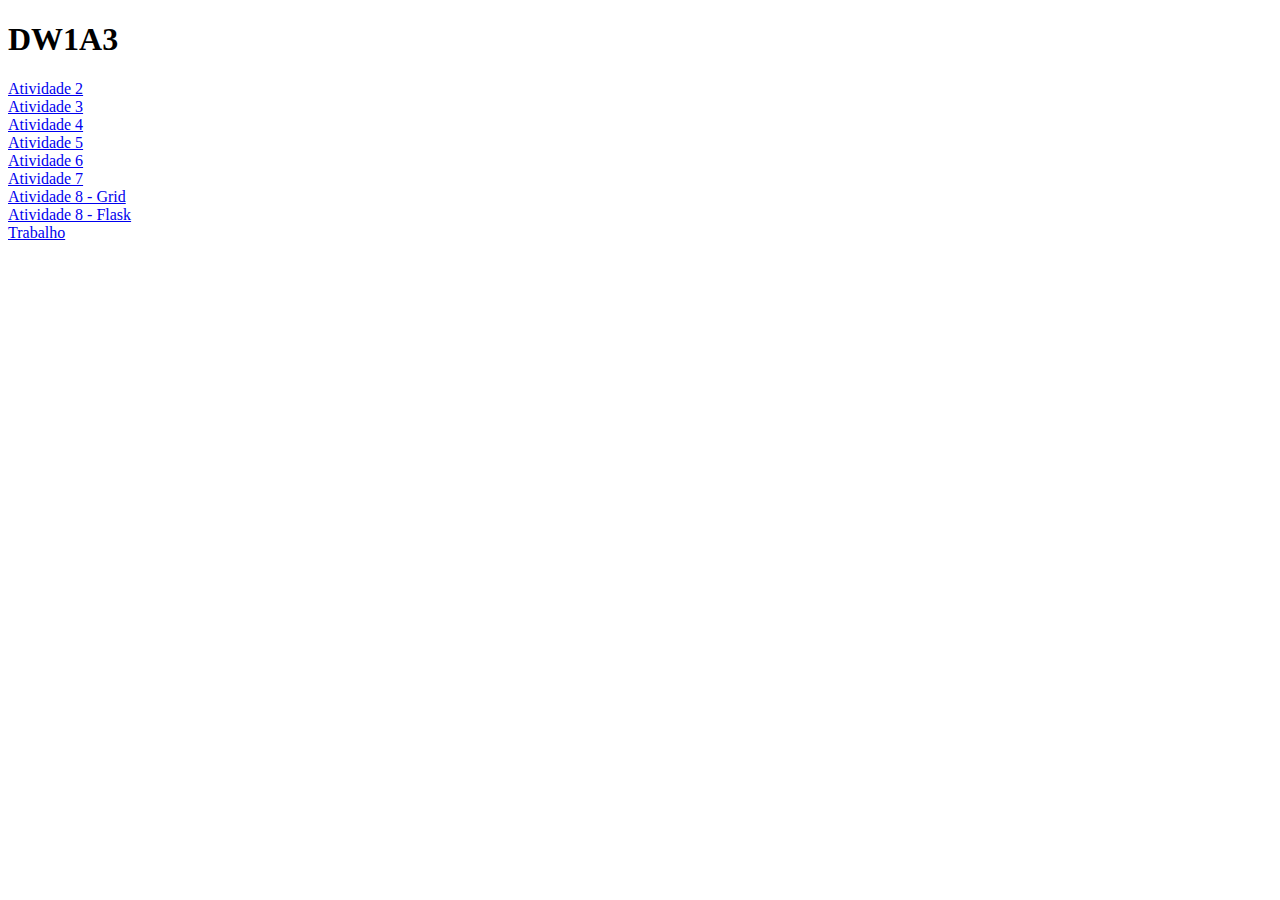
<file: index.html>
<!DOCTYPE html>
<html lang="en">
<head>
    <meta charset="UTF-8">
    <meta http-equiv="X-UA-Compatible" content="IE=edge">
    <meta name="viewport" content="width=device-width, initial-scale=1.0">
    <title>DW1A3</title>
</head>
<body>
    <h1>DW1A3</h1>
    <a href="Atividades/A2/Wireframe">Atividade 2</a><br>
    <a href="Atividades/A3/index.html">Atividade 3</a><br>
    <a href="Atividades/A4/index.html">Atividade 4</a><br>
    <a href="Atividades/A5/index.html">Atividade 5</a><br>
    <a href="Atividades/A6/index.html">Atividade 6</a><br>
    <a href="Atividades/A7/index.html">Atividade 7</a><br>
    <a href="Atividades/A8/Grid/index.html">Atividade 8 - Grid</a><br>
    <a href="Atividades/A8/Flask/index.html">Atividade 8 - Flask</a><br>
    <a href="Atividades/Trabalho/index.html">Trabalho</a><br>
</body>
</html>
</file>
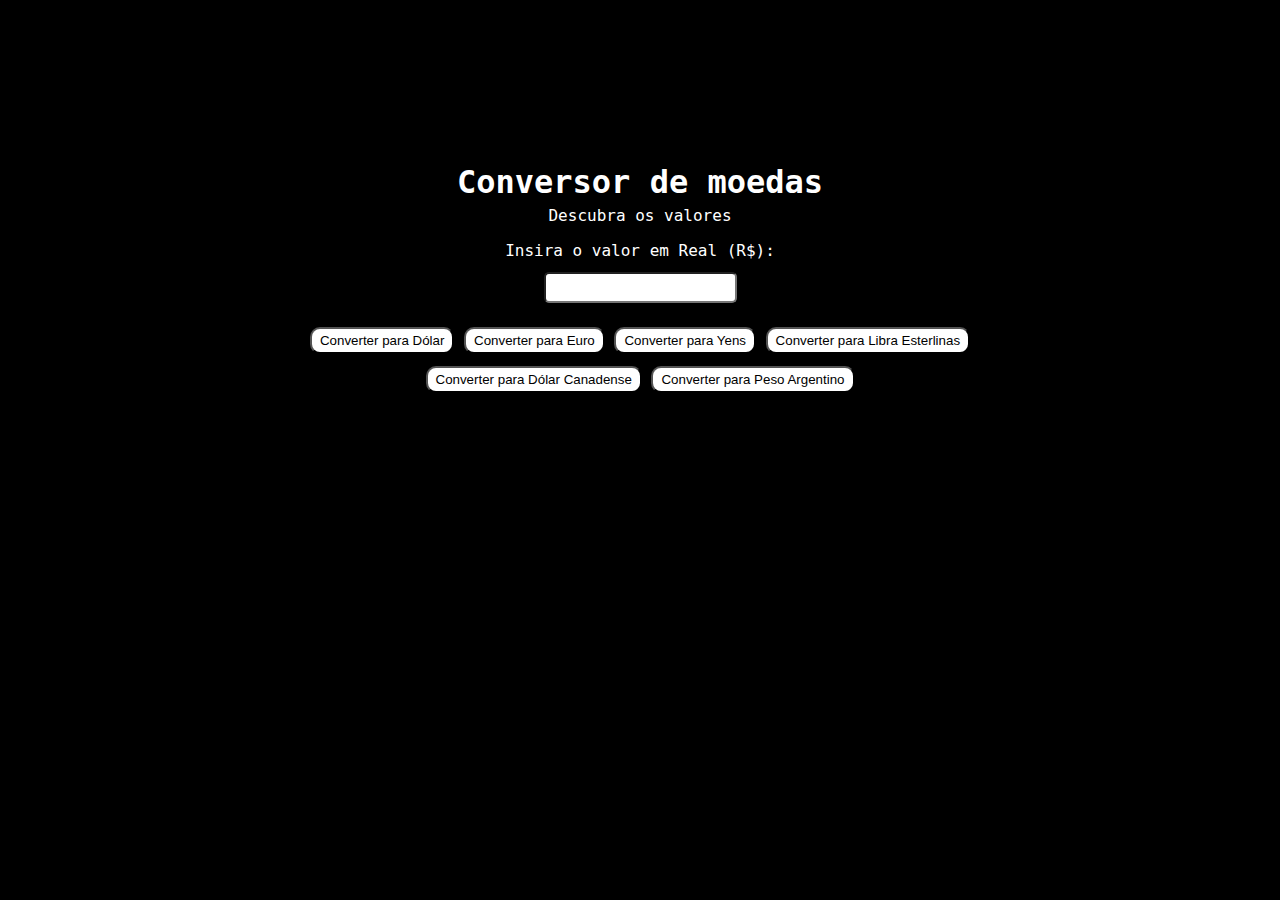
<file: Projeto/index.html>
<!DOCTYPE html>
<html lang="pt-br">
  <head>
    <link rel="stylesheet" href="style.css" />
    <meta charset="UTF-8">
    <meta http-equiv="X-UA-Compatible" content="IE=edge">
    <meta name="viewport" content="width=device-width, initial-scale=1.0">
    <title>Conversor de Moedas</title>
  </head>
  <body>
    <section>
      <div class="container">
        <h1 class="page-title">
          Conversor de moedas
        </h1>
        <p class="page-subtitle">
          Descubra os valores
        </p>
        <label for="valor">Insira o valor em Real (R$):</label><br>
        <input type="number" id="valor" size="2" /><br>
        <button type="button" onclick="converter('USD')">Converter para Dólar</button>
        <button type="button" onclick="converter('EUR')">Converter para Euro</button>
        <button type="button" onclick="converter('JPY')">Converter para Yens</button>
        <button type="button" onclick="converter('GBP')">Converter para Libra Esterlinas</button>
        <button type="button" onclick="converter('CAD')">Converter para Dólar Canadense</button>
        <button type="button" onclick="converter('ARS')">Converter para Peso Argentino</button>

        <h3 id="dolar"></h3>
        <h3 id="euro"></h3>
        <h3 id="yens"></h3>
        <h3 id="pound"></h3>
        <h3 id="cad"></h3>
        <h3 id="peso"></h3>
      </div>
    </section>
    <script src="script.js"></script>     
  </body>
</html>
</file>
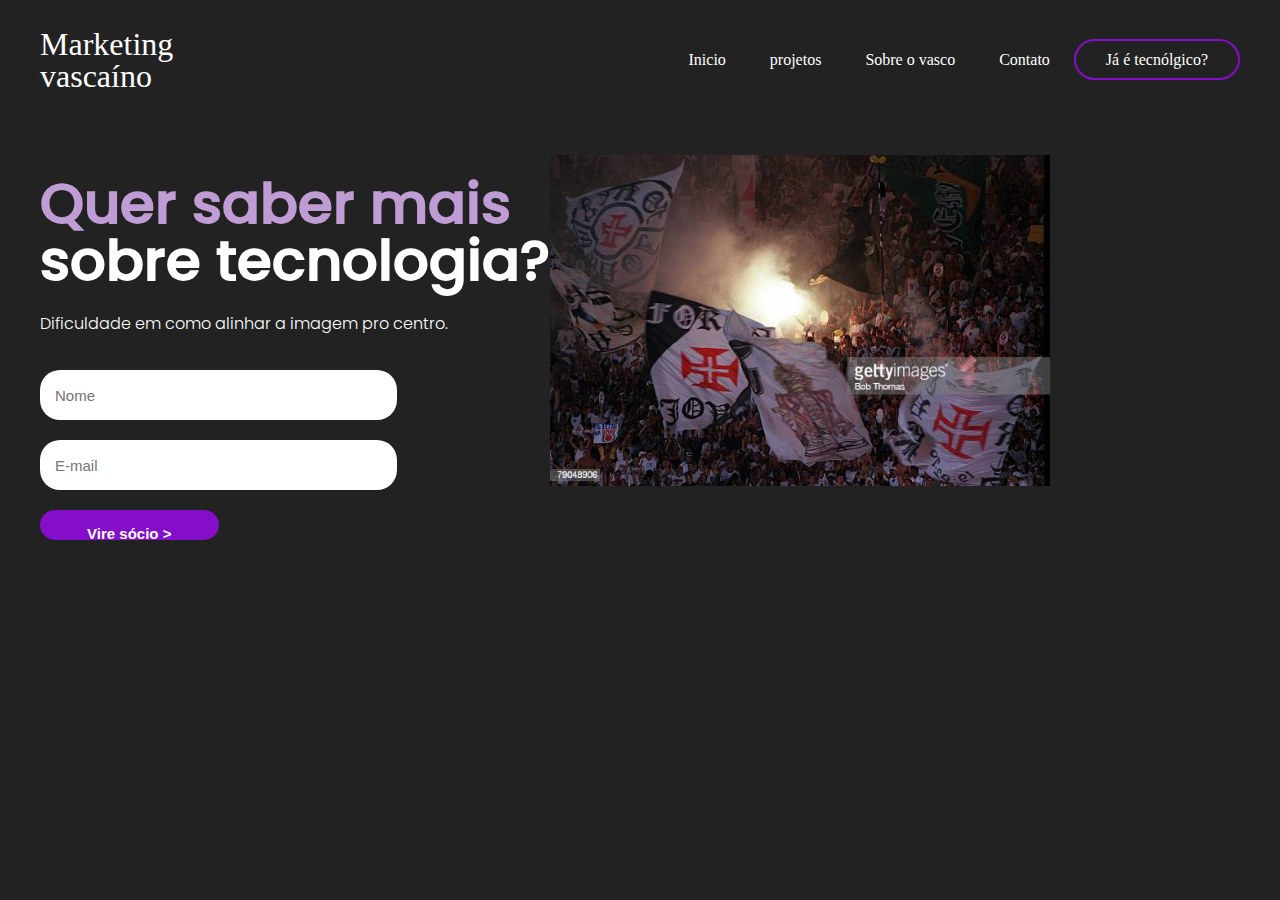
<file: Atividades/A4/index.html>
<!DOCTYPE html>
<html lang="pt-br">
<head>
    <meta charset="UTF-8">
    <meta http-equiv="X-UA-Compatible" content="IE=edge">
    <meta name="viewport" content="width=device-width, initial-scale=1.0">
    <link rel="stylesheet" href="./styles/style.css">
    <link rel="stylesheet" href="./styles/fonts.css">
    <link rel="stylesheet" href="./styles/media.css">
    <title>Landing Page</title>
</head>
<body>
    <header>
        <div id = "title">
            <h1>Marketing</h1>
            <h1>vascaíno</h1>
        </div>

        <ul>
            <a href="#"><li>Inicio</li></a>
            <a href="#"><li>projetos</li></a>
            <a href="#"><li>Sobre o vasco</li></a>
            <a href="#"><li>Contato</li></a>
            <a href="#" id="inscreva-se-btn"><li>Já é tecnólgico?</li></a>
        </ul>
    </header>

    <main>
        <aside>
            <h2><span>Quer saber mais</span></h2>
            <h2>sobre tecnologia?</h2>
            <p>
                Dificuldade em como alinhar a imagem pro centro.
            </p>
            <form>
                <input type="text" placeholder="Nome">
                <input type="email" placeholder="E-mail">
                <input type="submit" value="Vire sócio >">
            </form>
        </aside>

        <article>
            <img src="./components/images/vasco.jpg" alt="vascao">
        </article>
    </main>

</body>
</html>
</file>
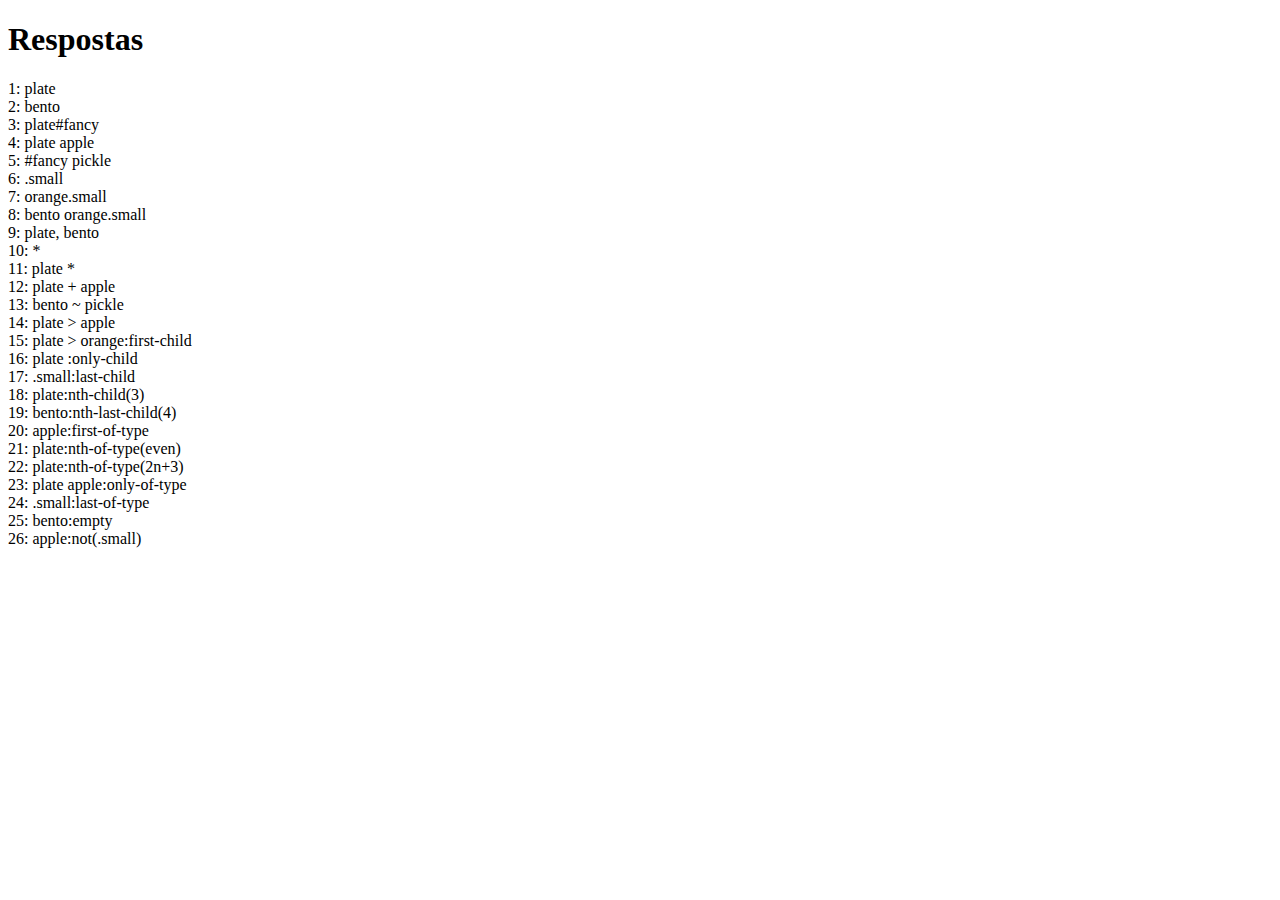
<file: Atividades/A5/index.html>
<!DOCTYPE html>
<html lang="pt-br">
<head>
    <meta charset="UTF-8">
    <meta http-equiv="X-UA-Compatible" content="IE=edge">
    <meta name="viewport" content="width=device-width, initial-scale=1.0">
    <title>A5</title>
</head>
<body>
    <section>
        <h1>Respostas</h1>
        1: plate<br>
        2: bento<br>
        3: plate#fancy<br>
        4: plate apple<br>
        5: #fancy pickle<br>
        6: .small<br>
        7: orange.small<br>
        8: bento orange.small<br>
        9: plate, bento<br>
        10: *<br>
        11: plate *<br>
        12: plate + apple<br>
        13: bento ~ pickle<br>
        14: plate > apple<br>
        15: plate > orange:first-child<br>
        16: plate :only-child<br>
        17: .small:last-child<br>
        18: plate:nth-child(3)<br>
        19: bento:nth-last-child(4)<br>
        20: apple:first-of-type<br>
        21: plate:nth-of-type(even)<br>
        22: plate:nth-of-type(2n+3)<br>
        23: plate apple:only-of-type<br>
        24: .small:last-of-type<br>
        25: bento:empty<br>
        26: apple:not(.small)
    </section>
</body>
</html>
</file>
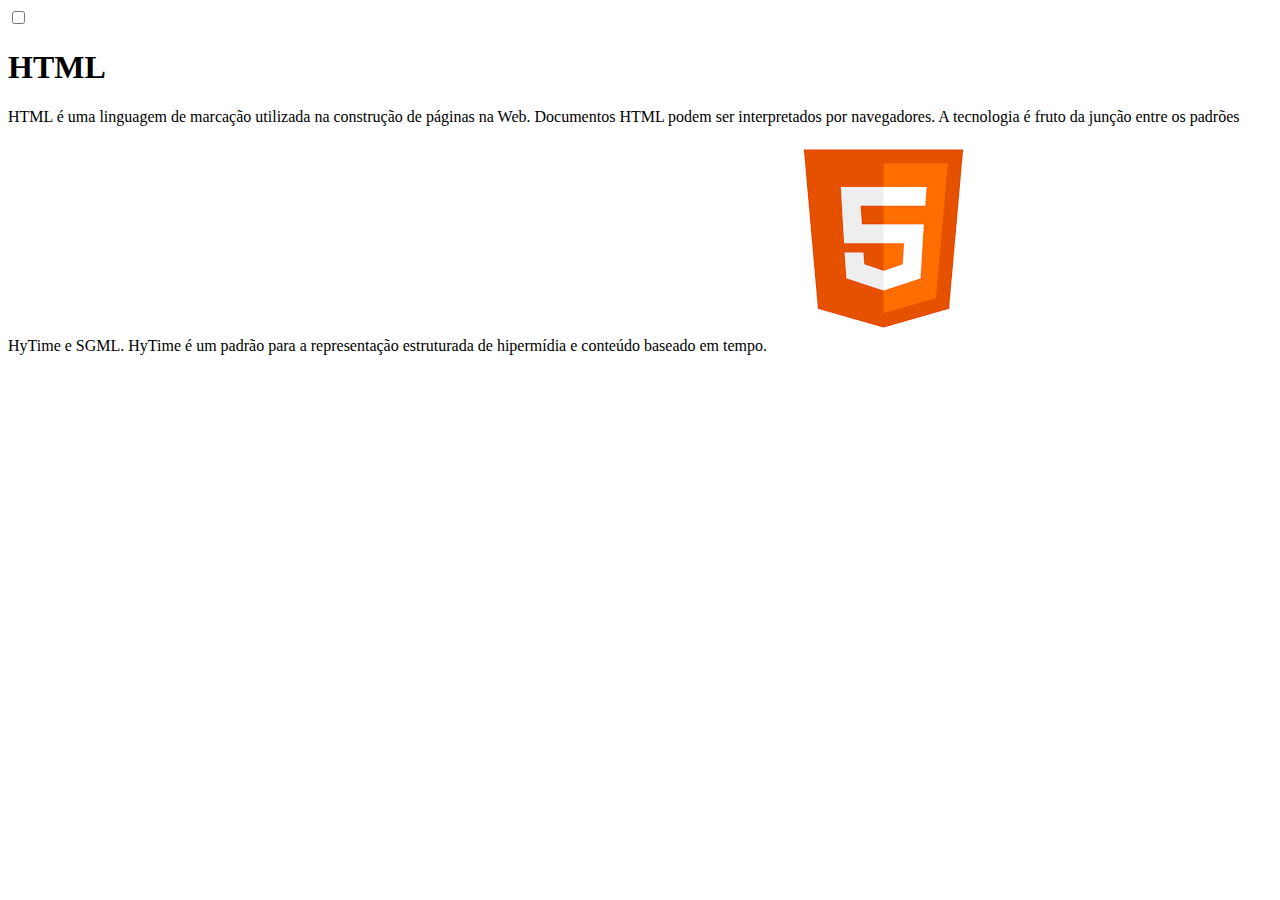
<file: Atividades/A6/index.html>
<!DOCTYPE html>
<html lang="pt-br">
<head>
    <meta charset="UTF-8">
    <meta http-equiv="X-UA-Compatible" content="IE=edge">
    <meta name="viewport" content="width=device-width, initial-scale=1.0">
    <title>A6</title>
</head>
<body>
    <input type="checkbox" name="">
    <section>
        <h1>HTML</h1>
            HTML é uma linguagem de marcação utilizada na construção de páginas na Web.
            Documentos HTML podem ser interpretados por navegadores.
            A tecnologia é fruto da junção entre os padrões HyTime e SGML.
            HyTime é um padrão para a representação estruturada de hipermídia e conteúdo baseado em tempo.
        <img src="./download.png" alt="html">
    </section>
</body>
</html>
</file>
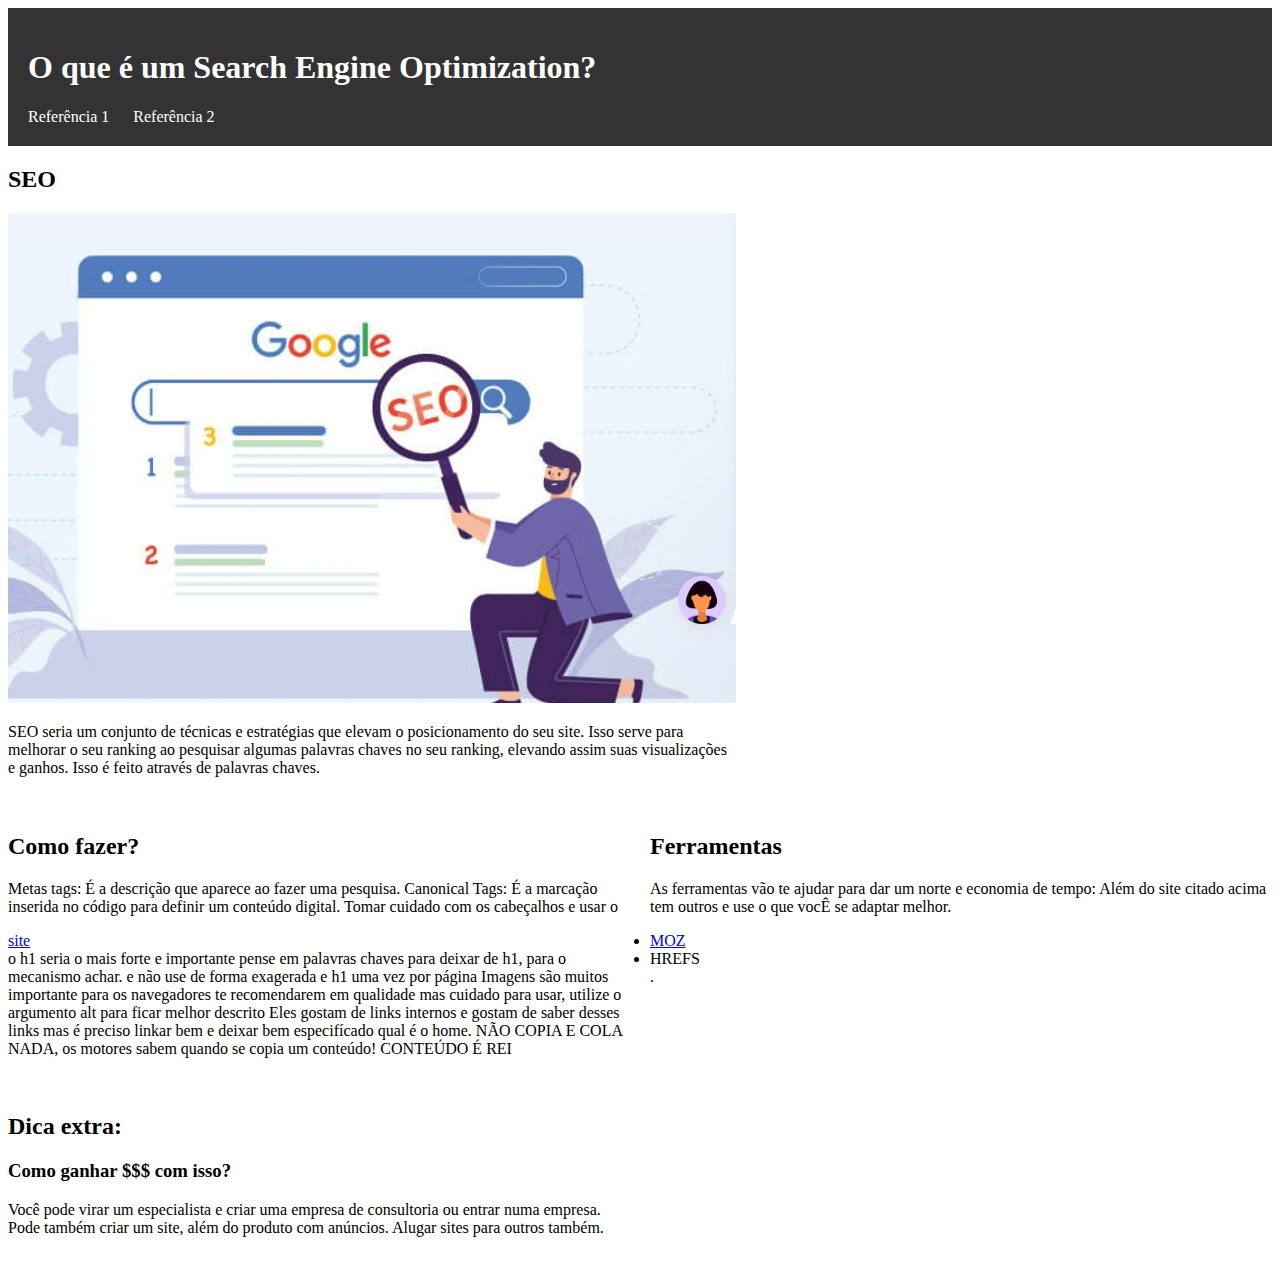
<file: Atividades/A7/index.html>
<!DOCTYPE html>
<html lang="en">
<head>
    <meta charset="UTF-8">
    <meta http-equiv="X-UA-Compatible" content="IE=edge">
    <meta name="viewport" content="width=device-width, initial-scale=1.0">
    <title>Search Engine Optimization</title>
    <link rel="stylesheet" href="style.css">
</head>
<body>
    <header>
      <h1>O que é um Search Engine Optimization?</h1>
      <nav>
        <ul>
          <li><a href="https://www.youtube.com/watch?v=y2W2Zn7EX7k">Referência 1</a></li>
          <li><a href="https://www.youtube.com/watch?v=ZcrM4akZ6Wg">Referência 2</a></li>
        </ul>
      </nav>
    </header>
    <main>
      <article>
        <h2>SEO</h2>
        <img src="SEO.PNG" alt="Imagem do que é?">
        <p>SEO seria um conjunto de técnicas e estratégias que elevam o posicionamento do seu site. Isso serve para melhorar o seu ranking ao pesquisar algumas palavras chaves no seu ranking, elevando assim suas visualizações e ganhos. Isso é feito através de palavras chaves.</p>
      </article>
      <article>
        <h2>Como fazer?</h2>
        <p>Metas tags: É a descrição que aparece ao fazer uma pesquisa.
        Canonical Tags: É a marcação inserida no código para definir um conteúdo digital.
        Tomar cuidado com os cabeçalhos e usar o <li><a href="https://neilpatel.com/br/ubersuggest">site</a></li> o h1 seria o mais forte e importante pense em palavras chaves para deixar de h1, para o mecanismo achar. e não use de forma exagerada e h1 uma vez por página
        Imagens são muitos importante para os navegadores te recomendarem em qualidade mas cuidado para usar, utilize o argumento alt para ficar melhor descrito
        Eles gostam de links internos e gostam de saber desses links mas é preciso linkar bem e deixar bem especifícado qual é o home.
        NÃO COPIA E COLA NADA, os motores sabem quando se copia um conteúdo!
        CONTEÚDO É REI
        </p>
      </article>
      <article>
        <h2>Ferramentas</h2>
        <p>As ferramentas vão te ajudar para dar um norte e economia de tempo:
            Além do site citado acima tem outros e use o que vocÊ se adaptar melhor.
            <li><a href="https://moz.com/">MOZ</a></li>
            <li><a href="https://ahrefs.com/pt"></a>HREFS</li>.
        </p>
      </article>
      <article>
        <h2>Dica extra:</h2>
        <p>
            <h3>Como ganhar $$$ com isso?</h3>
        Você pode virar um especialista e criar uma empresa de consultoria ou entrar numa empresa.
        Pode também criar um site, além do produto com anúncios.
        Alugar sites para outros também.
        </p>
      </article>
    </main>
  </body>
</html>
</file>
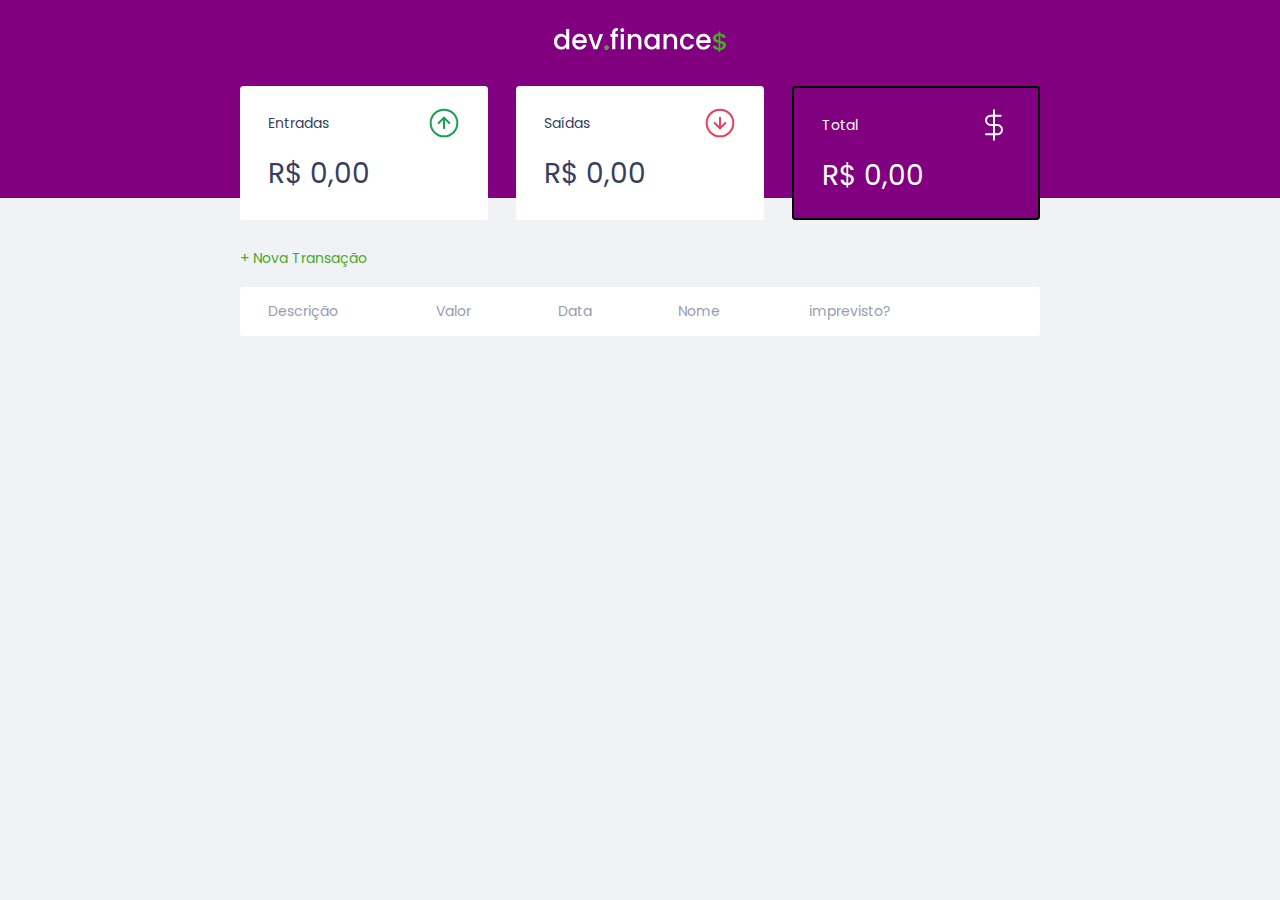
<file: Atividades/Trabalho/index.html>
<!DOCTYPE html>
<html lang="pt-br">
    <head>
        <meta charset="UTF-8" />
        <meta name="viewport" content="width=device-width, initial-scale=1.0" />
        <title>dev.finance$ Bank</title>

        <link rel="stylesheet" href="./style.css">
        <link rel="preconnect" href="https://fonts.gstatic.com">
        <link href="https://fonts.googleapis.com/css2?family=Poppins:ital,wght@0,100;0,400;0,700;1,100;1,400;1,700&display=swap" rel="stylesheet">
    </head>
    <body>
        <header>
            <img src="./assets/logo.svg" alt="Logo Dev Finance">
        </header>

        <main class="container">
            <section id="balance">
                <h2 class="sr-only">Balanço</h2>

                <div class="card">
                    <h3>
                        <span>
                            Entradas
                        </span>
                        <img src="./assets/income.svg" alt="Image de entradas">
                    </h3>
                    <p id="incomeDisplay">R$ 0,00</p>
                </div>

                <div class="card">
                    <h3>
                        <span>
                            Saídas
                        </span>
                        <img src="./assets/expense.svg" alt="Image de saídas">
                    </h3>
                    <p id="expenseDisplay">R$ 0,00</p>
                </div>

                <div class="card total">
                    <h3>
                        <span>
                            Total
                        </span>
                        <img src="./assets/total.svg" alt="Image de total">
                    </h3>
                    <p id="totalDisplay">R$ 0,00</p>
                </div>
                
            </section>

            <section id="transaction">
                <h2 class="sr-only">Transações</h2>

                <a href="#" 
                onclick="Modal.open()"
                class="button new">+ Nova Transação</a>
                
                <table id="data-table">
                    <thead>
                        <tr>
                            <th>Descrição</th>
                            <th>Valor</th>
                            <th>Data</th>
                            <th>Nome</th>
                            <th>imprevisto?</th>
                            <th></th>
                        </tr>
                    </thead>
                    <tbody>
                    </tbody>
                </table>
            </section>
        </main>

        <div class="modal-overlay">
            <div class="modal">
                <div id="form">
                    <h2>Nova Transação</h2>
                    <form action="" onsubmit="Form.submit(event)">
                        <div class="input-group">
                            <label 
                                class="sr-only" 
                                for="description">Descrição</label>
                            <input 
                                type="text" 
                                id="description" 
                                name="description"
                                placeholder="Descrição"
                            />
                        </div>

                        <div class="input-group">
                            <label 
                                class="sr-only" 
                                for="amount">Valor</label>
                            <input 
                                type="number"
                                step="0.01"
                                id="amount" 
                                name="amount"
                                placeholder="0,00"
                            />
                            <small class="help">Use o sinal - (negativo) para despesas e , (vírgula) para casas decimais</small>
                        </div>

                        <div class="input-group">
                            <label 
                                class="sr-only" 
                                for="date">Data</label>
                            <input 
                                type="date" 
                                id="date" 
                                name="date"
                            />
                        </div>

                        <div class="input-group">
                            <label 
                                class="sr-only" 
                                for="name">Nome</label>
                            <input 
                                type="text" 
                                id="name" 
                                name="name"
                                placeholder="NOME DO PAGADOR/DEVEDOR"
                            />
                        </div>

                        <div class="input-group">
                            <label 
                                class="sr-only" 
                                for="TF">Imprevisto</label>
                            <input 
                                type="text" 
                                id="TF" 
                                name="TF"
                                placeholder="Imprevisto?"
                            />
                            <small class="help">Use SIM ou NÃO</small>
                        </div>

                        <div class="input-group actions">
                            <a 
                            onclick="Modal.close()"
                            href="#" 
                            class="button cancel">Cancelar</a>
                            <button>Salvar</button>
                        </div>
                    </form>
                </div>
            </div>
        </div>
        
        <script src="./scripts.js"></script>
    </body>
</html>
</file>
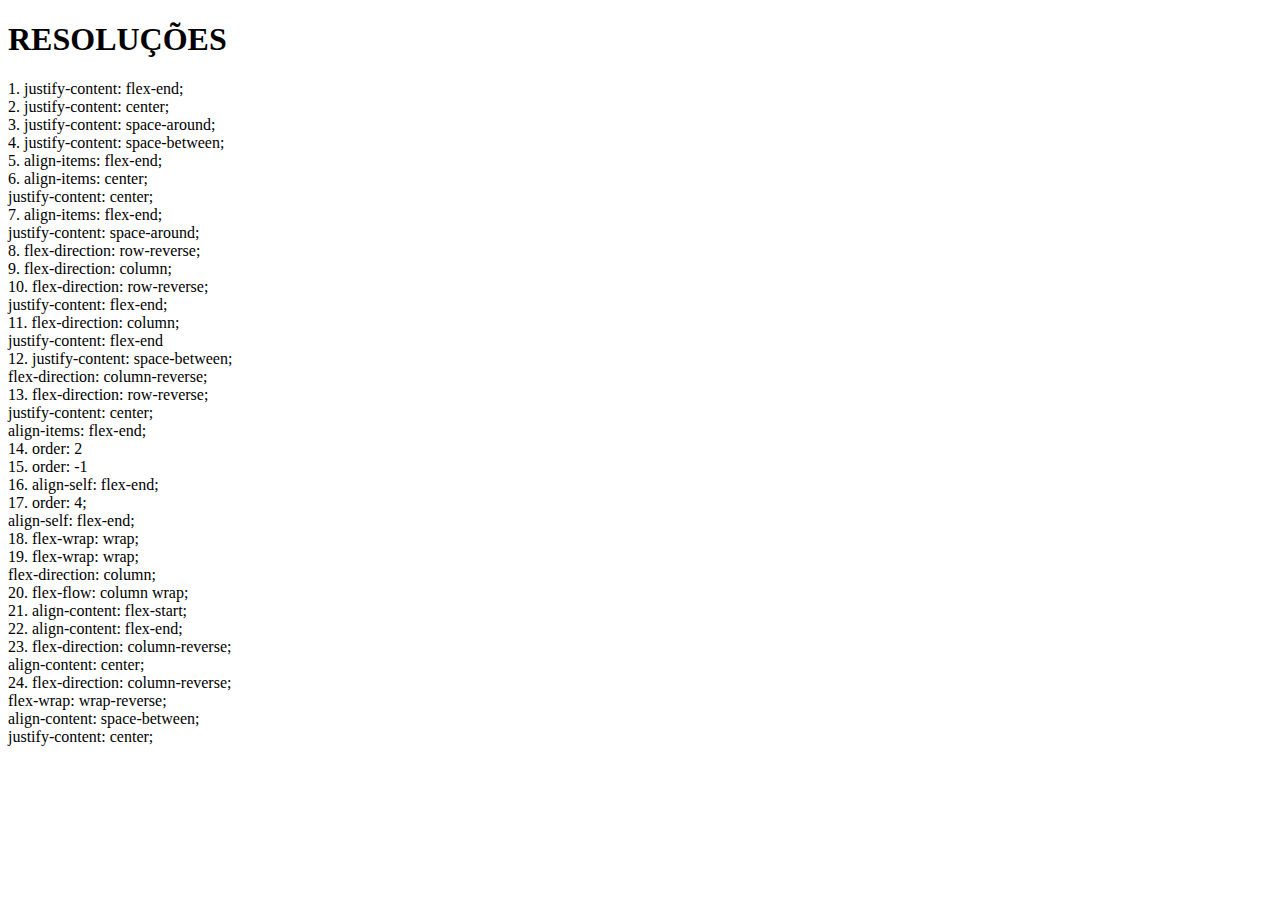
<file: Atividades/A8/Flask/index.html>
<!DOCTYPE html>
	<html lang="en">
	<head>
	    <meta charset="UTF-8">
	    <meta http-equiv="X-UA-Compatible" content="IE=edge">
	    <meta name="viewport" content="width=device-width, initial-scale=1.0">
	    <title>Resoluções</title>
	</head>
	<body>
		<h1>RESOLUÇÕES</h1>
		1. justify-content: flex-end;<br>
		2. justify-content: center;<br>
		3. justify-content: space-around;<br>
		4. justify-content: space-between;<br>
		5. align-items: flex-end;<br>
		6. align-items: center;<br>
    	justify-content: center;<br>
		7. align-items: flex-end;<br>
    	justify-content: space-around;<br>
		8. flex-direction: row-reverse;<br>
	    9. flex-direction: column;<br>
	    10. flex-direction: row-reverse;<br>
    	justify-content: flex-end;<br>
		11. flex-direction: column;<br>
    	justify-content: flex-end<br>
		12. justify-content: space-between;<br>
    	flex-direction: column-reverse;<br>
		13. flex-direction: row-reverse;<br>
    	justify-content: center;<br>
    	align-items: flex-end;<br>
		14. order: 2<br>
		15. order: -1<br>
		16. align-self: flex-end;<br>
		17. order: 4;<br>
    	align-self: flex-end;<br>
		18. flex-wrap: wrap;<br>
		19. flex-wrap: wrap;<br>
    	flex-direction: column;<br>
		20. flex-flow: column wrap;<br>
		21. align-content: flex-start;<br>
		22. align-content: flex-end;<br>
		23. flex-direction: column-reverse;<br>
        align-content: center;<br>
		24. flex-direction: column-reverse;<br>
        flex-wrap: wrap-reverse;<br>
        align-content: space-between;<br>
        justify-content: center;<br>
	</body>
</html>
</file>
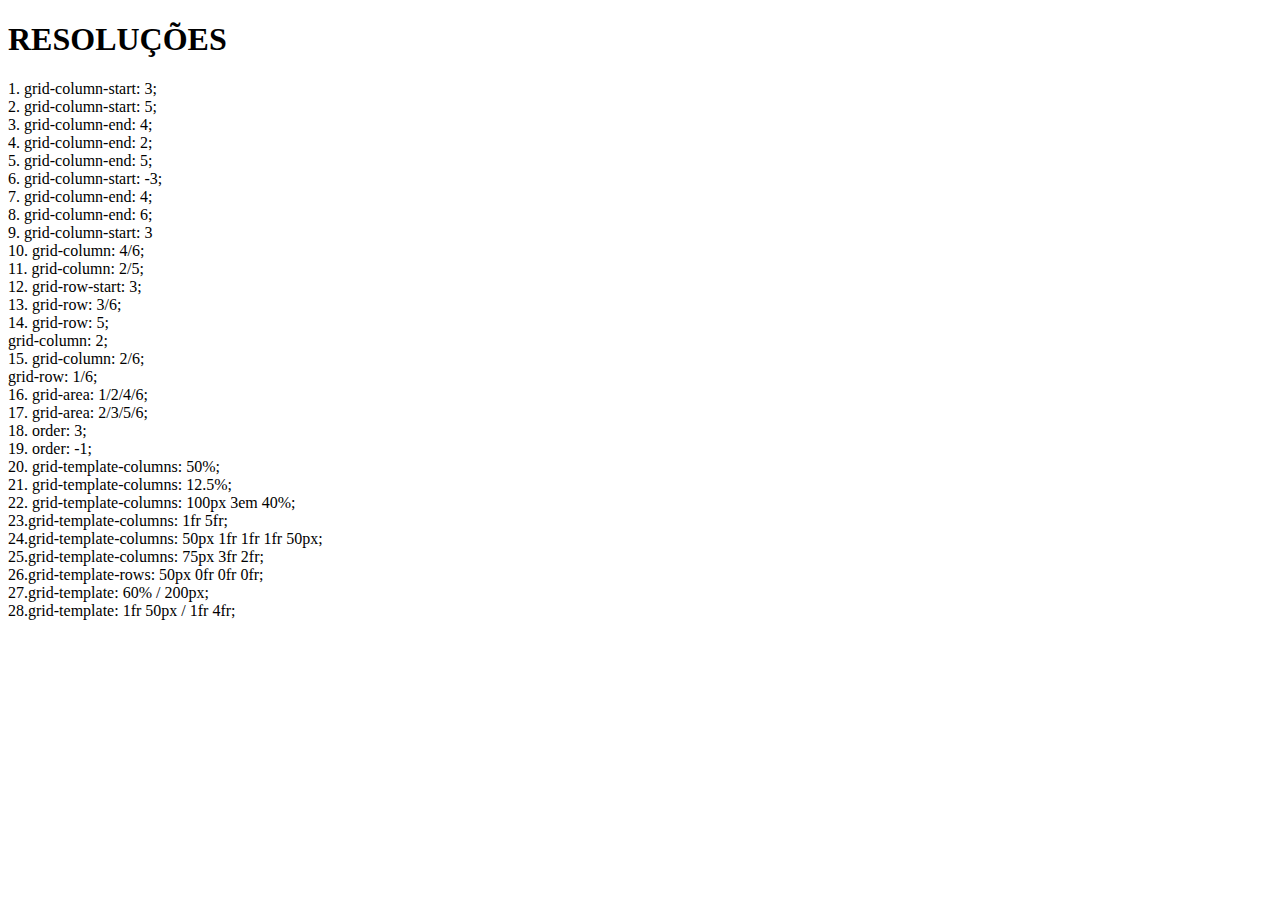
<file: Atividades/A8/Grid/index.html>
<!DOCTYPE html>
	<html lang="pt-br">
	<head>
	    <meta charset="UTF-8">
	    <meta http-equiv="X-UA-Compatible" content="IE=edge">
	    <meta name="viewport" content="width=device-width, initial-scale=1.0">
	    <title>Resoluções</title>
	</head>
	<body>
		<h1>RESOLUÇÕES</h1>
	    1. grid-column-start: 3;<br>	
	    2. grid-column-start: 5;<br>	
	    3. grid-column-end: 4;<br>	
	    4. grid-column-end: 2;<br>
	    5. grid-column-end: 5;<br>
	    6. grid-column-start: -3;<br>
	    7. grid-column-end: 4;<br>	
	    8. grid-column-end: 6;<br>	    
	    9. grid-column-start: 3<br>	    
	    10. grid-column: 4/6;<br>
	    11. grid-column: 2/5;<br>	
	    12. grid-row-start: 3;<br>
	    13. grid-row: 3/6;<br>
	    14. grid-row: 5;<br>grid-column: 2;<br>	
	    15. grid-column: 2/6;<br>grid-row: 1/6;<br>
	    16. grid-area: 1/2/4/6;<br>
	    17. grid-area: 2/3/5/6;<br>
	    18. order: 3;<br>	
	    19. order: -1;<br>	
	    20. grid-template-columns: 50%;<br>	
	    21. grid-template-columns: 12.5%;<br>	
	    22. grid-template-columns: 100px 3em 40%;<br>
	    23.grid-template-columns: 1fr 5fr;<br>
	    24.grid-template-columns: 50px 1fr 1fr 1fr 50px;<br>      
        25.grid-template-columns: 75px 3fr 2fr;<br>       
        26.grid-template-rows: 50px 0fr 0fr 0fr;<br>      
        27.grid-template: 60% / 200px;<br>      
        28.grid-template: 1fr 50px / 1fr 4fr;<br>
	</body>
</html>
</file>
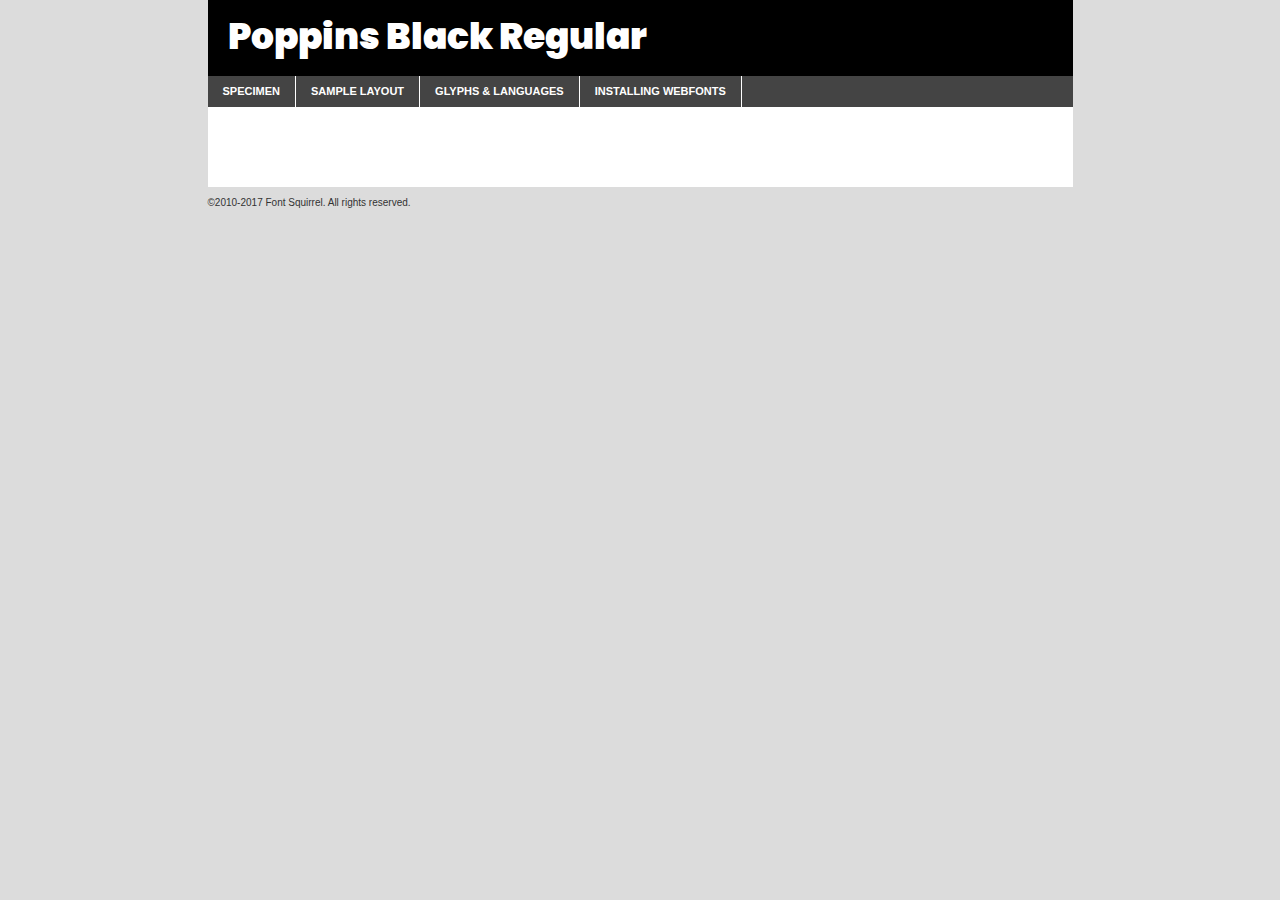
<file: Atividades/A4/components/fonts/poppins-black-demo.html>
<!DOCTYPE html PUBLIC "-//W3C//DTD XHTML 1.0 Transitional//EN"
	"http://www.w3.org/TR/xhtml1/DTD/xhtml1-transitional.dtd">

<html xmlns="http://www.w3.org/1999/xhtml" xml:lang="en" lang="en">
<head>
	<meta http-equiv="Content-Type" content="text/html; charset=utf-8" />
	<script src="http://ajax.googleapis.com/ajax/libs/jquery/1.7.2/jquery.min.js" type="text/javascript" charset="utf-8"></script>
	<script type="text/javascript">
	(function($){$.fn.easyTabs=function(option){var param=jQuery.extend({fadeSpeed:"fast",defaultContent:1,activeClass:'active'},option);$(this).each(function(){var thisId="#"+this.id;if(param.defaultContent==''){param.defaultContent=1;}
	if(typeof param.defaultContent=="number")
	{var defaultTab=$(thisId+" .tabs li:eq("+(param.defaultContent-1)+") a").attr('href').substr(1);}else{var defaultTab=param.defaultContent;}
	$(thisId+" .tabs li a").each(function(){var tabToHide=$(this).attr('href').substr(1);$("#"+tabToHide).addClass('easytabs-tab-content');});hideAll();changeContent(defaultTab);function hideAll(){$(thisId+" .easytabs-tab-content").hide();}
	function changeContent(tabId){hideAll();$(thisId+" .tabs li").removeClass(param.activeClass);$(thisId+" .tabs li a[href=#"+tabId+"]").closest('li').addClass(param.activeClass);if(param.fadeSpeed!="none")
	{$(thisId+" #"+tabId).fadeIn(param.fadeSpeed);}else{$(thisId+" #"+tabId).show();}}
	$(thisId+" .tabs li").click(function(){var tabId=$(this).find('a').attr('href').substr(1);changeContent(tabId);return false;});});}})(jQuery);
	</script>
	<link rel="stylesheet" href="specimen_files/specimen_stylesheet.css" type="text/css" charset="utf-8" />
	<link rel="stylesheet" href="stylesheet.css" type="text/css" charset="utf-8" />

	<style type="text/css">
					body{
				font-family: 'poppinsblack';
							}
		</style>

	<title>Poppins Black Regular Specimen</title>
	
	
	<script type="text/javascript" charset="utf-8">
		$(document).ready(function() {
			$('#container').easyTabs({defaultContent:1});
		});
	</script>
</head>

<body>
<div id="container">
	<div id="header">
		Poppins Black Regular	</div>
	<ul class="tabs">
		<li><a href="#specimen">Specimen</a></li>
		<li><a href="#layout">Sample Layout</a></li>
				<li><a href="#glyphs">Glyphs &amp; Languages</a></li>
		<li><a href="#installing">Installing Webfonts</a></li>
		
	</ul>
	
	<div id="main_content">

		
			<div id="specimen">
		
				<div class="section">
					<div class="grid12 firstcol">
						<div class="huge">AaBb</div>
					</div>
				</div>
		
				<div class="section">
					<div class="glyph_range">A&#x200B;B&#x200b;C&#x200b;D&#x200b;E&#x200b;F&#x200b;G&#x200b;H&#x200b;I&#x200b;J&#x200b;K&#x200b;L&#x200b;M&#x200b;N&#x200b;O&#x200b;P&#x200b;Q&#x200b;R&#x200b;S&#x200b;T&#x200b;U&#x200b;V&#x200b;W&#x200b;X&#x200b;Y&#x200b;Z&#x200b;a&#x200b;b&#x200b;c&#x200b;d&#x200b;e&#x200b;f&#x200b;g&#x200b;h&#x200b;i&#x200b;j&#x200b;k&#x200b;l&#x200b;m&#x200b;n&#x200b;o&#x200b;p&#x200b;q&#x200b;r&#x200b;s&#x200b;t&#x200b;u&#x200b;v&#x200b;w&#x200b;x&#x200b;y&#x200b;z&#x200b;1&#x200b;2&#x200b;3&#x200b;4&#x200b;5&#x200b;6&#x200b;7&#x200b;8&#x200b;9&#x200b;0&#x200b;&amp;&#x200b;.&#x200b;,&#x200b;?&#x200b;!&#x200b;&#64;&#x200b;(&#x200b;)&#x200b;#&#x200b;$&#x200b;%&#x200b;*&#x200b;+&#x200b;-&#x200b;=&#x200b;:&#x200b;;</div>
				</div>
				<div class="section">
					<div class="grid12 firstcol">
						<table class="sample_table">
							<tr><td>10</td><td class="size10">abcdefghijklmnopqrstuvwxyzABCDEFGHIJKLMNOPQRSTUVWXYZ0123456789abcdefghijklmnopqrstuvwxyzABCDEFGHIJKLMNOPQRSTUVWXYZ0123456789abcdefghijklmnopqrstuvwxyzABCDEFGHIJKLMNOPQRSTUVWXYZ</td></tr>
							<tr><td>11</td><td class="size11">abcdefghijklmnopqrstuvwxyzABCDEFGHIJKLMNOPQRSTUVWXYZ0123456789abcdefghijklmnopqrstuvwxyzABCDEFGHIJKLMNOPQRSTUVWXYZ0123456789abcdefghijklmnopqrstuvwxyzABCDEFGHIJKLMNOPQRSTUVWXYZ</td></tr>
							<tr><td>12</td><td class="size12">abcdefghijklmnopqrstuvwxyzABCDEFGHIJKLMNOPQRSTUVWXYZ0123456789abcdefghijklmnopqrstuvwxyzABCDEFGHIJKLMNOPQRSTUVWXYZ0123456789abcdefghijklmnopqrstuvwxyzABCDEFGHIJKLMNOPQRSTUVWXYZ</td></tr>
							<tr><td>13</td><td class="size13">abcdefghijklmnopqrstuvwxyzABCDEFGHIJKLMNOPQRSTUVWXYZ0123456789abcdefghijklmnopqrstuvwxyzABCDEFGHIJKLMNOPQRSTUVWXYZ0123456789abcdefghijklmnopqrstuvwxyzABCDEFGHIJKLMNOPQRSTUVWXYZ</td></tr>
							<tr><td>14</td><td class="size14">abcdefghijklmnopqrstuvwxyzABCDEFGHIJKLMNOPQRSTUVWXYZ0123456789abcdefghijklmnopqrstuvwxyzABCDEFGHIJKLMNOPQRSTUVWXYZ0123456789abcdefghijklmnopqrstuvwxyzABCDEFGHIJKLMNOPQRSTUVWXYZ</td></tr>
							<tr><td>16</td><td class="size16">abcdefghijklmnopqrstuvwxyzABCDEFGHIJKLMNOPQRSTUVWXYZ0123456789abcdefghijklmnopqrstuvwxyzABCDEFGHIJKLMNOPQRSTUVWXYZ</td></tr>
							<tr><td>18</td><td class="size18">abcdefghijklmnopqrstuvwxyzABCDEFGHIJKLMNOPQRSTUVWXYZ0123456789abcdefghijklmnopqrstuvwxyzABCDEFGHIJKLMNOPQRSTUVWXYZ</td></tr>
							<tr><td>20</td><td class="size20">abcdefghijklmnopqrstuvwxyzABCDEFGHIJKLMNOPQRSTUVWXYZ0123456789abcdefghijklmnopqrstuvwxyzABCDEFGHIJKLMNOPQRSTUVWXYZ</td></tr>
							<tr><td>24</td><td class="size24">abcdefghijklmnopqrstuvwxyzABCDEFGHIJKLMNOPQRSTUVWXYZ0123456789abcdefghijklmnopqrstuvwxyzABCDEFGHIJKLMNOPQRSTUVWXYZ</td></tr>
							<tr><td>30</td><td class="size30">abcdefghijklmnopqrstuvwxyzABCDEFGHIJKLMNOPQRSTUVWXYZ0123456789abcdefghijklmnopqrstuvwxyzABCDEFGHIJKLMNOPQRSTUVWXYZ</td></tr>
							<tr><td>36</td><td class="size36">abcdefghijklmnopqrstuvwxyzABCDEFGHIJKLMNOPQRSTUVWXYZ0123456789abcdefghijklmnopqrstuvwxyzABCDEFGHIJKLMNOPQRSTUVWXYZ</td></tr>
							<tr><td>48</td><td class="size48">abcdefghijklmnopqrstuvwxyzABCDEFGHIJKLMNOPQRSTUVWXYZ0123456789abcdefghijklmnopqrstuvwxyzABCDEFGHIJKLMNOPQRSTUVWXYZ</td></tr>
							<tr><td>60</td><td class="size60">abcdefghijklmnopqrstuvwxyzABCDEFGHIJKLMNOPQRSTUVWXYZ0123456789abcdefghijklmnopqrstuvwxyzABCDEFGHIJKLMNOPQRSTUVWXYZ</td></tr>
							<tr><td>72</td><td class="size72">abcdefghijklmnopqrstuvwxyzABCDEFGHIJKLMNOPQRSTUVWXYZ0123456789abcdefghijklmnopqrstuvwxyzABCDEFGHIJKLMNOPQRSTUVWXYZ</td></tr>
							<tr><td>90</td><td class="size90">abcdefghijklmnopqrstuvwxyzABCDEFGHIJKLMNOPQRSTUVWXYZ0123456789abcdefghijklmnopqrstuvwxyzABCDEFGHIJKLMNOPQRSTUVWXYZ</td></tr>
						</table>
				
					</div>
			
				</div>
		
		
		
								<div class="section" id="bodycomparison">


										<div id="xheight">
				<div class="fontbody">&#x25FC;&#x25FC;&#x25FC;&#x25FC;&#x25FC;&#x25FC;&#x25FC;&#x25FC;&#x25FC;&#x25FC;&#x25FC;&#x25FC;&#x25FC;&#x25FC;&#x25FC;&#x25FC;&#x25FC;&#x25FC;&#x25FC;&#x25FC;&#x25FC;&#x25FC;&#x25FC;&#x25FC;&#x25FC;&#x25FC;&#x25FC;&#x25FC;&#x25FC;&#x25FC;&#x25FC;&#x25FC;&#x25FC;&#x25FC;&#x25FC;&#x25FC;&#x25FC;&#x25FC;&#x25FC;&#x25FC;&#x25FC;&#x25FC;&#x25FC;&#x25FC;&#x25FC;&#x25FC;&#x25FC;&#x25FC;&#x25FC;&#x25FC;&#x25FC;&#x25FC;&#x25FC;&#x25FC;&#x25FC;&#x25FC;&#x25FC;&#x25FC;&#x25FC;&#x25FC;&#x25FC;&#x25FC;&#x25FC;&#x25FC;&#x25FC;&#x25FC;&#x25FC;&#x25FC;&#x25FC;&#x25FC;&#x25FC;&#x25FC;&#x25FC;&#x25FC;&#x25FC;&#x25FC;&#x25FC;&#x25FC;&#x25FC;&#x25FC;&#x25FC;&#x25FC;&#x25FC;&#x25FC;&#x25FC;&#x25FC;&#x25FC;&#x25FC;&#x25FC;&#x25FC;&#x25FC;&#x25FC;&#x25FC;&#x25FC;&#x25FC;&#x25FC;&#x25FC;&#x25FC;&#x25FC;body</div><div class="arialbody">body</div><div class="verdanabody">body</div><div class="georgiabody">body</div></div>
										<div class="fontbody" style="z-index:1">
											body<span>Poppins Black Regular</span>
										</div>
										<div class="arialbody" style="z-index:1">
											body<span>Arial</span>
										</div>
										<div class="verdanabody" style="z-index:1">
											body<span>Verdana</span>
										</div>
										<div class="georgiabody" style="z-index:1">
											body<span>Georgia</span>
										</div>



								</div>
		
		
				<div class="section psample psample_row1" id="">
					
					<div class="grid2 firstcol">
						<p class="size10"><span>10.</span>Aenean lacinia bibendum nulla sed consectetur. Fusce dapibus, tellus ac cursus commodo, tortor mauris condimentum nibh, ut fermentum massa justo sit amet risus. Nullam id dolor id nibh ultricies vehicula ut id elit. Cum sociis natoque penatibus et magnis dis parturient montes, nascetur ridiculus mus. Nulla vitae elit libero, a pharetra augue.</p>
			
					</div>
					<div class="grid3">
						<p class="size11"><span>11.</span>Aenean lacinia bibendum nulla sed consectetur. Fusce dapibus, tellus ac cursus commodo, tortor mauris condimentum nibh, ut fermentum massa justo sit amet risus. Nullam id dolor id nibh ultricies vehicula ut id elit. Cum sociis natoque penatibus et magnis dis parturient montes, nascetur ridiculus mus. Nulla vitae elit libero, a pharetra augue.</p>
			
					</div>
					<div class="grid3">
						<p class="size12"><span>12.</span>Aenean lacinia bibendum nulla sed consectetur. Fusce dapibus, tellus ac cursus commodo, tortor mauris condimentum nibh, ut fermentum massa justo sit amet risus. Nullam id dolor id nibh ultricies vehicula ut id elit. Cum sociis natoque penatibus et magnis dis parturient montes, nascetur ridiculus mus. Nulla vitae elit libero, a pharetra augue.</p>
			
					</div>
					<div class="grid4">
						<p class="size13"><span>13.</span>Aenean lacinia bibendum nulla sed consectetur. Fusce dapibus, tellus ac cursus commodo, tortor mauris condimentum nibh, ut fermentum massa justo sit amet risus. Nullam id dolor id nibh ultricies vehicula ut id elit. Cum sociis natoque penatibus et magnis dis parturient montes, nascetur ridiculus mus. Nulla vitae elit libero, a pharetra augue.</p>
			
					</div>
					<div class="white_blend"></div>
					
				</div>
				<div class="section psample psample_row2" id="">
					<div class="grid3 firstcol">
						<p class="size14"><span>14.</span>Aenean lacinia bibendum nulla sed consectetur. Fusce dapibus, tellus ac cursus commodo, tortor mauris condimentum nibh, ut fermentum massa justo sit amet risus. Nullam id dolor id nibh ultricies vehicula ut id elit. Cum sociis natoque penatibus et magnis dis parturient montes, nascetur ridiculus mus. Nulla vitae elit libero, a pharetra augue.</p>
			
					</div>
					<div class="grid4">
						<p class="size16"><span>16.</span>Aenean lacinia bibendum nulla sed consectetur. Fusce dapibus, tellus ac cursus commodo, tortor mauris condimentum nibh, ut fermentum massa justo sit amet risus. Nullam id dolor id nibh ultricies vehicula ut id elit. Cum sociis natoque penatibus et magnis dis parturient montes, nascetur ridiculus mus. Nulla vitae elit libero, a pharetra augue.</p>
			
					</div>
					<div class="grid5">
						<p class="size18"><span>18.</span>Aenean lacinia bibendum nulla sed consectetur. Fusce dapibus, tellus ac cursus commodo, tortor mauris condimentum nibh, ut fermentum massa justo sit amet risus. Nullam id dolor id nibh ultricies vehicula ut id elit. Cum sociis natoque penatibus et magnis dis parturient montes, nascetur ridiculus mus. Nulla vitae elit libero, a pharetra augue.</p>
			
					</div>

					<div class="white_blend"></div>

				</div>
				
				<div class="section psample psample_row3" id="">
					<div class="grid5 firstcol">
						<p class="size20"><span>20.</span>Aenean lacinia bibendum nulla sed consectetur. Fusce dapibus, tellus ac cursus commodo, tortor mauris condimentum nibh, ut fermentum massa justo sit amet risus. Nullam id dolor id nibh ultricies vehicula ut id elit. Cum sociis natoque penatibus et magnis dis parturient montes, nascetur ridiculus mus. Nulla vitae elit libero, a pharetra augue.</p>
					</div>
					<div class="grid7">
						<p class="size24"><span>24.</span>Aenean lacinia bibendum nulla sed consectetur. Fusce dapibus, tellus ac cursus commodo, tortor mauris condimentum nibh, ut fermentum massa justo sit amet risus. Nullam id dolor id nibh ultricies vehicula ut id elit. Cum sociis natoque penatibus et magnis dis parturient montes, nascetur ridiculus mus. Nulla vitae elit libero, a pharetra augue.</p>
					</div>
					
					<div class="white_blend"></div>
					
				</div>
				
				<div class="section psample psample_row4" id="">
					<div class="grid12 firstcol">
						<p class="size30"><span>30.</span>Aenean lacinia bibendum nulla sed consectetur. Fusce dapibus, tellus ac cursus commodo, tortor mauris condimentum nibh, ut fermentum massa justo sit amet risus. Nullam id dolor id nibh ultricies vehicula ut id elit. Cum sociis natoque penatibus et magnis dis parturient montes, nascetur ridiculus mus. Nulla vitae elit libero, a pharetra augue.</p>
					</div>
					<div class="white_blend"></div>
					
				</div>
				
				
				
				<div class="section psample psample_row1 fullreverse">
					<div class="grid2 firstcol">
						<p class="size10"><span>10.</span>Aenean lacinia bibendum nulla sed consectetur. Fusce dapibus, tellus ac cursus commodo, tortor mauris condimentum nibh, ut fermentum massa justo sit amet risus. Nullam id dolor id nibh ultricies vehicula ut id elit. Cum sociis natoque penatibus et magnis dis parturient montes, nascetur ridiculus mus. Nulla vitae elit libero, a pharetra augue.</p>
			
					</div>
					<div class="grid3">
						<p class="size11"><span>11.</span>Aenean lacinia bibendum nulla sed consectetur. Fusce dapibus, tellus ac cursus commodo, tortor mauris condimentum nibh, ut fermentum massa justo sit amet risus. Nullam id dolor id nibh ultricies vehicula ut id elit. Cum sociis natoque penatibus et magnis dis parturient montes, nascetur ridiculus mus. Nulla vitae elit libero, a pharetra augue.</p>
			
					</div>
					<div class="grid3">
						<p class="size12"><span>12.</span>Aenean lacinia bibendum nulla sed consectetur. Fusce dapibus, tellus ac cursus commodo, tortor mauris condimentum nibh, ut fermentum massa justo sit amet risus. Nullam id dolor id nibh ultricies vehicula ut id elit. Cum sociis natoque penatibus et magnis dis parturient montes, nascetur ridiculus mus. Nulla vitae elit libero, a pharetra augue.</p>
			
					</div>
					<div class="grid4">
						<p class="size13"><span>13.</span>Aenean lacinia bibendum nulla sed consectetur. Fusce dapibus, tellus ac cursus commodo, tortor mauris condimentum nibh, ut fermentum massa justo sit amet risus. Nullam id dolor id nibh ultricies vehicula ut id elit. Cum sociis natoque penatibus et magnis dis parturient montes, nascetur ridiculus mus. Nulla vitae elit libero, a pharetra augue.</p>
			
					</div>
					<div class="black_blend"></div>
					
				</div>
				
				<div class="section psample psample_row2 fullreverse">
					<div class="grid3 firstcol">
						<p class="size14"><span>14.</span>Aenean lacinia bibendum nulla sed consectetur. Fusce dapibus, tellus ac cursus commodo, tortor mauris condimentum nibh, ut fermentum massa justo sit amet risus. Nullam id dolor id nibh ultricies vehicula ut id elit. Cum sociis natoque penatibus et magnis dis parturient montes, nascetur ridiculus mus. Nulla vitae elit libero, a pharetra augue.</p>
			
					</div>
					<div class="grid4">
						<p class="size16"><span>16.</span>Aenean lacinia bibendum nulla sed consectetur. Fusce dapibus, tellus ac cursus commodo, tortor mauris condimentum nibh, ut fermentum massa justo sit amet risus. Nullam id dolor id nibh ultricies vehicula ut id elit. Cum sociis natoque penatibus et magnis dis parturient montes, nascetur ridiculus mus. Nulla vitae elit libero, a pharetra augue.</p>
			
					</div>
					<div class="grid5">
						<p class="size18"><span>18.</span>Aenean lacinia bibendum nulla sed consectetur. Fusce dapibus, tellus ac cursus commodo, tortor mauris condimentum nibh, ut fermentum massa justo sit amet risus. Nullam id dolor id nibh ultricies vehicula ut id elit. Cum sociis natoque penatibus et magnis dis parturient montes, nascetur ridiculus mus. Nulla vitae elit libero, a pharetra augue.</p>
			
					</div>
					<div class="black_blend"></div>

				</div>
				
				<div class="section psample fullreverse psample_row3" id="">
					<div class="grid5 firstcol">
						<p class="size20"><span>20.</span>Aenean lacinia bibendum nulla sed consectetur. Fusce dapibus, tellus ac cursus commodo, tortor mauris condimentum nibh, ut fermentum massa justo sit amet risus. Nullam id dolor id nibh ultricies vehicula ut id elit. Cum sociis natoque penatibus et magnis dis parturient montes, nascetur ridiculus mus. Nulla vitae elit libero, a pharetra augue.</p>
					</div>
					<div class="grid7">
						<p class="size24"><span>24.</span>Aenean lacinia bibendum nulla sed consectetur. Fusce dapibus, tellus ac cursus commodo, tortor mauris condimentum nibh, ut fermentum massa justo sit amet risus. Nullam id dolor id nibh ultricies vehicula ut id elit. Cum sociis natoque penatibus et magnis dis parturient montes, nascetur ridiculus mus. Nulla vitae elit libero, a pharetra augue.</p>
					</div>
					
					<div class="black_blend"></div>
					
				</div>
				
				<div class="section psample fullreverse psample_row4" id="" style="border-bottom: 20px #000 solid;">
					<div class="grid12 firstcol">
						<p class="size30"><span>30.</span>Aenean lacinia bibendum nulla sed consectetur. Fusce dapibus, tellus ac cursus commodo, tortor mauris condimentum nibh, ut fermentum massa justo sit amet risus. Nullam id dolor id nibh ultricies vehicula ut id elit. Cum sociis natoque penatibus et magnis dis parturient montes, nascetur ridiculus mus. Nulla vitae elit libero, a pharetra augue.</p>
					</div>
					<div class="black_blend"></div>
					
				</div>
				
				
				
				
			</div>
			
			<div id="layout">
				
				<div class="section">
					
					<div class="grid12 firstcol">
						<h1>Lorem Ipsum Dolor</h1>
						<h2>Etiam porta sem malesuada magna mollis euismod</h2>
						
						<p class="byline">By <a href="#link">Aenean Lacinia</a></p>
					</div>
				</div>
				<div class="section">
					<div class="grid8 firstcol">
						<p class="large">Donec sed odio dui. Morbi leo risus, porta ac consectetur ac, vestibulum at eros. Fusce dapibus, tellus ac cursus commodo, tortor mauris condimentum nibh, ut fermentum massa justo sit amet risus. </p>

						
						<h3>Pellentesque ornare sem</h3>

						<p>Maecenas sed diam eget risus varius blandit sit amet non magna. Maecenas faucibus mollis interdum. Donec ullamcorper nulla non metus auctor fringilla. Nullam id dolor id nibh ultricies vehicula ut id elit. Nullam id dolor id nibh ultricies vehicula ut id elit. </p>

						<p>Aenean eu leo quam. Pellentesque ornare sem lacinia quam venenatis vestibulum. Lorem ipsum dolor sit amet, consectetur adipiscing elit. Cum sociis natoque penatibus et magnis dis parturient montes, nascetur ridiculus mus. </p>

						<p>Nulla vitae elit libero, a pharetra augue. Praesent commodo cursus magna, vel scelerisque nisl consectetur et. Aenean lacinia bibendum nulla sed consectetur. </p>

						<p>Nullam quis risus eget urna mollis ornare vel eu leo. Nullam quis risus eget urna mollis ornare vel eu leo. Maecenas sed diam eget risus varius blandit sit amet non magna. Donec ullamcorper nulla non metus auctor fringilla. </p>

						<h3>Cras mattis consectetur</h3>

						<p>Aenean eu leo quam. Pellentesque ornare sem lacinia quam venenatis vestibulum. Aenean lacinia bibendum nulla sed consectetur. Integer posuere erat a ante venenatis dapibus posuere velit aliquet. Cras mattis consectetur purus sit amet fermentum. </p>

						<p>Nullam id dolor id nibh ultricies vehicula ut id elit. Nullam quis risus eget urna mollis ornare vel eu leo. Cras mattis consectetur purus sit amet fermentum.</p>
					</div>
					
					<div class="grid4 sidebar">
						
						<div class="box reverse">
							<p class="last">Nullam quis risus eget urna mollis ornare vel eu leo. Donec ullamcorper nulla non metus auctor fringilla. Cras mattis consectetur purus sit amet fermentum. Sed posuere consectetur est at lobortis. Lorem ipsum dolor sit amet, consectetur adipiscing elit. </p>
						</div>
						
						<p class="caption">Maecenas sed diam eget risus varius.</p>

						<p>Vestibulum id ligula porta felis euismod semper. Integer posuere erat a ante venenatis dapibus posuere velit aliquet. Vestibulum id ligula porta felis euismod semper. Sed posuere consectetur est at lobortis. Maecenas sed diam eget risus varius blandit sit amet non magna. Fusce dapibus, tellus ac cursus commodo, tortor mauris condimentum nibh, ut fermentum massa justo sit amet risus. </p>

					

						<p>Duis mollis, est non commodo luctus, nisi erat porttitor ligula, eget lacinia odio sem nec elit. Aenean lacinia bibendum nulla sed consectetur. Vivamus sagittis lacus vel augue laoreet rutrum faucibus dolor auctor. Aenean lacinia bibendum nulla sed consectetur. Nullam quis risus eget urna mollis ornare vel eu leo. </p>

						<p>Praesent commodo cursus magna, vel scelerisque nisl consectetur et. Donec ullamcorper nulla non metus auctor fringilla. Maecenas faucibus mollis interdum. Fusce dapibus, tellus ac cursus commodo, tortor mauris condimentum nibh, ut fermentum massa justo sit amet risus. </p>

					</div>
				</div>
				
			</div>


			



		<div id="glyphs">
			<div class="section">
				<div class="grid12 firstcol">
			
				<h1>Language Support</h1>
				<p>The subset of Poppins Black Regular in this kit supports the following languages:<br />
			
					Albanian, Basque, Breton, Chamorro, Danish, Dutch, English, Faroese, Finnish, French, Frisian, Galician, German, Icelandic, Italian, Malagasy, Norwegian, Portuguese, Spanish, Alsatian, Aragonese, Arapaho, Arrernte, Asturian, Aymara, Bislama, Cebuano, Corsican, Fijian, French_creole, Genoese, Gilbertese, Greenlandic, Haitian_creole, Hiligaynon, Hmong, Hopi, Ibanag, Iloko_ilokano, Indonesian, Interglossa_glosa, Interlingua, Irish_gaelic, Jerriais, Lojban, Lombard, Luxembourgeois, Manx, Mohawk, Norfolk_pitcairnese, Occitan, Oromo, Pangasinan, Papiamento, Piedmontese, Potawatomi, Rhaeto-romance, Romansh, Rotokas, Sami_lule, Samoan, Sardinian, Scots_gaelic, Seychelles_creole, Shona, Sicilian, Somali, Southern_ndebele, Swahili, Swati_swazi, Tagalog_filipino_pilipino, Tetum, Tok_pisin, Uyghur_latinized, Volapuk, Walloon, Warlpiri, Xhosa, Yapese, Zulu, Latinbasic, Ubasic, Demo				</p>
				<h1>Glyph Chart</h1>
				<p>The subset of Poppins Black Regular in this kit includes all the glyphs listed below. Unicode entities are included above each glyph to help you insert individual characters into your layout.</p>
				<div id="glyph_chart">
			
																														 <div><p>&amp;#13;</p>&#13;</div>
																				 <div><p>&amp;#32;</p>&#32;</div>
																				 <div><p>&amp;#33;</p>&#33;</div>
																				 <div><p>&amp;#34;</p>&#34;</div>
																				 <div><p>&amp;#35;</p>&#35;</div>
																				 <div><p>&amp;#36;</p>&#36;</div>
																				 <div><p>&amp;#37;</p>&#37;</div>
																				 <div><p>&amp;#38;</p>&#38;</div>
																				 <div><p>&amp;#39;</p>&#39;</div>
																				 <div><p>&amp;#40;</p>&#40;</div>
																				 <div><p>&amp;#41;</p>&#41;</div>
																				 <div><p>&amp;#42;</p>&#42;</div>
																				 <div><p>&amp;#43;</p>&#43;</div>
																				 <div><p>&amp;#44;</p>&#44;</div>
																				 <div><p>&amp;#45;</p>&#45;</div>
																				 <div><p>&amp;#46;</p>&#46;</div>
																				 <div><p>&amp;#47;</p>&#47;</div>
																				 <div><p>&amp;#48;</p>&#48;</div>
																				 <div><p>&amp;#49;</p>&#49;</div>
																				 <div><p>&amp;#50;</p>&#50;</div>
																				 <div><p>&amp;#51;</p>&#51;</div>
																				 <div><p>&amp;#52;</p>&#52;</div>
																				 <div><p>&amp;#53;</p>&#53;</div>
																				 <div><p>&amp;#54;</p>&#54;</div>
																				 <div><p>&amp;#55;</p>&#55;</div>
																				 <div><p>&amp;#56;</p>&#56;</div>
																				 <div><p>&amp;#57;</p>&#57;</div>
																				 <div><p>&amp;#58;</p>&#58;</div>
																				 <div><p>&amp;#59;</p>&#59;</div>
																				 <div><p>&amp;#60;</p>&#60;</div>
																				 <div><p>&amp;#61;</p>&#61;</div>
																				 <div><p>&amp;#62;</p>&#62;</div>
																				 <div><p>&amp;#63;</p>&#63;</div>
																				 <div><p>&amp;#64;</p>&#64;</div>
																				 <div><p>&amp;#65;</p>&#65;</div>
																				 <div><p>&amp;#66;</p>&#66;</div>
																				 <div><p>&amp;#67;</p>&#67;</div>
																				 <div><p>&amp;#68;</p>&#68;</div>
																				 <div><p>&amp;#69;</p>&#69;</div>
																				 <div><p>&amp;#70;</p>&#70;</div>
																				 <div><p>&amp;#71;</p>&#71;</div>
																				 <div><p>&amp;#72;</p>&#72;</div>
																				 <div><p>&amp;#73;</p>&#73;</div>
																				 <div><p>&amp;#74;</p>&#74;</div>
																				 <div><p>&amp;#75;</p>&#75;</div>
																				 <div><p>&amp;#76;</p>&#76;</div>
																				 <div><p>&amp;#77;</p>&#77;</div>
																				 <div><p>&amp;#78;</p>&#78;</div>
																				 <div><p>&amp;#79;</p>&#79;</div>
																				 <div><p>&amp;#80;</p>&#80;</div>
																				 <div><p>&amp;#81;</p>&#81;</div>
																				 <div><p>&amp;#82;</p>&#82;</div>
																				 <div><p>&amp;#83;</p>&#83;</div>
																				 <div><p>&amp;#84;</p>&#84;</div>
																				 <div><p>&amp;#85;</p>&#85;</div>
																				 <div><p>&amp;#86;</p>&#86;</div>
																				 <div><p>&amp;#87;</p>&#87;</div>
																				 <div><p>&amp;#88;</p>&#88;</div>
																				 <div><p>&amp;#89;</p>&#89;</div>
																				 <div><p>&amp;#90;</p>&#90;</div>
																				 <div><p>&amp;#91;</p>&#91;</div>
																				 <div><p>&amp;#92;</p>&#92;</div>
																				 <div><p>&amp;#93;</p>&#93;</div>
																				 <div><p>&amp;#94;</p>&#94;</div>
																				 <div><p>&amp;#95;</p>&#95;</div>
																				 <div><p>&amp;#96;</p>&#96;</div>
																				 <div><p>&amp;#97;</p>&#97;</div>
																				 <div><p>&amp;#98;</p>&#98;</div>
																				 <div><p>&amp;#99;</p>&#99;</div>
																				 <div><p>&amp;#100;</p>&#100;</div>
																				 <div><p>&amp;#101;</p>&#101;</div>
																				 <div><p>&amp;#102;</p>&#102;</div>
																				 <div><p>&amp;#103;</p>&#103;</div>
																				 <div><p>&amp;#104;</p>&#104;</div>
																				 <div><p>&amp;#105;</p>&#105;</div>
																				 <div><p>&amp;#106;</p>&#106;</div>
																				 <div><p>&amp;#107;</p>&#107;</div>
																				 <div><p>&amp;#108;</p>&#108;</div>
																				 <div><p>&amp;#109;</p>&#109;</div>
																				 <div><p>&amp;#110;</p>&#110;</div>
																				 <div><p>&amp;#111;</p>&#111;</div>
																				 <div><p>&amp;#112;</p>&#112;</div>
																				 <div><p>&amp;#113;</p>&#113;</div>
																				 <div><p>&amp;#114;</p>&#114;</div>
																				 <div><p>&amp;#115;</p>&#115;</div>
																				 <div><p>&amp;#116;</p>&#116;</div>
																				 <div><p>&amp;#117;</p>&#117;</div>
																				 <div><p>&amp;#118;</p>&#118;</div>
																				 <div><p>&amp;#119;</p>&#119;</div>
																				 <div><p>&amp;#120;</p>&#120;</div>
																				 <div><p>&amp;#121;</p>&#121;</div>
																				 <div><p>&amp;#122;</p>&#122;</div>
																				 <div><p>&amp;#123;</p>&#123;</div>
																				 <div><p>&amp;#124;</p>&#124;</div>
																				 <div><p>&amp;#125;</p>&#125;</div>
																				 <div><p>&amp;#126;</p>&#126;</div>
																				 <div><p>&amp;#160;</p>&#160;</div>
																				 <div><p>&amp;#161;</p>&#161;</div>
																				 <div><p>&amp;#162;</p>&#162;</div>
																				 <div><p>&amp;#163;</p>&#163;</div>
																				 <div><p>&amp;#164;</p>&#164;</div>
																				 <div><p>&amp;#165;</p>&#165;</div>
																				 <div><p>&amp;#166;</p>&#166;</div>
																				 <div><p>&amp;#167;</p>&#167;</div>
																				 <div><p>&amp;#168;</p>&#168;</div>
																				 <div><p>&amp;#169;</p>&#169;</div>
																				 <div><p>&amp;#170;</p>&#170;</div>
																				 <div><p>&amp;#171;</p>&#171;</div>
																				 <div><p>&amp;#172;</p>&#172;</div>
																				 <div><p>&amp;#173;</p>&#173;</div>
																				 <div><p>&amp;#174;</p>&#174;</div>
																				 <div><p>&amp;#175;</p>&#175;</div>
																				 <div><p>&amp;#176;</p>&#176;</div>
																				 <div><p>&amp;#177;</p>&#177;</div>
																				 <div><p>&amp;#178;</p>&#178;</div>
																				 <div><p>&amp;#179;</p>&#179;</div>
																				 <div><p>&amp;#180;</p>&#180;</div>
																				 <div><p>&amp;#181;</p>&#181;</div>
																				 <div><p>&amp;#182;</p>&#182;</div>
																				 <div><p>&amp;#183;</p>&#183;</div>
																				 <div><p>&amp;#184;</p>&#184;</div>
																				 <div><p>&amp;#185;</p>&#185;</div>
																				 <div><p>&amp;#186;</p>&#186;</div>
																				 <div><p>&amp;#187;</p>&#187;</div>
																				 <div><p>&amp;#188;</p>&#188;</div>
																				 <div><p>&amp;#189;</p>&#189;</div>
																				 <div><p>&amp;#190;</p>&#190;</div>
																				 <div><p>&amp;#191;</p>&#191;</div>
																				 <div><p>&amp;#192;</p>&#192;</div>
																				 <div><p>&amp;#193;</p>&#193;</div>
																				 <div><p>&amp;#194;</p>&#194;</div>
																				 <div><p>&amp;#195;</p>&#195;</div>
																				 <div><p>&amp;#196;</p>&#196;</div>
																				 <div><p>&amp;#197;</p>&#197;</div>
																				 <div><p>&amp;#198;</p>&#198;</div>
																				 <div><p>&amp;#199;</p>&#199;</div>
																				 <div><p>&amp;#200;</p>&#200;</div>
																				 <div><p>&amp;#201;</p>&#201;</div>
																				 <div><p>&amp;#202;</p>&#202;</div>
																				 <div><p>&amp;#203;</p>&#203;</div>
																				 <div><p>&amp;#204;</p>&#204;</div>
																				 <div><p>&amp;#205;</p>&#205;</div>
																				 <div><p>&amp;#206;</p>&#206;</div>
																				 <div><p>&amp;#207;</p>&#207;</div>
																				 <div><p>&amp;#208;</p>&#208;</div>
																				 <div><p>&amp;#209;</p>&#209;</div>
																				 <div><p>&amp;#210;</p>&#210;</div>
																				 <div><p>&amp;#211;</p>&#211;</div>
																				 <div><p>&amp;#212;</p>&#212;</div>
																				 <div><p>&amp;#213;</p>&#213;</div>
																				 <div><p>&amp;#214;</p>&#214;</div>
																				 <div><p>&amp;#215;</p>&#215;</div>
																				 <div><p>&amp;#216;</p>&#216;</div>
																				 <div><p>&amp;#217;</p>&#217;</div>
																				 <div><p>&amp;#218;</p>&#218;</div>
																				 <div><p>&amp;#219;</p>&#219;</div>
																				 <div><p>&amp;#220;</p>&#220;</div>
																				 <div><p>&amp;#221;</p>&#221;</div>
																				 <div><p>&amp;#222;</p>&#222;</div>
																				 <div><p>&amp;#223;</p>&#223;</div>
																				 <div><p>&amp;#224;</p>&#224;</div>
																				 <div><p>&amp;#225;</p>&#225;</div>
																				 <div><p>&amp;#226;</p>&#226;</div>
																				 <div><p>&amp;#227;</p>&#227;</div>
																				 <div><p>&amp;#228;</p>&#228;</div>
																				 <div><p>&amp;#229;</p>&#229;</div>
																				 <div><p>&amp;#230;</p>&#230;</div>
																				 <div><p>&amp;#231;</p>&#231;</div>
																				 <div><p>&amp;#232;</p>&#232;</div>
																				 <div><p>&amp;#233;</p>&#233;</div>
																				 <div><p>&amp;#234;</p>&#234;</div>
																				 <div><p>&amp;#235;</p>&#235;</div>
																				 <div><p>&amp;#236;</p>&#236;</div>
																				 <div><p>&amp;#237;</p>&#237;</div>
																				 <div><p>&amp;#238;</p>&#238;</div>
																				 <div><p>&amp;#239;</p>&#239;</div>
																				 <div><p>&amp;#240;</p>&#240;</div>
																				 <div><p>&amp;#241;</p>&#241;</div>
																				 <div><p>&amp;#242;</p>&#242;</div>
																				 <div><p>&amp;#243;</p>&#243;</div>
																				 <div><p>&amp;#244;</p>&#244;</div>
																				 <div><p>&amp;#245;</p>&#245;</div>
																				 <div><p>&amp;#246;</p>&#246;</div>
																				 <div><p>&amp;#247;</p>&#247;</div>
																				 <div><p>&amp;#248;</p>&#248;</div>
																				 <div><p>&amp;#249;</p>&#249;</div>
																				 <div><p>&amp;#250;</p>&#250;</div>
																				 <div><p>&amp;#251;</p>&#251;</div>
																				 <div><p>&amp;#252;</p>&#252;</div>
																				 <div><p>&amp;#253;</p>&#253;</div>
																				 <div><p>&amp;#254;</p>&#254;</div>
																				 <div><p>&amp;#255;</p>&#255;</div>
																				 <div><p>&amp;#338;</p>&#338;</div>
																				 <div><p>&amp;#339;</p>&#339;</div>
																				 <div><p>&amp;#376;</p>&#376;</div>
																				 <div><p>&amp;#710;</p>&#710;</div>
																				 <div><p>&amp;#732;</p>&#732;</div>
																				 <div><p>&amp;#8192;</p>&#8192;</div>
																				 <div><p>&amp;#8193;</p>&#8193;</div>
																				 <div><p>&amp;#8194;</p>&#8194;</div>
																				 <div><p>&amp;#8195;</p>&#8195;</div>
																				 <div><p>&amp;#8196;</p>&#8196;</div>
																				 <div><p>&amp;#8197;</p>&#8197;</div>
																				 <div><p>&amp;#8198;</p>&#8198;</div>
																				 <div><p>&amp;#8199;</p>&#8199;</div>
																				 <div><p>&amp;#8200;</p>&#8200;</div>
																				 <div><p>&amp;#8201;</p>&#8201;</div>
																				 <div><p>&amp;#8202;</p>&#8202;</div>
																				 <div><p>&amp;#8208;</p>&#8208;</div>
																				 <div><p>&amp;#8209;</p>&#8209;</div>
																				 <div><p>&amp;#8210;</p>&#8210;</div>
																				 <div><p>&amp;#8211;</p>&#8211;</div>
																				 <div><p>&amp;#8212;</p>&#8212;</div>
																				 <div><p>&amp;#8216;</p>&#8216;</div>
																				 <div><p>&amp;#8217;</p>&#8217;</div>
																				 <div><p>&amp;#8218;</p>&#8218;</div>
																				 <div><p>&amp;#8220;</p>&#8220;</div>
																				 <div><p>&amp;#8221;</p>&#8221;</div>
																				 <div><p>&amp;#8222;</p>&#8222;</div>
																				 <div><p>&amp;#8226;</p>&#8226;</div>
																				 <div><p>&amp;#8230;</p>&#8230;</div>
																				 <div><p>&amp;#8239;</p>&#8239;</div>
																				 <div><p>&amp;#8249;</p>&#8249;</div>
																				 <div><p>&amp;#8250;</p>&#8250;</div>
																				 <div><p>&amp;#8287;</p>&#8287;</div>
																				 <div><p>&amp;#8364;</p>&#8364;</div>
																				 <div><p>&amp;#8482;</p>&#8482;</div>
																				 <div><p>&amp;#9724;</p>&#9724;</div>
																				 <div><p>&amp;#64257;</p>&#64257;</div>
																				 <div><p>&amp;#64258;</p>&#64258;</div>
																																																</div>	
				</div>
		
		
			</div>
		</div>
		
		
		<div id="specs">
			
		</div>
	
		<div id="installing">
			<div class="section">
				<div class="grid7 firstcol">
					<h1>Installing Webfonts</h1>
					
					<p>Webfonts are supported by all major browser platforms but not all in the same way. There are currently four different font formats that must be included in order to target all browsers. This includes TTF, WOFF, EOT and SVG.</p>
					
					<h2>1. Upload your webfonts</h2>
					<p>You must upload your webfont kit to your website. They should be in or near the same directory as your CSS files.</p>
					
					<h2>2. Include the webfont stylesheet</h2>
					<p>A special CSS @font-face declaration helps the various browsers select the appropriate font it needs without causing you a bunch of headaches. Learn more about this syntax by reading the <a href="https://www.fontspring.com/blog/further-hardening-of-the-bulletproof-syntax">Fontspring blog post</a> about it. The code for it is as follows:</p>


<code>
@font-face{ 
	font-family: 'MyWebFont';
	src: url('WebFont.eot');
	src: url('WebFont.eot?#iefix') format('embedded-opentype'),
	     url('WebFont.woff') format('woff'),
	     url('WebFont.ttf') format('truetype'),
	     url('WebFont.svg#webfont') format('svg');
}
</code>

	<p>We've already gone ahead and generated the code for you. All you have to do is link to the stylesheet in your HTML, like this:</p>
	<code>&lt;link rel=&quot;stylesheet&quot; href=&quot;stylesheet.css&quot; type=&quot;text/css&quot; charset=&quot;utf-8&quot; /&gt;</code>

					<h2>3. Modify your own stylesheet</h2>
					<p>To take advantage of your new fonts, you must tell your stylesheet to use them. Look at the original @font-face declaration above and find the property called "font-family." The name linked there will be what you use to reference the font. Prepend that webfont name to the font stack in the "font-family" property, inside the selector you want to change. For example:</p>
<code>p { font-family: 'WebFont', Arial, sans-serif; }</code>

<h2>4. Test</h2>
<p>Getting webfonts to work cross-browser <em>can</em> be tricky. Use the information in the sidebar to help you if you find that fonts aren't loading in a particular browser.</p>
				</div>
				
				<div class="grid5 sidebar">
					<div class="box">
						<h2>Troubleshooting<br />Font-Face Problems</h2>
						<p>Having trouble getting your webfonts to load in your new website? Here are some tips to sort out what might be the problem.</p>

						<h3>Fonts not showing in any browser</h3>

						<p>This sounds like you need to work on the plumbing. You either did not upload the fonts to the correct directory, or you did not link the fonts properly in the CSS. If you've confirmed that all this is correct and you still have a problem, take a look at your .htaccess file and see if requests are getting intercepted.</p>

						<h3>Fonts not loading in iPhone or iPad</h3>

						<p>The most common problem here is that you are serving the fonts from an IIS server. IIS refuses to serve files that have unknown MIME types. If that is the case, you must set the MIME type for SVG to "image/svg+xml" in the server settings. Follow these instructions from Microsoft if you need help.</p>

						<h3>Fonts not loading in Firefox</h3>

						<p>The primary reason for this failure? You are still using a version Firefox older than 3.5. So upgrade already! If that isn't it, then you are very likely serving fonts from a different domain. Firefox requires that all font assets be served from the same domain. Lastly it is possible that you need to add WOFF to your list of MIME types (if you are serving via IIS.)</p>

						<h3>Fonts not loading in IE</h3>

						<p>Are you looking at Internet Explorer on an actual Windows machine or are you cheating by using a service like Adobe BrowserLab? Many of these screenshot services do not render @font-face for IE. Best to test it on a real machine.</p>

						<h3>Fonts not loading in IE9</h3>

						<p>IE9, like Firefox, requires that fonts be served from the same domain as the website. Make sure that is the case.</p>
					</div>
				</div>
			</div>
			
		</div>
	
	</div>
	<div id="footer">
		<p>&copy;2010-2017 Font Squirrel. All rights reserved.</p>
	</div>
</div>
</body>
</html>
</file>
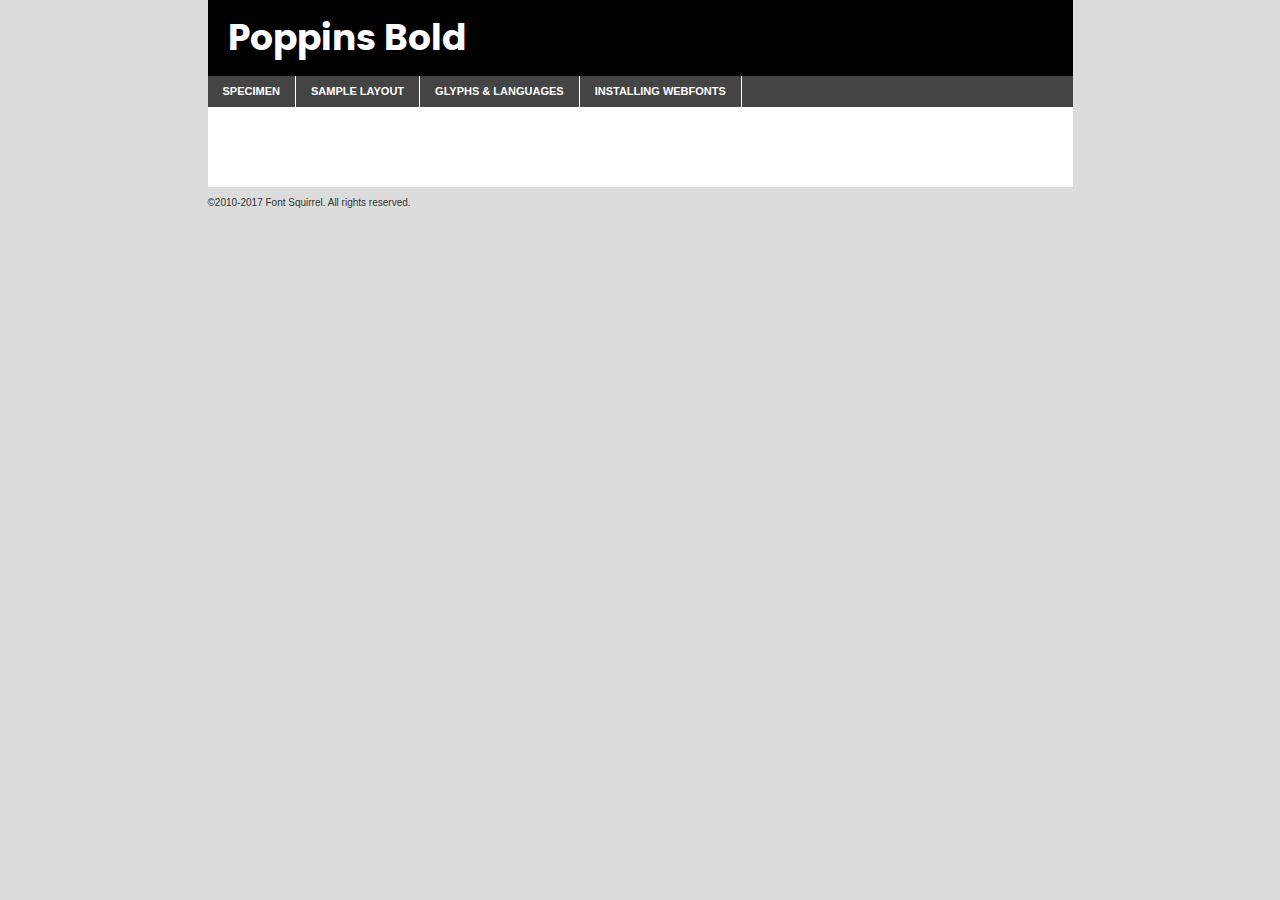
<file: Atividades/A4/components/fonts/poppins-bold-demo.html>
<!DOCTYPE html PUBLIC "-//W3C//DTD XHTML 1.0 Transitional//EN"
	"http://www.w3.org/TR/xhtml1/DTD/xhtml1-transitional.dtd">

<html xmlns="http://www.w3.org/1999/xhtml" xml:lang="en" lang="en">
<head>
	<meta http-equiv="Content-Type" content="text/html; charset=utf-8" />
	<script src="http://ajax.googleapis.com/ajax/libs/jquery/1.7.2/jquery.min.js" type="text/javascript" charset="utf-8"></script>
	<script type="text/javascript">
	(function($){$.fn.easyTabs=function(option){var param=jQuery.extend({fadeSpeed:"fast",defaultContent:1,activeClass:'active'},option);$(this).each(function(){var thisId="#"+this.id;if(param.defaultContent==''){param.defaultContent=1;}
	if(typeof param.defaultContent=="number")
	{var defaultTab=$(thisId+" .tabs li:eq("+(param.defaultContent-1)+") a").attr('href').substr(1);}else{var defaultTab=param.defaultContent;}
	$(thisId+" .tabs li a").each(function(){var tabToHide=$(this).attr('href').substr(1);$("#"+tabToHide).addClass('easytabs-tab-content');});hideAll();changeContent(defaultTab);function hideAll(){$(thisId+" .easytabs-tab-content").hide();}
	function changeContent(tabId){hideAll();$(thisId+" .tabs li").removeClass(param.activeClass);$(thisId+" .tabs li a[href=#"+tabId+"]").closest('li').addClass(param.activeClass);if(param.fadeSpeed!="none")
	{$(thisId+" #"+tabId).fadeIn(param.fadeSpeed);}else{$(thisId+" #"+tabId).show();}}
	$(thisId+" .tabs li").click(function(){var tabId=$(this).find('a').attr('href').substr(1);changeContent(tabId);return false;});});}})(jQuery);
	</script>
	<link rel="stylesheet" href="specimen_files/specimen_stylesheet.css" type="text/css" charset="utf-8" />
	<link rel="stylesheet" href="stylesheet.css" type="text/css" charset="utf-8" />

	<style type="text/css">
					body{
				font-family: 'poppinsbold';
							}
		</style>

	<title>Poppins Bold Specimen</title>
	
	
	<script type="text/javascript" charset="utf-8">
		$(document).ready(function() {
			$('#container').easyTabs({defaultContent:1});
		});
	</script>
</head>

<body>
<div id="container">
	<div id="header">
		Poppins Bold	</div>
	<ul class="tabs">
		<li><a href="#specimen">Specimen</a></li>
		<li><a href="#layout">Sample Layout</a></li>
				<li><a href="#glyphs">Glyphs &amp; Languages</a></li>
		<li><a href="#installing">Installing Webfonts</a></li>
		
	</ul>
	
	<div id="main_content">

		
			<div id="specimen">
		
				<div class="section">
					<div class="grid12 firstcol">
						<div class="huge">AaBb</div>
					</div>
				</div>
		
				<div class="section">
					<div class="glyph_range">A&#x200B;B&#x200b;C&#x200b;D&#x200b;E&#x200b;F&#x200b;G&#x200b;H&#x200b;I&#x200b;J&#x200b;K&#x200b;L&#x200b;M&#x200b;N&#x200b;O&#x200b;P&#x200b;Q&#x200b;R&#x200b;S&#x200b;T&#x200b;U&#x200b;V&#x200b;W&#x200b;X&#x200b;Y&#x200b;Z&#x200b;a&#x200b;b&#x200b;c&#x200b;d&#x200b;e&#x200b;f&#x200b;g&#x200b;h&#x200b;i&#x200b;j&#x200b;k&#x200b;l&#x200b;m&#x200b;n&#x200b;o&#x200b;p&#x200b;q&#x200b;r&#x200b;s&#x200b;t&#x200b;u&#x200b;v&#x200b;w&#x200b;x&#x200b;y&#x200b;z&#x200b;1&#x200b;2&#x200b;3&#x200b;4&#x200b;5&#x200b;6&#x200b;7&#x200b;8&#x200b;9&#x200b;0&#x200b;&amp;&#x200b;.&#x200b;,&#x200b;?&#x200b;!&#x200b;&#64;&#x200b;(&#x200b;)&#x200b;#&#x200b;$&#x200b;%&#x200b;*&#x200b;+&#x200b;-&#x200b;=&#x200b;:&#x200b;;</div>
				</div>
				<div class="section">
					<div class="grid12 firstcol">
						<table class="sample_table">
							<tr><td>10</td><td class="size10">abcdefghijklmnopqrstuvwxyzABCDEFGHIJKLMNOPQRSTUVWXYZ0123456789abcdefghijklmnopqrstuvwxyzABCDEFGHIJKLMNOPQRSTUVWXYZ0123456789abcdefghijklmnopqrstuvwxyzABCDEFGHIJKLMNOPQRSTUVWXYZ</td></tr>
							<tr><td>11</td><td class="size11">abcdefghijklmnopqrstuvwxyzABCDEFGHIJKLMNOPQRSTUVWXYZ0123456789abcdefghijklmnopqrstuvwxyzABCDEFGHIJKLMNOPQRSTUVWXYZ0123456789abcdefghijklmnopqrstuvwxyzABCDEFGHIJKLMNOPQRSTUVWXYZ</td></tr>
							<tr><td>12</td><td class="size12">abcdefghijklmnopqrstuvwxyzABCDEFGHIJKLMNOPQRSTUVWXYZ0123456789abcdefghijklmnopqrstuvwxyzABCDEFGHIJKLMNOPQRSTUVWXYZ0123456789abcdefghijklmnopqrstuvwxyzABCDEFGHIJKLMNOPQRSTUVWXYZ</td></tr>
							<tr><td>13</td><td class="size13">abcdefghijklmnopqrstuvwxyzABCDEFGHIJKLMNOPQRSTUVWXYZ0123456789abcdefghijklmnopqrstuvwxyzABCDEFGHIJKLMNOPQRSTUVWXYZ0123456789abcdefghijklmnopqrstuvwxyzABCDEFGHIJKLMNOPQRSTUVWXYZ</td></tr>
							<tr><td>14</td><td class="size14">abcdefghijklmnopqrstuvwxyzABCDEFGHIJKLMNOPQRSTUVWXYZ0123456789abcdefghijklmnopqrstuvwxyzABCDEFGHIJKLMNOPQRSTUVWXYZ0123456789abcdefghijklmnopqrstuvwxyzABCDEFGHIJKLMNOPQRSTUVWXYZ</td></tr>
							<tr><td>16</td><td class="size16">abcdefghijklmnopqrstuvwxyzABCDEFGHIJKLMNOPQRSTUVWXYZ0123456789abcdefghijklmnopqrstuvwxyzABCDEFGHIJKLMNOPQRSTUVWXYZ</td></tr>
							<tr><td>18</td><td class="size18">abcdefghijklmnopqrstuvwxyzABCDEFGHIJKLMNOPQRSTUVWXYZ0123456789abcdefghijklmnopqrstuvwxyzABCDEFGHIJKLMNOPQRSTUVWXYZ</td></tr>
							<tr><td>20</td><td class="size20">abcdefghijklmnopqrstuvwxyzABCDEFGHIJKLMNOPQRSTUVWXYZ0123456789abcdefghijklmnopqrstuvwxyzABCDEFGHIJKLMNOPQRSTUVWXYZ</td></tr>
							<tr><td>24</td><td class="size24">abcdefghijklmnopqrstuvwxyzABCDEFGHIJKLMNOPQRSTUVWXYZ0123456789abcdefghijklmnopqrstuvwxyzABCDEFGHIJKLMNOPQRSTUVWXYZ</td></tr>
							<tr><td>30</td><td class="size30">abcdefghijklmnopqrstuvwxyzABCDEFGHIJKLMNOPQRSTUVWXYZ0123456789abcdefghijklmnopqrstuvwxyzABCDEFGHIJKLMNOPQRSTUVWXYZ</td></tr>
							<tr><td>36</td><td class="size36">abcdefghijklmnopqrstuvwxyzABCDEFGHIJKLMNOPQRSTUVWXYZ0123456789abcdefghijklmnopqrstuvwxyzABCDEFGHIJKLMNOPQRSTUVWXYZ</td></tr>
							<tr><td>48</td><td class="size48">abcdefghijklmnopqrstuvwxyzABCDEFGHIJKLMNOPQRSTUVWXYZ0123456789abcdefghijklmnopqrstuvwxyzABCDEFGHIJKLMNOPQRSTUVWXYZ</td></tr>
							<tr><td>60</td><td class="size60">abcdefghijklmnopqrstuvwxyzABCDEFGHIJKLMNOPQRSTUVWXYZ0123456789abcdefghijklmnopqrstuvwxyzABCDEFGHIJKLMNOPQRSTUVWXYZ</td></tr>
							<tr><td>72</td><td class="size72">abcdefghijklmnopqrstuvwxyzABCDEFGHIJKLMNOPQRSTUVWXYZ0123456789abcdefghijklmnopqrstuvwxyzABCDEFGHIJKLMNOPQRSTUVWXYZ</td></tr>
							<tr><td>90</td><td class="size90">abcdefghijklmnopqrstuvwxyzABCDEFGHIJKLMNOPQRSTUVWXYZ0123456789abcdefghijklmnopqrstuvwxyzABCDEFGHIJKLMNOPQRSTUVWXYZ</td></tr>
						</table>
				
					</div>
			
				</div>
		
		
		
								<div class="section" id="bodycomparison">


										<div id="xheight">
				<div class="fontbody">&#x25FC;&#x25FC;&#x25FC;&#x25FC;&#x25FC;&#x25FC;&#x25FC;&#x25FC;&#x25FC;&#x25FC;&#x25FC;&#x25FC;&#x25FC;&#x25FC;&#x25FC;&#x25FC;&#x25FC;&#x25FC;&#x25FC;&#x25FC;&#x25FC;&#x25FC;&#x25FC;&#x25FC;&#x25FC;&#x25FC;&#x25FC;&#x25FC;&#x25FC;&#x25FC;&#x25FC;&#x25FC;&#x25FC;&#x25FC;&#x25FC;&#x25FC;&#x25FC;&#x25FC;&#x25FC;&#x25FC;&#x25FC;&#x25FC;&#x25FC;&#x25FC;&#x25FC;&#x25FC;&#x25FC;&#x25FC;&#x25FC;&#x25FC;&#x25FC;&#x25FC;&#x25FC;&#x25FC;&#x25FC;&#x25FC;&#x25FC;&#x25FC;&#x25FC;&#x25FC;&#x25FC;&#x25FC;&#x25FC;&#x25FC;&#x25FC;&#x25FC;&#x25FC;&#x25FC;&#x25FC;&#x25FC;&#x25FC;&#x25FC;&#x25FC;&#x25FC;&#x25FC;&#x25FC;&#x25FC;&#x25FC;&#x25FC;&#x25FC;&#x25FC;&#x25FC;&#x25FC;&#x25FC;&#x25FC;&#x25FC;&#x25FC;&#x25FC;&#x25FC;&#x25FC;&#x25FC;&#x25FC;&#x25FC;&#x25FC;&#x25FC;&#x25FC;&#x25FC;&#x25FC;&#x25FC;body</div><div class="arialbody">body</div><div class="verdanabody">body</div><div class="georgiabody">body</div></div>
										<div class="fontbody" style="z-index:1">
											body<span>Poppins Bold</span>
										</div>
										<div class="arialbody" style="z-index:1">
											body<span>Arial</span>
										</div>
										<div class="verdanabody" style="z-index:1">
											body<span>Verdana</span>
										</div>
										<div class="georgiabody" style="z-index:1">
											body<span>Georgia</span>
										</div>



								</div>
		
		
				<div class="section psample psample_row1" id="">
					
					<div class="grid2 firstcol">
						<p class="size10"><span>10.</span>Aenean lacinia bibendum nulla sed consectetur. Fusce dapibus, tellus ac cursus commodo, tortor mauris condimentum nibh, ut fermentum massa justo sit amet risus. Nullam id dolor id nibh ultricies vehicula ut id elit. Cum sociis natoque penatibus et magnis dis parturient montes, nascetur ridiculus mus. Nulla vitae elit libero, a pharetra augue.</p>
			
					</div>
					<div class="grid3">
						<p class="size11"><span>11.</span>Aenean lacinia bibendum nulla sed consectetur. Fusce dapibus, tellus ac cursus commodo, tortor mauris condimentum nibh, ut fermentum massa justo sit amet risus. Nullam id dolor id nibh ultricies vehicula ut id elit. Cum sociis natoque penatibus et magnis dis parturient montes, nascetur ridiculus mus. Nulla vitae elit libero, a pharetra augue.</p>
			
					</div>
					<div class="grid3">
						<p class="size12"><span>12.</span>Aenean lacinia bibendum nulla sed consectetur. Fusce dapibus, tellus ac cursus commodo, tortor mauris condimentum nibh, ut fermentum massa justo sit amet risus. Nullam id dolor id nibh ultricies vehicula ut id elit. Cum sociis natoque penatibus et magnis dis parturient montes, nascetur ridiculus mus. Nulla vitae elit libero, a pharetra augue.</p>
			
					</div>
					<div class="grid4">
						<p class="size13"><span>13.</span>Aenean lacinia bibendum nulla sed consectetur. Fusce dapibus, tellus ac cursus commodo, tortor mauris condimentum nibh, ut fermentum massa justo sit amet risus. Nullam id dolor id nibh ultricies vehicula ut id elit. Cum sociis natoque penatibus et magnis dis parturient montes, nascetur ridiculus mus. Nulla vitae elit libero, a pharetra augue.</p>
			
					</div>
					<div class="white_blend"></div>
					
				</div>
				<div class="section psample psample_row2" id="">
					<div class="grid3 firstcol">
						<p class="size14"><span>14.</span>Aenean lacinia bibendum nulla sed consectetur. Fusce dapibus, tellus ac cursus commodo, tortor mauris condimentum nibh, ut fermentum massa justo sit amet risus. Nullam id dolor id nibh ultricies vehicula ut id elit. Cum sociis natoque penatibus et magnis dis parturient montes, nascetur ridiculus mus. Nulla vitae elit libero, a pharetra augue.</p>
			
					</div>
					<div class="grid4">
						<p class="size16"><span>16.</span>Aenean lacinia bibendum nulla sed consectetur. Fusce dapibus, tellus ac cursus commodo, tortor mauris condimentum nibh, ut fermentum massa justo sit amet risus. Nullam id dolor id nibh ultricies vehicula ut id elit. Cum sociis natoque penatibus et magnis dis parturient montes, nascetur ridiculus mus. Nulla vitae elit libero, a pharetra augue.</p>
			
					</div>
					<div class="grid5">
						<p class="size18"><span>18.</span>Aenean lacinia bibendum nulla sed consectetur. Fusce dapibus, tellus ac cursus commodo, tortor mauris condimentum nibh, ut fermentum massa justo sit amet risus. Nullam id dolor id nibh ultricies vehicula ut id elit. Cum sociis natoque penatibus et magnis dis parturient montes, nascetur ridiculus mus. Nulla vitae elit libero, a pharetra augue.</p>
			
					</div>

					<div class="white_blend"></div>

				</div>
				
				<div class="section psample psample_row3" id="">
					<div class="grid5 firstcol">
						<p class="size20"><span>20.</span>Aenean lacinia bibendum nulla sed consectetur. Fusce dapibus, tellus ac cursus commodo, tortor mauris condimentum nibh, ut fermentum massa justo sit amet risus. Nullam id dolor id nibh ultricies vehicula ut id elit. Cum sociis natoque penatibus et magnis dis parturient montes, nascetur ridiculus mus. Nulla vitae elit libero, a pharetra augue.</p>
					</div>
					<div class="grid7">
						<p class="size24"><span>24.</span>Aenean lacinia bibendum nulla sed consectetur. Fusce dapibus, tellus ac cursus commodo, tortor mauris condimentum nibh, ut fermentum massa justo sit amet risus. Nullam id dolor id nibh ultricies vehicula ut id elit. Cum sociis natoque penatibus et magnis dis parturient montes, nascetur ridiculus mus. Nulla vitae elit libero, a pharetra augue.</p>
					</div>
					
					<div class="white_blend"></div>
					
				</div>
				
				<div class="section psample psample_row4" id="">
					<div class="grid12 firstcol">
						<p class="size30"><span>30.</span>Aenean lacinia bibendum nulla sed consectetur. Fusce dapibus, tellus ac cursus commodo, tortor mauris condimentum nibh, ut fermentum massa justo sit amet risus. Nullam id dolor id nibh ultricies vehicula ut id elit. Cum sociis natoque penatibus et magnis dis parturient montes, nascetur ridiculus mus. Nulla vitae elit libero, a pharetra augue.</p>
					</div>
					<div class="white_blend"></div>
					
				</div>
				
				
				
				<div class="section psample psample_row1 fullreverse">
					<div class="grid2 firstcol">
						<p class="size10"><span>10.</span>Aenean lacinia bibendum nulla sed consectetur. Fusce dapibus, tellus ac cursus commodo, tortor mauris condimentum nibh, ut fermentum massa justo sit amet risus. Nullam id dolor id nibh ultricies vehicula ut id elit. Cum sociis natoque penatibus et magnis dis parturient montes, nascetur ridiculus mus. Nulla vitae elit libero, a pharetra augue.</p>
			
					</div>
					<div class="grid3">
						<p class="size11"><span>11.</span>Aenean lacinia bibendum nulla sed consectetur. Fusce dapibus, tellus ac cursus commodo, tortor mauris condimentum nibh, ut fermentum massa justo sit amet risus. Nullam id dolor id nibh ultricies vehicula ut id elit. Cum sociis natoque penatibus et magnis dis parturient montes, nascetur ridiculus mus. Nulla vitae elit libero, a pharetra augue.</p>
			
					</div>
					<div class="grid3">
						<p class="size12"><span>12.</span>Aenean lacinia bibendum nulla sed consectetur. Fusce dapibus, tellus ac cursus commodo, tortor mauris condimentum nibh, ut fermentum massa justo sit amet risus. Nullam id dolor id nibh ultricies vehicula ut id elit. Cum sociis natoque penatibus et magnis dis parturient montes, nascetur ridiculus mus. Nulla vitae elit libero, a pharetra augue.</p>
			
					</div>
					<div class="grid4">
						<p class="size13"><span>13.</span>Aenean lacinia bibendum nulla sed consectetur. Fusce dapibus, tellus ac cursus commodo, tortor mauris condimentum nibh, ut fermentum massa justo sit amet risus. Nullam id dolor id nibh ultricies vehicula ut id elit. Cum sociis natoque penatibus et magnis dis parturient montes, nascetur ridiculus mus. Nulla vitae elit libero, a pharetra augue.</p>
			
					</div>
					<div class="black_blend"></div>
					
				</div>
				
				<div class="section psample psample_row2 fullreverse">
					<div class="grid3 firstcol">
						<p class="size14"><span>14.</span>Aenean lacinia bibendum nulla sed consectetur. Fusce dapibus, tellus ac cursus commodo, tortor mauris condimentum nibh, ut fermentum massa justo sit amet risus. Nullam id dolor id nibh ultricies vehicula ut id elit. Cum sociis natoque penatibus et magnis dis parturient montes, nascetur ridiculus mus. Nulla vitae elit libero, a pharetra augue.</p>
			
					</div>
					<div class="grid4">
						<p class="size16"><span>16.</span>Aenean lacinia bibendum nulla sed consectetur. Fusce dapibus, tellus ac cursus commodo, tortor mauris condimentum nibh, ut fermentum massa justo sit amet risus. Nullam id dolor id nibh ultricies vehicula ut id elit. Cum sociis natoque penatibus et magnis dis parturient montes, nascetur ridiculus mus. Nulla vitae elit libero, a pharetra augue.</p>
			
					</div>
					<div class="grid5">
						<p class="size18"><span>18.</span>Aenean lacinia bibendum nulla sed consectetur. Fusce dapibus, tellus ac cursus commodo, tortor mauris condimentum nibh, ut fermentum massa justo sit amet risus. Nullam id dolor id nibh ultricies vehicula ut id elit. Cum sociis natoque penatibus et magnis dis parturient montes, nascetur ridiculus mus. Nulla vitae elit libero, a pharetra augue.</p>
			
					</div>
					<div class="black_blend"></div>

				</div>
				
				<div class="section psample fullreverse psample_row3" id="">
					<div class="grid5 firstcol">
						<p class="size20"><span>20.</span>Aenean lacinia bibendum nulla sed consectetur. Fusce dapibus, tellus ac cursus commodo, tortor mauris condimentum nibh, ut fermentum massa justo sit amet risus. Nullam id dolor id nibh ultricies vehicula ut id elit. Cum sociis natoque penatibus et magnis dis parturient montes, nascetur ridiculus mus. Nulla vitae elit libero, a pharetra augue.</p>
					</div>
					<div class="grid7">
						<p class="size24"><span>24.</span>Aenean lacinia bibendum nulla sed consectetur. Fusce dapibus, tellus ac cursus commodo, tortor mauris condimentum nibh, ut fermentum massa justo sit amet risus. Nullam id dolor id nibh ultricies vehicula ut id elit. Cum sociis natoque penatibus et magnis dis parturient montes, nascetur ridiculus mus. Nulla vitae elit libero, a pharetra augue.</p>
					</div>
					
					<div class="black_blend"></div>
					
				</div>
				
				<div class="section psample fullreverse psample_row4" id="" style="border-bottom: 20px #000 solid;">
					<div class="grid12 firstcol">
						<p class="size30"><span>30.</span>Aenean lacinia bibendum nulla sed consectetur. Fusce dapibus, tellus ac cursus commodo, tortor mauris condimentum nibh, ut fermentum massa justo sit amet risus. Nullam id dolor id nibh ultricies vehicula ut id elit. Cum sociis natoque penatibus et magnis dis parturient montes, nascetur ridiculus mus. Nulla vitae elit libero, a pharetra augue.</p>
					</div>
					<div class="black_blend"></div>
					
				</div>
				
				
				
				
			</div>
			
			<div id="layout">
				
				<div class="section">
					
					<div class="grid12 firstcol">
						<h1>Lorem Ipsum Dolor</h1>
						<h2>Etiam porta sem malesuada magna mollis euismod</h2>
						
						<p class="byline">By <a href="#link">Aenean Lacinia</a></p>
					</div>
				</div>
				<div class="section">
					<div class="grid8 firstcol">
						<p class="large">Donec sed odio dui. Morbi leo risus, porta ac consectetur ac, vestibulum at eros. Fusce dapibus, tellus ac cursus commodo, tortor mauris condimentum nibh, ut fermentum massa justo sit amet risus. </p>

						
						<h3>Pellentesque ornare sem</h3>

						<p>Maecenas sed diam eget risus varius blandit sit amet non magna. Maecenas faucibus mollis interdum. Donec ullamcorper nulla non metus auctor fringilla. Nullam id dolor id nibh ultricies vehicula ut id elit. Nullam id dolor id nibh ultricies vehicula ut id elit. </p>

						<p>Aenean eu leo quam. Pellentesque ornare sem lacinia quam venenatis vestibulum. Lorem ipsum dolor sit amet, consectetur adipiscing elit. Cum sociis natoque penatibus et magnis dis parturient montes, nascetur ridiculus mus. </p>

						<p>Nulla vitae elit libero, a pharetra augue. Praesent commodo cursus magna, vel scelerisque nisl consectetur et. Aenean lacinia bibendum nulla sed consectetur. </p>

						<p>Nullam quis risus eget urna mollis ornare vel eu leo. Nullam quis risus eget urna mollis ornare vel eu leo. Maecenas sed diam eget risus varius blandit sit amet non magna. Donec ullamcorper nulla non metus auctor fringilla. </p>

						<h3>Cras mattis consectetur</h3>

						<p>Aenean eu leo quam. Pellentesque ornare sem lacinia quam venenatis vestibulum. Aenean lacinia bibendum nulla sed consectetur. Integer posuere erat a ante venenatis dapibus posuere velit aliquet. Cras mattis consectetur purus sit amet fermentum. </p>

						<p>Nullam id dolor id nibh ultricies vehicula ut id elit. Nullam quis risus eget urna mollis ornare vel eu leo. Cras mattis consectetur purus sit amet fermentum.</p>
					</div>
					
					<div class="grid4 sidebar">
						
						<div class="box reverse">
							<p class="last">Nullam quis risus eget urna mollis ornare vel eu leo. Donec ullamcorper nulla non metus auctor fringilla. Cras mattis consectetur purus sit amet fermentum. Sed posuere consectetur est at lobortis. Lorem ipsum dolor sit amet, consectetur adipiscing elit. </p>
						</div>
						
						<p class="caption">Maecenas sed diam eget risus varius.</p>

						<p>Vestibulum id ligula porta felis euismod semper. Integer posuere erat a ante venenatis dapibus posuere velit aliquet. Vestibulum id ligula porta felis euismod semper. Sed posuere consectetur est at lobortis. Maecenas sed diam eget risus varius blandit sit amet non magna. Fusce dapibus, tellus ac cursus commodo, tortor mauris condimentum nibh, ut fermentum massa justo sit amet risus. </p>

					

						<p>Duis mollis, est non commodo luctus, nisi erat porttitor ligula, eget lacinia odio sem nec elit. Aenean lacinia bibendum nulla sed consectetur. Vivamus sagittis lacus vel augue laoreet rutrum faucibus dolor auctor. Aenean lacinia bibendum nulla sed consectetur. Nullam quis risus eget urna mollis ornare vel eu leo. </p>

						<p>Praesent commodo cursus magna, vel scelerisque nisl consectetur et. Donec ullamcorper nulla non metus auctor fringilla. Maecenas faucibus mollis interdum. Fusce dapibus, tellus ac cursus commodo, tortor mauris condimentum nibh, ut fermentum massa justo sit amet risus. </p>

					</div>
				</div>
				
			</div>


			



		<div id="glyphs">
			<div class="section">
				<div class="grid12 firstcol">
			
				<h1>Language Support</h1>
				<p>The subset of Poppins Bold in this kit supports the following languages:<br />
			
					Albanian, Basque, Breton, Chamorro, Danish, Dutch, English, Faroese, Finnish, French, Frisian, Galician, German, Icelandic, Italian, Malagasy, Norwegian, Portuguese, Spanish, Alsatian, Aragonese, Arapaho, Arrernte, Asturian, Aymara, Bislama, Cebuano, Corsican, Fijian, French_creole, Genoese, Gilbertese, Greenlandic, Haitian_creole, Hiligaynon, Hmong, Hopi, Ibanag, Iloko_ilokano, Indonesian, Interglossa_glosa, Interlingua, Irish_gaelic, Jerriais, Lojban, Lombard, Luxembourgeois, Manx, Mohawk, Norfolk_pitcairnese, Occitan, Oromo, Pangasinan, Papiamento, Piedmontese, Potawatomi, Rhaeto-romance, Romansh, Rotokas, Sami_lule, Samoan, Sardinian, Scots_gaelic, Seychelles_creole, Shona, Sicilian, Somali, Southern_ndebele, Swahili, Swati_swazi, Tagalog_filipino_pilipino, Tetum, Tok_pisin, Uyghur_latinized, Volapuk, Walloon, Warlpiri, Xhosa, Yapese, Zulu, Latinbasic, Ubasic, Demo				</p>
				<h1>Glyph Chart</h1>
				<p>The subset of Poppins Bold in this kit includes all the glyphs listed below. Unicode entities are included above each glyph to help you insert individual characters into your layout.</p>
				<div id="glyph_chart">
			
																														 <div><p>&amp;#13;</p>&#13;</div>
																				 <div><p>&amp;#32;</p>&#32;</div>
																				 <div><p>&amp;#33;</p>&#33;</div>
																				 <div><p>&amp;#34;</p>&#34;</div>
																				 <div><p>&amp;#35;</p>&#35;</div>
																				 <div><p>&amp;#36;</p>&#36;</div>
																				 <div><p>&amp;#37;</p>&#37;</div>
																				 <div><p>&amp;#38;</p>&#38;</div>
																				 <div><p>&amp;#39;</p>&#39;</div>
																				 <div><p>&amp;#40;</p>&#40;</div>
																				 <div><p>&amp;#41;</p>&#41;</div>
																				 <div><p>&amp;#42;</p>&#42;</div>
																				 <div><p>&amp;#43;</p>&#43;</div>
																				 <div><p>&amp;#44;</p>&#44;</div>
																				 <div><p>&amp;#45;</p>&#45;</div>
																				 <div><p>&amp;#46;</p>&#46;</div>
																				 <div><p>&amp;#47;</p>&#47;</div>
																				 <div><p>&amp;#48;</p>&#48;</div>
																				 <div><p>&amp;#49;</p>&#49;</div>
																				 <div><p>&amp;#50;</p>&#50;</div>
																				 <div><p>&amp;#51;</p>&#51;</div>
																				 <div><p>&amp;#52;</p>&#52;</div>
																				 <div><p>&amp;#53;</p>&#53;</div>
																				 <div><p>&amp;#54;</p>&#54;</div>
																				 <div><p>&amp;#55;</p>&#55;</div>
																				 <div><p>&amp;#56;</p>&#56;</div>
																				 <div><p>&amp;#57;</p>&#57;</div>
																				 <div><p>&amp;#58;</p>&#58;</div>
																				 <div><p>&amp;#59;</p>&#59;</div>
																				 <div><p>&amp;#60;</p>&#60;</div>
																				 <div><p>&amp;#61;</p>&#61;</div>
																				 <div><p>&amp;#62;</p>&#62;</div>
																				 <div><p>&amp;#63;</p>&#63;</div>
																				 <div><p>&amp;#64;</p>&#64;</div>
																				 <div><p>&amp;#65;</p>&#65;</div>
																				 <div><p>&amp;#66;</p>&#66;</div>
																				 <div><p>&amp;#67;</p>&#67;</div>
																				 <div><p>&amp;#68;</p>&#68;</div>
																				 <div><p>&amp;#69;</p>&#69;</div>
																				 <div><p>&amp;#70;</p>&#70;</div>
																				 <div><p>&amp;#71;</p>&#71;</div>
																				 <div><p>&amp;#72;</p>&#72;</div>
																				 <div><p>&amp;#73;</p>&#73;</div>
																				 <div><p>&amp;#74;</p>&#74;</div>
																				 <div><p>&amp;#75;</p>&#75;</div>
																				 <div><p>&amp;#76;</p>&#76;</div>
																				 <div><p>&amp;#77;</p>&#77;</div>
																				 <div><p>&amp;#78;</p>&#78;</div>
																				 <div><p>&amp;#79;</p>&#79;</div>
																				 <div><p>&amp;#80;</p>&#80;</div>
																				 <div><p>&amp;#81;</p>&#81;</div>
																				 <div><p>&amp;#82;</p>&#82;</div>
																				 <div><p>&amp;#83;</p>&#83;</div>
																				 <div><p>&amp;#84;</p>&#84;</div>
																				 <div><p>&amp;#85;</p>&#85;</div>
																				 <div><p>&amp;#86;</p>&#86;</div>
																				 <div><p>&amp;#87;</p>&#87;</div>
																				 <div><p>&amp;#88;</p>&#88;</div>
																				 <div><p>&amp;#89;</p>&#89;</div>
																				 <div><p>&amp;#90;</p>&#90;</div>
																				 <div><p>&amp;#91;</p>&#91;</div>
																				 <div><p>&amp;#92;</p>&#92;</div>
																				 <div><p>&amp;#93;</p>&#93;</div>
																				 <div><p>&amp;#94;</p>&#94;</div>
																				 <div><p>&amp;#95;</p>&#95;</div>
																				 <div><p>&amp;#96;</p>&#96;</div>
																				 <div><p>&amp;#97;</p>&#97;</div>
																				 <div><p>&amp;#98;</p>&#98;</div>
																				 <div><p>&amp;#99;</p>&#99;</div>
																				 <div><p>&amp;#100;</p>&#100;</div>
																				 <div><p>&amp;#101;</p>&#101;</div>
																				 <div><p>&amp;#102;</p>&#102;</div>
																				 <div><p>&amp;#103;</p>&#103;</div>
																				 <div><p>&amp;#104;</p>&#104;</div>
																				 <div><p>&amp;#105;</p>&#105;</div>
																				 <div><p>&amp;#106;</p>&#106;</div>
																				 <div><p>&amp;#107;</p>&#107;</div>
																				 <div><p>&amp;#108;</p>&#108;</div>
																				 <div><p>&amp;#109;</p>&#109;</div>
																				 <div><p>&amp;#110;</p>&#110;</div>
																				 <div><p>&amp;#111;</p>&#111;</div>
																				 <div><p>&amp;#112;</p>&#112;</div>
																				 <div><p>&amp;#113;</p>&#113;</div>
																				 <div><p>&amp;#114;</p>&#114;</div>
																				 <div><p>&amp;#115;</p>&#115;</div>
																				 <div><p>&amp;#116;</p>&#116;</div>
																				 <div><p>&amp;#117;</p>&#117;</div>
																				 <div><p>&amp;#118;</p>&#118;</div>
																				 <div><p>&amp;#119;</p>&#119;</div>
																				 <div><p>&amp;#120;</p>&#120;</div>
																				 <div><p>&amp;#121;</p>&#121;</div>
																				 <div><p>&amp;#122;</p>&#122;</div>
																				 <div><p>&amp;#123;</p>&#123;</div>
																				 <div><p>&amp;#124;</p>&#124;</div>
																				 <div><p>&amp;#125;</p>&#125;</div>
																				 <div><p>&amp;#126;</p>&#126;</div>
																				 <div><p>&amp;#160;</p>&#160;</div>
																				 <div><p>&amp;#161;</p>&#161;</div>
																				 <div><p>&amp;#162;</p>&#162;</div>
																				 <div><p>&amp;#163;</p>&#163;</div>
																				 <div><p>&amp;#164;</p>&#164;</div>
																				 <div><p>&amp;#165;</p>&#165;</div>
																				 <div><p>&amp;#166;</p>&#166;</div>
																				 <div><p>&amp;#167;</p>&#167;</div>
																				 <div><p>&amp;#168;</p>&#168;</div>
																				 <div><p>&amp;#169;</p>&#169;</div>
																				 <div><p>&amp;#170;</p>&#170;</div>
																				 <div><p>&amp;#171;</p>&#171;</div>
																				 <div><p>&amp;#172;</p>&#172;</div>
																				 <div><p>&amp;#173;</p>&#173;</div>
																				 <div><p>&amp;#174;</p>&#174;</div>
																				 <div><p>&amp;#175;</p>&#175;</div>
																				 <div><p>&amp;#176;</p>&#176;</div>
																				 <div><p>&amp;#177;</p>&#177;</div>
																				 <div><p>&amp;#178;</p>&#178;</div>
																				 <div><p>&amp;#179;</p>&#179;</div>
																				 <div><p>&amp;#180;</p>&#180;</div>
																				 <div><p>&amp;#181;</p>&#181;</div>
																				 <div><p>&amp;#182;</p>&#182;</div>
																				 <div><p>&amp;#183;</p>&#183;</div>
																				 <div><p>&amp;#184;</p>&#184;</div>
																				 <div><p>&amp;#185;</p>&#185;</div>
																				 <div><p>&amp;#186;</p>&#186;</div>
																				 <div><p>&amp;#187;</p>&#187;</div>
																				 <div><p>&amp;#188;</p>&#188;</div>
																				 <div><p>&amp;#189;</p>&#189;</div>
																				 <div><p>&amp;#190;</p>&#190;</div>
																				 <div><p>&amp;#191;</p>&#191;</div>
																				 <div><p>&amp;#192;</p>&#192;</div>
																				 <div><p>&amp;#193;</p>&#193;</div>
																				 <div><p>&amp;#194;</p>&#194;</div>
																				 <div><p>&amp;#195;</p>&#195;</div>
																				 <div><p>&amp;#196;</p>&#196;</div>
																				 <div><p>&amp;#197;</p>&#197;</div>
																				 <div><p>&amp;#198;</p>&#198;</div>
																				 <div><p>&amp;#199;</p>&#199;</div>
																				 <div><p>&amp;#200;</p>&#200;</div>
																				 <div><p>&amp;#201;</p>&#201;</div>
																				 <div><p>&amp;#202;</p>&#202;</div>
																				 <div><p>&amp;#203;</p>&#203;</div>
																				 <div><p>&amp;#204;</p>&#204;</div>
																				 <div><p>&amp;#205;</p>&#205;</div>
																				 <div><p>&amp;#206;</p>&#206;</div>
																				 <div><p>&amp;#207;</p>&#207;</div>
																				 <div><p>&amp;#208;</p>&#208;</div>
																				 <div><p>&amp;#209;</p>&#209;</div>
																				 <div><p>&amp;#210;</p>&#210;</div>
																				 <div><p>&amp;#211;</p>&#211;</div>
																				 <div><p>&amp;#212;</p>&#212;</div>
																				 <div><p>&amp;#213;</p>&#213;</div>
																				 <div><p>&amp;#214;</p>&#214;</div>
																				 <div><p>&amp;#215;</p>&#215;</div>
																				 <div><p>&amp;#216;</p>&#216;</div>
																				 <div><p>&amp;#217;</p>&#217;</div>
																				 <div><p>&amp;#218;</p>&#218;</div>
																				 <div><p>&amp;#219;</p>&#219;</div>
																				 <div><p>&amp;#220;</p>&#220;</div>
																				 <div><p>&amp;#221;</p>&#221;</div>
																				 <div><p>&amp;#222;</p>&#222;</div>
																				 <div><p>&amp;#223;</p>&#223;</div>
																				 <div><p>&amp;#224;</p>&#224;</div>
																				 <div><p>&amp;#225;</p>&#225;</div>
																				 <div><p>&amp;#226;</p>&#226;</div>
																				 <div><p>&amp;#227;</p>&#227;</div>
																				 <div><p>&amp;#228;</p>&#228;</div>
																				 <div><p>&amp;#229;</p>&#229;</div>
																				 <div><p>&amp;#230;</p>&#230;</div>
																				 <div><p>&amp;#231;</p>&#231;</div>
																				 <div><p>&amp;#232;</p>&#232;</div>
																				 <div><p>&amp;#233;</p>&#233;</div>
																				 <div><p>&amp;#234;</p>&#234;</div>
																				 <div><p>&amp;#235;</p>&#235;</div>
																				 <div><p>&amp;#236;</p>&#236;</div>
																				 <div><p>&amp;#237;</p>&#237;</div>
																				 <div><p>&amp;#238;</p>&#238;</div>
																				 <div><p>&amp;#239;</p>&#239;</div>
																				 <div><p>&amp;#240;</p>&#240;</div>
																				 <div><p>&amp;#241;</p>&#241;</div>
																				 <div><p>&amp;#242;</p>&#242;</div>
																				 <div><p>&amp;#243;</p>&#243;</div>
																				 <div><p>&amp;#244;</p>&#244;</div>
																				 <div><p>&amp;#245;</p>&#245;</div>
																				 <div><p>&amp;#246;</p>&#246;</div>
																				 <div><p>&amp;#247;</p>&#247;</div>
																				 <div><p>&amp;#248;</p>&#248;</div>
																				 <div><p>&amp;#249;</p>&#249;</div>
																				 <div><p>&amp;#250;</p>&#250;</div>
																				 <div><p>&amp;#251;</p>&#251;</div>
																				 <div><p>&amp;#252;</p>&#252;</div>
																				 <div><p>&amp;#253;</p>&#253;</div>
																				 <div><p>&amp;#254;</p>&#254;</div>
																				 <div><p>&amp;#255;</p>&#255;</div>
																				 <div><p>&amp;#338;</p>&#338;</div>
																				 <div><p>&amp;#339;</p>&#339;</div>
																				 <div><p>&amp;#376;</p>&#376;</div>
																				 <div><p>&amp;#710;</p>&#710;</div>
																				 <div><p>&amp;#732;</p>&#732;</div>
																				 <div><p>&amp;#8192;</p>&#8192;</div>
																				 <div><p>&amp;#8193;</p>&#8193;</div>
																				 <div><p>&amp;#8194;</p>&#8194;</div>
																				 <div><p>&amp;#8195;</p>&#8195;</div>
																				 <div><p>&amp;#8196;</p>&#8196;</div>
																				 <div><p>&amp;#8197;</p>&#8197;</div>
																				 <div><p>&amp;#8198;</p>&#8198;</div>
																				 <div><p>&amp;#8199;</p>&#8199;</div>
																				 <div><p>&amp;#8200;</p>&#8200;</div>
																				 <div><p>&amp;#8201;</p>&#8201;</div>
																				 <div><p>&amp;#8202;</p>&#8202;</div>
																				 <div><p>&amp;#8208;</p>&#8208;</div>
																				 <div><p>&amp;#8209;</p>&#8209;</div>
																				 <div><p>&amp;#8210;</p>&#8210;</div>
																				 <div><p>&amp;#8211;</p>&#8211;</div>
																				 <div><p>&amp;#8212;</p>&#8212;</div>
																				 <div><p>&amp;#8216;</p>&#8216;</div>
																				 <div><p>&amp;#8217;</p>&#8217;</div>
																				 <div><p>&amp;#8218;</p>&#8218;</div>
																				 <div><p>&amp;#8220;</p>&#8220;</div>
																				 <div><p>&amp;#8221;</p>&#8221;</div>
																				 <div><p>&amp;#8222;</p>&#8222;</div>
																				 <div><p>&amp;#8226;</p>&#8226;</div>
																				 <div><p>&amp;#8230;</p>&#8230;</div>
																				 <div><p>&amp;#8239;</p>&#8239;</div>
																				 <div><p>&amp;#8249;</p>&#8249;</div>
																				 <div><p>&amp;#8250;</p>&#8250;</div>
																				 <div><p>&amp;#8287;</p>&#8287;</div>
																				 <div><p>&amp;#8364;</p>&#8364;</div>
																				 <div><p>&amp;#8482;</p>&#8482;</div>
																				 <div><p>&amp;#64257;</p>&#64257;</div>
																				 <div><p>&amp;#64258;</p>&#64258;</div>
																																																</div>	
				</div>
		
		
			</div>
		</div>
		
		
		<div id="specs">
			
		</div>
	
		<div id="installing">
			<div class="section">
				<div class="grid7 firstcol">
					<h1>Installing Webfonts</h1>
					
					<p>Webfonts are supported by all major browser platforms but not all in the same way. There are currently four different font formats that must be included in order to target all browsers. This includes TTF, WOFF, EOT and SVG.</p>
					
					<h2>1. Upload your webfonts</h2>
					<p>You must upload your webfont kit to your website. They should be in or near the same directory as your CSS files.</p>
					
					<h2>2. Include the webfont stylesheet</h2>
					<p>A special CSS @font-face declaration helps the various browsers select the appropriate font it needs without causing you a bunch of headaches. Learn more about this syntax by reading the <a href="https://www.fontspring.com/blog/further-hardening-of-the-bulletproof-syntax">Fontspring blog post</a> about it. The code for it is as follows:</p>


<code>
@font-face{ 
	font-family: 'MyWebFont';
	src: url('WebFont.eot');
	src: url('WebFont.eot?#iefix') format('embedded-opentype'),
	     url('WebFont.woff') format('woff'),
	     url('WebFont.ttf') format('truetype'),
	     url('WebFont.svg#webfont') format('svg');
}
</code>

	<p>We've already gone ahead and generated the code for you. All you have to do is link to the stylesheet in your HTML, like this:</p>
	<code>&lt;link rel=&quot;stylesheet&quot; href=&quot;stylesheet.css&quot; type=&quot;text/css&quot; charset=&quot;utf-8&quot; /&gt;</code>

					<h2>3. Modify your own stylesheet</h2>
					<p>To take advantage of your new fonts, you must tell your stylesheet to use them. Look at the original @font-face declaration above and find the property called "font-family." The name linked there will be what you use to reference the font. Prepend that webfont name to the font stack in the "font-family" property, inside the selector you want to change. For example:</p>
<code>p { font-family: 'WebFont', Arial, sans-serif; }</code>

<h2>4. Test</h2>
<p>Getting webfonts to work cross-browser <em>can</em> be tricky. Use the information in the sidebar to help you if you find that fonts aren't loading in a particular browser.</p>
				</div>
				
				<div class="grid5 sidebar">
					<div class="box">
						<h2>Troubleshooting<br />Font-Face Problems</h2>
						<p>Having trouble getting your webfonts to load in your new website? Here are some tips to sort out what might be the problem.</p>

						<h3>Fonts not showing in any browser</h3>

						<p>This sounds like you need to work on the plumbing. You either did not upload the fonts to the correct directory, or you did not link the fonts properly in the CSS. If you've confirmed that all this is correct and you still have a problem, take a look at your .htaccess file and see if requests are getting intercepted.</p>

						<h3>Fonts not loading in iPhone or iPad</h3>

						<p>The most common problem here is that you are serving the fonts from an IIS server. IIS refuses to serve files that have unknown MIME types. If that is the case, you must set the MIME type for SVG to "image/svg+xml" in the server settings. Follow these instructions from Microsoft if you need help.</p>

						<h3>Fonts not loading in Firefox</h3>

						<p>The primary reason for this failure? You are still using a version Firefox older than 3.5. So upgrade already! If that isn't it, then you are very likely serving fonts from a different domain. Firefox requires that all font assets be served from the same domain. Lastly it is possible that you need to add WOFF to your list of MIME types (if you are serving via IIS.)</p>

						<h3>Fonts not loading in IE</h3>

						<p>Are you looking at Internet Explorer on an actual Windows machine or are you cheating by using a service like Adobe BrowserLab? Many of these screenshot services do not render @font-face for IE. Best to test it on a real machine.</p>

						<h3>Fonts not loading in IE9</h3>

						<p>IE9, like Firefox, requires that fonts be served from the same domain as the website. Make sure that is the case.</p>
					</div>
				</div>
			</div>
			
		</div>
	
	</div>
	<div id="footer">
		<p>&copy;2010-2017 Font Squirrel. All rights reserved.</p>
	</div>
</div>
</body>
</html>
</file>
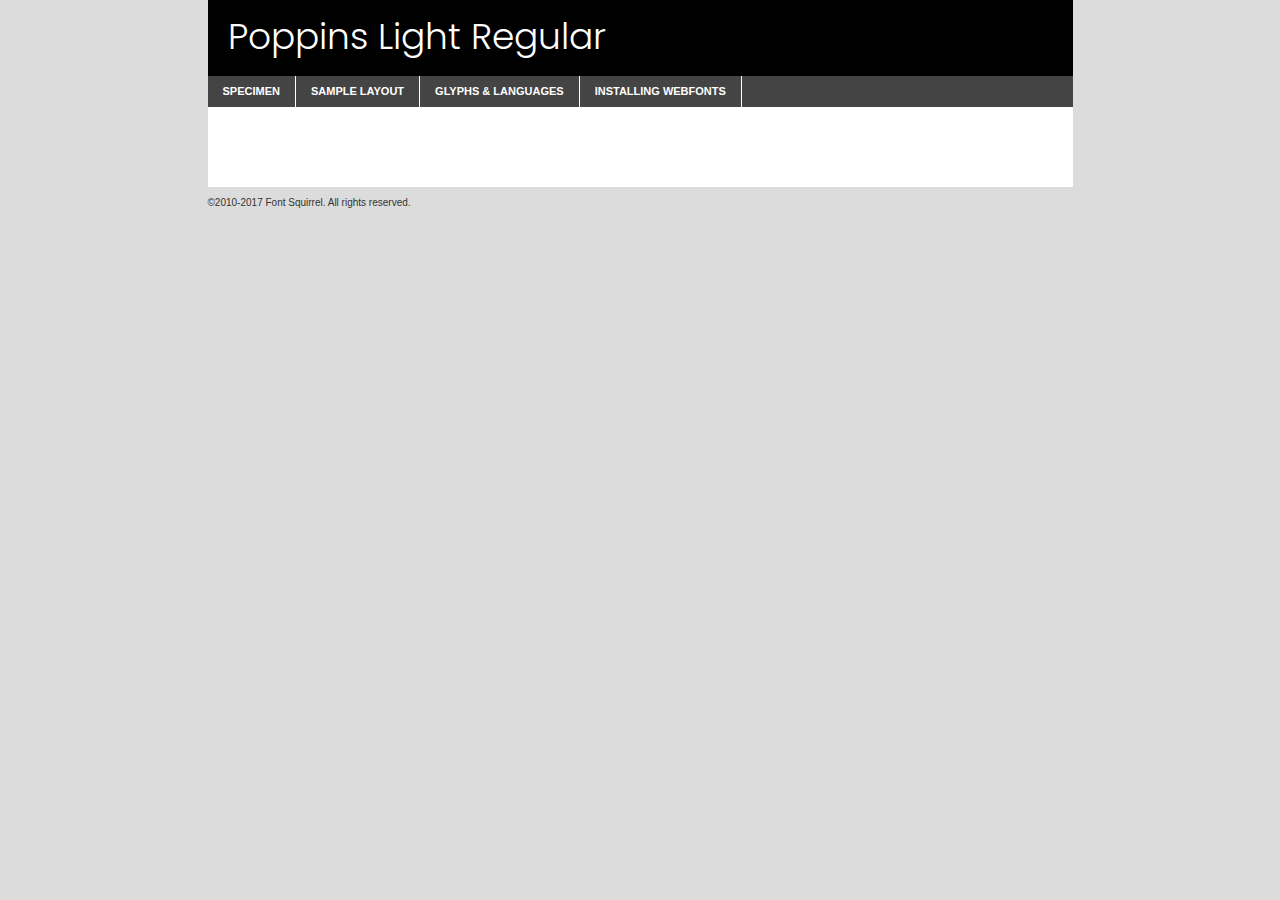
<file: Atividades/A4/components/fonts/poppins-light-demo.html>
<!DOCTYPE html PUBLIC "-//W3C//DTD XHTML 1.0 Transitional//EN"
	"http://www.w3.org/TR/xhtml1/DTD/xhtml1-transitional.dtd">

<html xmlns="http://www.w3.org/1999/xhtml" xml:lang="en" lang="en">
<head>
	<meta http-equiv="Content-Type" content="text/html; charset=utf-8" />
	<script src="http://ajax.googleapis.com/ajax/libs/jquery/1.7.2/jquery.min.js" type="text/javascript" charset="utf-8"></script>
	<script type="text/javascript">
	(function($){$.fn.easyTabs=function(option){var param=jQuery.extend({fadeSpeed:"fast",defaultContent:1,activeClass:'active'},option);$(this).each(function(){var thisId="#"+this.id;if(param.defaultContent==''){param.defaultContent=1;}
	if(typeof param.defaultContent=="number")
	{var defaultTab=$(thisId+" .tabs li:eq("+(param.defaultContent-1)+") a").attr('href').substr(1);}else{var defaultTab=param.defaultContent;}
	$(thisId+" .tabs li a").each(function(){var tabToHide=$(this).attr('href').substr(1);$("#"+tabToHide).addClass('easytabs-tab-content');});hideAll();changeContent(defaultTab);function hideAll(){$(thisId+" .easytabs-tab-content").hide();}
	function changeContent(tabId){hideAll();$(thisId+" .tabs li").removeClass(param.activeClass);$(thisId+" .tabs li a[href=#"+tabId+"]").closest('li').addClass(param.activeClass);if(param.fadeSpeed!="none")
	{$(thisId+" #"+tabId).fadeIn(param.fadeSpeed);}else{$(thisId+" #"+tabId).show();}}
	$(thisId+" .tabs li").click(function(){var tabId=$(this).find('a').attr('href').substr(1);changeContent(tabId);return false;});});}})(jQuery);
	</script>
	<link rel="stylesheet" href="specimen_files/specimen_stylesheet.css" type="text/css" charset="utf-8" />
	<link rel="stylesheet" href="stylesheet.css" type="text/css" charset="utf-8" />

	<style type="text/css">
					body{
				font-family: 'poppinslight';
							}
		</style>

	<title>Poppins Light Regular Specimen</title>
	
	
	<script type="text/javascript" charset="utf-8">
		$(document).ready(function() {
			$('#container').easyTabs({defaultContent:1});
		});
	</script>
</head>

<body>
<div id="container">
	<div id="header">
		Poppins Light Regular	</div>
	<ul class="tabs">
		<li><a href="#specimen">Specimen</a></li>
		<li><a href="#layout">Sample Layout</a></li>
				<li><a href="#glyphs">Glyphs &amp; Languages</a></li>
		<li><a href="#installing">Installing Webfonts</a></li>
		
	</ul>
	
	<div id="main_content">

		
			<div id="specimen">
		
				<div class="section">
					<div class="grid12 firstcol">
						<div class="huge">AaBb</div>
					</div>
				</div>
		
				<div class="section">
					<div class="glyph_range">A&#x200B;B&#x200b;C&#x200b;D&#x200b;E&#x200b;F&#x200b;G&#x200b;H&#x200b;I&#x200b;J&#x200b;K&#x200b;L&#x200b;M&#x200b;N&#x200b;O&#x200b;P&#x200b;Q&#x200b;R&#x200b;S&#x200b;T&#x200b;U&#x200b;V&#x200b;W&#x200b;X&#x200b;Y&#x200b;Z&#x200b;a&#x200b;b&#x200b;c&#x200b;d&#x200b;e&#x200b;f&#x200b;g&#x200b;h&#x200b;i&#x200b;j&#x200b;k&#x200b;l&#x200b;m&#x200b;n&#x200b;o&#x200b;p&#x200b;q&#x200b;r&#x200b;s&#x200b;t&#x200b;u&#x200b;v&#x200b;w&#x200b;x&#x200b;y&#x200b;z&#x200b;1&#x200b;2&#x200b;3&#x200b;4&#x200b;5&#x200b;6&#x200b;7&#x200b;8&#x200b;9&#x200b;0&#x200b;&amp;&#x200b;.&#x200b;,&#x200b;?&#x200b;!&#x200b;&#64;&#x200b;(&#x200b;)&#x200b;#&#x200b;$&#x200b;%&#x200b;*&#x200b;+&#x200b;-&#x200b;=&#x200b;:&#x200b;;</div>
				</div>
				<div class="section">
					<div class="grid12 firstcol">
						<table class="sample_table">
							<tr><td>10</td><td class="size10">abcdefghijklmnopqrstuvwxyzABCDEFGHIJKLMNOPQRSTUVWXYZ0123456789abcdefghijklmnopqrstuvwxyzABCDEFGHIJKLMNOPQRSTUVWXYZ0123456789abcdefghijklmnopqrstuvwxyzABCDEFGHIJKLMNOPQRSTUVWXYZ</td></tr>
							<tr><td>11</td><td class="size11">abcdefghijklmnopqrstuvwxyzABCDEFGHIJKLMNOPQRSTUVWXYZ0123456789abcdefghijklmnopqrstuvwxyzABCDEFGHIJKLMNOPQRSTUVWXYZ0123456789abcdefghijklmnopqrstuvwxyzABCDEFGHIJKLMNOPQRSTUVWXYZ</td></tr>
							<tr><td>12</td><td class="size12">abcdefghijklmnopqrstuvwxyzABCDEFGHIJKLMNOPQRSTUVWXYZ0123456789abcdefghijklmnopqrstuvwxyzABCDEFGHIJKLMNOPQRSTUVWXYZ0123456789abcdefghijklmnopqrstuvwxyzABCDEFGHIJKLMNOPQRSTUVWXYZ</td></tr>
							<tr><td>13</td><td class="size13">abcdefghijklmnopqrstuvwxyzABCDEFGHIJKLMNOPQRSTUVWXYZ0123456789abcdefghijklmnopqrstuvwxyzABCDEFGHIJKLMNOPQRSTUVWXYZ0123456789abcdefghijklmnopqrstuvwxyzABCDEFGHIJKLMNOPQRSTUVWXYZ</td></tr>
							<tr><td>14</td><td class="size14">abcdefghijklmnopqrstuvwxyzABCDEFGHIJKLMNOPQRSTUVWXYZ0123456789abcdefghijklmnopqrstuvwxyzABCDEFGHIJKLMNOPQRSTUVWXYZ0123456789abcdefghijklmnopqrstuvwxyzABCDEFGHIJKLMNOPQRSTUVWXYZ</td></tr>
							<tr><td>16</td><td class="size16">abcdefghijklmnopqrstuvwxyzABCDEFGHIJKLMNOPQRSTUVWXYZ0123456789abcdefghijklmnopqrstuvwxyzABCDEFGHIJKLMNOPQRSTUVWXYZ</td></tr>
							<tr><td>18</td><td class="size18">abcdefghijklmnopqrstuvwxyzABCDEFGHIJKLMNOPQRSTUVWXYZ0123456789abcdefghijklmnopqrstuvwxyzABCDEFGHIJKLMNOPQRSTUVWXYZ</td></tr>
							<tr><td>20</td><td class="size20">abcdefghijklmnopqrstuvwxyzABCDEFGHIJKLMNOPQRSTUVWXYZ0123456789abcdefghijklmnopqrstuvwxyzABCDEFGHIJKLMNOPQRSTUVWXYZ</td></tr>
							<tr><td>24</td><td class="size24">abcdefghijklmnopqrstuvwxyzABCDEFGHIJKLMNOPQRSTUVWXYZ0123456789abcdefghijklmnopqrstuvwxyzABCDEFGHIJKLMNOPQRSTUVWXYZ</td></tr>
							<tr><td>30</td><td class="size30">abcdefghijklmnopqrstuvwxyzABCDEFGHIJKLMNOPQRSTUVWXYZ0123456789abcdefghijklmnopqrstuvwxyzABCDEFGHIJKLMNOPQRSTUVWXYZ</td></tr>
							<tr><td>36</td><td class="size36">abcdefghijklmnopqrstuvwxyzABCDEFGHIJKLMNOPQRSTUVWXYZ0123456789abcdefghijklmnopqrstuvwxyzABCDEFGHIJKLMNOPQRSTUVWXYZ</td></tr>
							<tr><td>48</td><td class="size48">abcdefghijklmnopqrstuvwxyzABCDEFGHIJKLMNOPQRSTUVWXYZ0123456789abcdefghijklmnopqrstuvwxyzABCDEFGHIJKLMNOPQRSTUVWXYZ</td></tr>
							<tr><td>60</td><td class="size60">abcdefghijklmnopqrstuvwxyzABCDEFGHIJKLMNOPQRSTUVWXYZ0123456789abcdefghijklmnopqrstuvwxyzABCDEFGHIJKLMNOPQRSTUVWXYZ</td></tr>
							<tr><td>72</td><td class="size72">abcdefghijklmnopqrstuvwxyzABCDEFGHIJKLMNOPQRSTUVWXYZ0123456789abcdefghijklmnopqrstuvwxyzABCDEFGHIJKLMNOPQRSTUVWXYZ</td></tr>
							<tr><td>90</td><td class="size90">abcdefghijklmnopqrstuvwxyzABCDEFGHIJKLMNOPQRSTUVWXYZ0123456789abcdefghijklmnopqrstuvwxyzABCDEFGHIJKLMNOPQRSTUVWXYZ</td></tr>
						</table>
				
					</div>
			
				</div>
		
		
		
								<div class="section" id="bodycomparison">


										<div id="xheight">
				<div class="fontbody">&#x25FC;&#x25FC;&#x25FC;&#x25FC;&#x25FC;&#x25FC;&#x25FC;&#x25FC;&#x25FC;&#x25FC;&#x25FC;&#x25FC;&#x25FC;&#x25FC;&#x25FC;&#x25FC;&#x25FC;&#x25FC;&#x25FC;&#x25FC;&#x25FC;&#x25FC;&#x25FC;&#x25FC;&#x25FC;&#x25FC;&#x25FC;&#x25FC;&#x25FC;&#x25FC;&#x25FC;&#x25FC;&#x25FC;&#x25FC;&#x25FC;&#x25FC;&#x25FC;&#x25FC;&#x25FC;&#x25FC;&#x25FC;&#x25FC;&#x25FC;&#x25FC;&#x25FC;&#x25FC;&#x25FC;&#x25FC;&#x25FC;&#x25FC;&#x25FC;&#x25FC;&#x25FC;&#x25FC;&#x25FC;&#x25FC;&#x25FC;&#x25FC;&#x25FC;&#x25FC;&#x25FC;&#x25FC;&#x25FC;&#x25FC;&#x25FC;&#x25FC;&#x25FC;&#x25FC;&#x25FC;&#x25FC;&#x25FC;&#x25FC;&#x25FC;&#x25FC;&#x25FC;&#x25FC;&#x25FC;&#x25FC;&#x25FC;&#x25FC;&#x25FC;&#x25FC;&#x25FC;&#x25FC;&#x25FC;&#x25FC;&#x25FC;&#x25FC;&#x25FC;&#x25FC;&#x25FC;&#x25FC;&#x25FC;&#x25FC;&#x25FC;&#x25FC;&#x25FC;&#x25FC;&#x25FC;body</div><div class="arialbody">body</div><div class="verdanabody">body</div><div class="georgiabody">body</div></div>
										<div class="fontbody" style="z-index:1">
											body<span>Poppins Light Regular</span>
										</div>
										<div class="arialbody" style="z-index:1">
											body<span>Arial</span>
										</div>
										<div class="verdanabody" style="z-index:1">
											body<span>Verdana</span>
										</div>
										<div class="georgiabody" style="z-index:1">
											body<span>Georgia</span>
										</div>



								</div>
		
		
				<div class="section psample psample_row1" id="">
					
					<div class="grid2 firstcol">
						<p class="size10"><span>10.</span>Aenean lacinia bibendum nulla sed consectetur. Fusce dapibus, tellus ac cursus commodo, tortor mauris condimentum nibh, ut fermentum massa justo sit amet risus. Nullam id dolor id nibh ultricies vehicula ut id elit. Cum sociis natoque penatibus et magnis dis parturient montes, nascetur ridiculus mus. Nulla vitae elit libero, a pharetra augue.</p>
			
					</div>
					<div class="grid3">
						<p class="size11"><span>11.</span>Aenean lacinia bibendum nulla sed consectetur. Fusce dapibus, tellus ac cursus commodo, tortor mauris condimentum nibh, ut fermentum massa justo sit amet risus. Nullam id dolor id nibh ultricies vehicula ut id elit. Cum sociis natoque penatibus et magnis dis parturient montes, nascetur ridiculus mus. Nulla vitae elit libero, a pharetra augue.</p>
			
					</div>
					<div class="grid3">
						<p class="size12"><span>12.</span>Aenean lacinia bibendum nulla sed consectetur. Fusce dapibus, tellus ac cursus commodo, tortor mauris condimentum nibh, ut fermentum massa justo sit amet risus. Nullam id dolor id nibh ultricies vehicula ut id elit. Cum sociis natoque penatibus et magnis dis parturient montes, nascetur ridiculus mus. Nulla vitae elit libero, a pharetra augue.</p>
			
					</div>
					<div class="grid4">
						<p class="size13"><span>13.</span>Aenean lacinia bibendum nulla sed consectetur. Fusce dapibus, tellus ac cursus commodo, tortor mauris condimentum nibh, ut fermentum massa justo sit amet risus. Nullam id dolor id nibh ultricies vehicula ut id elit. Cum sociis natoque penatibus et magnis dis parturient montes, nascetur ridiculus mus. Nulla vitae elit libero, a pharetra augue.</p>
			
					</div>
					<div class="white_blend"></div>
					
				</div>
				<div class="section psample psample_row2" id="">
					<div class="grid3 firstcol">
						<p class="size14"><span>14.</span>Aenean lacinia bibendum nulla sed consectetur. Fusce dapibus, tellus ac cursus commodo, tortor mauris condimentum nibh, ut fermentum massa justo sit amet risus. Nullam id dolor id nibh ultricies vehicula ut id elit. Cum sociis natoque penatibus et magnis dis parturient montes, nascetur ridiculus mus. Nulla vitae elit libero, a pharetra augue.</p>
			
					</div>
					<div class="grid4">
						<p class="size16"><span>16.</span>Aenean lacinia bibendum nulla sed consectetur. Fusce dapibus, tellus ac cursus commodo, tortor mauris condimentum nibh, ut fermentum massa justo sit amet risus. Nullam id dolor id nibh ultricies vehicula ut id elit. Cum sociis natoque penatibus et magnis dis parturient montes, nascetur ridiculus mus. Nulla vitae elit libero, a pharetra augue.</p>
			
					</div>
					<div class="grid5">
						<p class="size18"><span>18.</span>Aenean lacinia bibendum nulla sed consectetur. Fusce dapibus, tellus ac cursus commodo, tortor mauris condimentum nibh, ut fermentum massa justo sit amet risus. Nullam id dolor id nibh ultricies vehicula ut id elit. Cum sociis natoque penatibus et magnis dis parturient montes, nascetur ridiculus mus. Nulla vitae elit libero, a pharetra augue.</p>
			
					</div>

					<div class="white_blend"></div>

				</div>
				
				<div class="section psample psample_row3" id="">
					<div class="grid5 firstcol">
						<p class="size20"><span>20.</span>Aenean lacinia bibendum nulla sed consectetur. Fusce dapibus, tellus ac cursus commodo, tortor mauris condimentum nibh, ut fermentum massa justo sit amet risus. Nullam id dolor id nibh ultricies vehicula ut id elit. Cum sociis natoque penatibus et magnis dis parturient montes, nascetur ridiculus mus. Nulla vitae elit libero, a pharetra augue.</p>
					</div>
					<div class="grid7">
						<p class="size24"><span>24.</span>Aenean lacinia bibendum nulla sed consectetur. Fusce dapibus, tellus ac cursus commodo, tortor mauris condimentum nibh, ut fermentum massa justo sit amet risus. Nullam id dolor id nibh ultricies vehicula ut id elit. Cum sociis natoque penatibus et magnis dis parturient montes, nascetur ridiculus mus. Nulla vitae elit libero, a pharetra augue.</p>
					</div>
					
					<div class="white_blend"></div>
					
				</div>
				
				<div class="section psample psample_row4" id="">
					<div class="grid12 firstcol">
						<p class="size30"><span>30.</span>Aenean lacinia bibendum nulla sed consectetur. Fusce dapibus, tellus ac cursus commodo, tortor mauris condimentum nibh, ut fermentum massa justo sit amet risus. Nullam id dolor id nibh ultricies vehicula ut id elit. Cum sociis natoque penatibus et magnis dis parturient montes, nascetur ridiculus mus. Nulla vitae elit libero, a pharetra augue.</p>
					</div>
					<div class="white_blend"></div>
					
				</div>
				
				
				
				<div class="section psample psample_row1 fullreverse">
					<div class="grid2 firstcol">
						<p class="size10"><span>10.</span>Aenean lacinia bibendum nulla sed consectetur. Fusce dapibus, tellus ac cursus commodo, tortor mauris condimentum nibh, ut fermentum massa justo sit amet risus. Nullam id dolor id nibh ultricies vehicula ut id elit. Cum sociis natoque penatibus et magnis dis parturient montes, nascetur ridiculus mus. Nulla vitae elit libero, a pharetra augue.</p>
			
					</div>
					<div class="grid3">
						<p class="size11"><span>11.</span>Aenean lacinia bibendum nulla sed consectetur. Fusce dapibus, tellus ac cursus commodo, tortor mauris condimentum nibh, ut fermentum massa justo sit amet risus. Nullam id dolor id nibh ultricies vehicula ut id elit. Cum sociis natoque penatibus et magnis dis parturient montes, nascetur ridiculus mus. Nulla vitae elit libero, a pharetra augue.</p>
			
					</div>
					<div class="grid3">
						<p class="size12"><span>12.</span>Aenean lacinia bibendum nulla sed consectetur. Fusce dapibus, tellus ac cursus commodo, tortor mauris condimentum nibh, ut fermentum massa justo sit amet risus. Nullam id dolor id nibh ultricies vehicula ut id elit. Cum sociis natoque penatibus et magnis dis parturient montes, nascetur ridiculus mus. Nulla vitae elit libero, a pharetra augue.</p>
			
					</div>
					<div class="grid4">
						<p class="size13"><span>13.</span>Aenean lacinia bibendum nulla sed consectetur. Fusce dapibus, tellus ac cursus commodo, tortor mauris condimentum nibh, ut fermentum massa justo sit amet risus. Nullam id dolor id nibh ultricies vehicula ut id elit. Cum sociis natoque penatibus et magnis dis parturient montes, nascetur ridiculus mus. Nulla vitae elit libero, a pharetra augue.</p>
			
					</div>
					<div class="black_blend"></div>
					
				</div>
				
				<div class="section psample psample_row2 fullreverse">
					<div class="grid3 firstcol">
						<p class="size14"><span>14.</span>Aenean lacinia bibendum nulla sed consectetur. Fusce dapibus, tellus ac cursus commodo, tortor mauris condimentum nibh, ut fermentum massa justo sit amet risus. Nullam id dolor id nibh ultricies vehicula ut id elit. Cum sociis natoque penatibus et magnis dis parturient montes, nascetur ridiculus mus. Nulla vitae elit libero, a pharetra augue.</p>
			
					</div>
					<div class="grid4">
						<p class="size16"><span>16.</span>Aenean lacinia bibendum nulla sed consectetur. Fusce dapibus, tellus ac cursus commodo, tortor mauris condimentum nibh, ut fermentum massa justo sit amet risus. Nullam id dolor id nibh ultricies vehicula ut id elit. Cum sociis natoque penatibus et magnis dis parturient montes, nascetur ridiculus mus. Nulla vitae elit libero, a pharetra augue.</p>
			
					</div>
					<div class="grid5">
						<p class="size18"><span>18.</span>Aenean lacinia bibendum nulla sed consectetur. Fusce dapibus, tellus ac cursus commodo, tortor mauris condimentum nibh, ut fermentum massa justo sit amet risus. Nullam id dolor id nibh ultricies vehicula ut id elit. Cum sociis natoque penatibus et magnis dis parturient montes, nascetur ridiculus mus. Nulla vitae elit libero, a pharetra augue.</p>
			
					</div>
					<div class="black_blend"></div>

				</div>
				
				<div class="section psample fullreverse psample_row3" id="">
					<div class="grid5 firstcol">
						<p class="size20"><span>20.</span>Aenean lacinia bibendum nulla sed consectetur. Fusce dapibus, tellus ac cursus commodo, tortor mauris condimentum nibh, ut fermentum massa justo sit amet risus. Nullam id dolor id nibh ultricies vehicula ut id elit. Cum sociis natoque penatibus et magnis dis parturient montes, nascetur ridiculus mus. Nulla vitae elit libero, a pharetra augue.</p>
					</div>
					<div class="grid7">
						<p class="size24"><span>24.</span>Aenean lacinia bibendum nulla sed consectetur. Fusce dapibus, tellus ac cursus commodo, tortor mauris condimentum nibh, ut fermentum massa justo sit amet risus. Nullam id dolor id nibh ultricies vehicula ut id elit. Cum sociis natoque penatibus et magnis dis parturient montes, nascetur ridiculus mus. Nulla vitae elit libero, a pharetra augue.</p>
					</div>
					
					<div class="black_blend"></div>
					
				</div>
				
				<div class="section psample fullreverse psample_row4" id="" style="border-bottom: 20px #000 solid;">
					<div class="grid12 firstcol">
						<p class="size30"><span>30.</span>Aenean lacinia bibendum nulla sed consectetur. Fusce dapibus, tellus ac cursus commodo, tortor mauris condimentum nibh, ut fermentum massa justo sit amet risus. Nullam id dolor id nibh ultricies vehicula ut id elit. Cum sociis natoque penatibus et magnis dis parturient montes, nascetur ridiculus mus. Nulla vitae elit libero, a pharetra augue.</p>
					</div>
					<div class="black_blend"></div>
					
				</div>
				
				
				
				
			</div>
			
			<div id="layout">
				
				<div class="section">
					
					<div class="grid12 firstcol">
						<h1>Lorem Ipsum Dolor</h1>
						<h2>Etiam porta sem malesuada magna mollis euismod</h2>
						
						<p class="byline">By <a href="#link">Aenean Lacinia</a></p>
					</div>
				</div>
				<div class="section">
					<div class="grid8 firstcol">
						<p class="large">Donec sed odio dui. Morbi leo risus, porta ac consectetur ac, vestibulum at eros. Fusce dapibus, tellus ac cursus commodo, tortor mauris condimentum nibh, ut fermentum massa justo sit amet risus. </p>

						
						<h3>Pellentesque ornare sem</h3>

						<p>Maecenas sed diam eget risus varius blandit sit amet non magna. Maecenas faucibus mollis interdum. Donec ullamcorper nulla non metus auctor fringilla. Nullam id dolor id nibh ultricies vehicula ut id elit. Nullam id dolor id nibh ultricies vehicula ut id elit. </p>

						<p>Aenean eu leo quam. Pellentesque ornare sem lacinia quam venenatis vestibulum. Lorem ipsum dolor sit amet, consectetur adipiscing elit. Cum sociis natoque penatibus et magnis dis parturient montes, nascetur ridiculus mus. </p>

						<p>Nulla vitae elit libero, a pharetra augue. Praesent commodo cursus magna, vel scelerisque nisl consectetur et. Aenean lacinia bibendum nulla sed consectetur. </p>

						<p>Nullam quis risus eget urna mollis ornare vel eu leo. Nullam quis risus eget urna mollis ornare vel eu leo. Maecenas sed diam eget risus varius blandit sit amet non magna. Donec ullamcorper nulla non metus auctor fringilla. </p>

						<h3>Cras mattis consectetur</h3>

						<p>Aenean eu leo quam. Pellentesque ornare sem lacinia quam venenatis vestibulum. Aenean lacinia bibendum nulla sed consectetur. Integer posuere erat a ante venenatis dapibus posuere velit aliquet. Cras mattis consectetur purus sit amet fermentum. </p>

						<p>Nullam id dolor id nibh ultricies vehicula ut id elit. Nullam quis risus eget urna mollis ornare vel eu leo. Cras mattis consectetur purus sit amet fermentum.</p>
					</div>
					
					<div class="grid4 sidebar">
						
						<div class="box reverse">
							<p class="last">Nullam quis risus eget urna mollis ornare vel eu leo. Donec ullamcorper nulla non metus auctor fringilla. Cras mattis consectetur purus sit amet fermentum. Sed posuere consectetur est at lobortis. Lorem ipsum dolor sit amet, consectetur adipiscing elit. </p>
						</div>
						
						<p class="caption">Maecenas sed diam eget risus varius.</p>

						<p>Vestibulum id ligula porta felis euismod semper. Integer posuere erat a ante venenatis dapibus posuere velit aliquet. Vestibulum id ligula porta felis euismod semper. Sed posuere consectetur est at lobortis. Maecenas sed diam eget risus varius blandit sit amet non magna. Fusce dapibus, tellus ac cursus commodo, tortor mauris condimentum nibh, ut fermentum massa justo sit amet risus. </p>

					

						<p>Duis mollis, est non commodo luctus, nisi erat porttitor ligula, eget lacinia odio sem nec elit. Aenean lacinia bibendum nulla sed consectetur. Vivamus sagittis lacus vel augue laoreet rutrum faucibus dolor auctor. Aenean lacinia bibendum nulla sed consectetur. Nullam quis risus eget urna mollis ornare vel eu leo. </p>

						<p>Praesent commodo cursus magna, vel scelerisque nisl consectetur et. Donec ullamcorper nulla non metus auctor fringilla. Maecenas faucibus mollis interdum. Fusce dapibus, tellus ac cursus commodo, tortor mauris condimentum nibh, ut fermentum massa justo sit amet risus. </p>

					</div>
				</div>
				
			</div>


			



		<div id="glyphs">
			<div class="section">
				<div class="grid12 firstcol">
			
				<h1>Language Support</h1>
				<p>The subset of Poppins Light Regular in this kit supports the following languages:<br />
			
					English, Arrernte, Bislama, Cebuano, Fijian, Gilbertese, Hmong, Ibanag, Iloko_ilokano, Interglossa_glosa, Interlingua, Lojban, Manx, Norfolk_pitcairnese, Oromo, Rotokas, Samoan, Sardinian, Seychelles_creole, Shona, Somali, Southern_ndebele, Swahili, Swati_swazi, Tok_pisin, Warlpiri, Xhosa, Zulu, Latinbasic, Demo				</p>
				<h1>Glyph Chart</h1>
				<p>The subset of Poppins Light Regular in this kit includes all the glyphs listed below. Unicode entities are included above each glyph to help you insert individual characters into your layout.</p>
				<div id="glyph_chart">
			
																														 <div><p>&amp;#13;</p>&#13;</div>
																				 <div><p>&amp;#32;</p>&#32;</div>
																				 <div><p>&amp;#33;</p>&#33;</div>
																				 <div><p>&amp;#34;</p>&#34;</div>
																				 <div><p>&amp;#35;</p>&#35;</div>
																				 <div><p>&amp;#36;</p>&#36;</div>
																				 <div><p>&amp;#37;</p>&#37;</div>
																				 <div><p>&amp;#38;</p>&#38;</div>
																				 <div><p>&amp;#39;</p>&#39;</div>
																				 <div><p>&amp;#40;</p>&#40;</div>
																				 <div><p>&amp;#41;</p>&#41;</div>
																				 <div><p>&amp;#42;</p>&#42;</div>
																				 <div><p>&amp;#43;</p>&#43;</div>
																				 <div><p>&amp;#44;</p>&#44;</div>
																				 <div><p>&amp;#46;</p>&#46;</div>
																				 <div><p>&amp;#47;</p>&#47;</div>
																				 <div><p>&amp;#48;</p>&#48;</div>
																				 <div><p>&amp;#49;</p>&#49;</div>
																				 <div><p>&amp;#50;</p>&#50;</div>
																				 <div><p>&amp;#51;</p>&#51;</div>
																				 <div><p>&amp;#52;</p>&#52;</div>
																				 <div><p>&amp;#53;</p>&#53;</div>
																				 <div><p>&amp;#54;</p>&#54;</div>
																				 <div><p>&amp;#55;</p>&#55;</div>
																				 <div><p>&amp;#56;</p>&#56;</div>
																				 <div><p>&amp;#57;</p>&#57;</div>
																				 <div><p>&amp;#60;</p>&#60;</div>
																				 <div><p>&amp;#61;</p>&#61;</div>
																				 <div><p>&amp;#62;</p>&#62;</div>
																				 <div><p>&amp;#63;</p>&#63;</div>
																				 <div><p>&amp;#64;</p>&#64;</div>
																				 <div><p>&amp;#65;</p>&#65;</div>
																				 <div><p>&amp;#66;</p>&#66;</div>
																				 <div><p>&amp;#67;</p>&#67;</div>
																				 <div><p>&amp;#68;</p>&#68;</div>
																				 <div><p>&amp;#69;</p>&#69;</div>
																				 <div><p>&amp;#70;</p>&#70;</div>
																				 <div><p>&amp;#71;</p>&#71;</div>
																				 <div><p>&amp;#72;</p>&#72;</div>
																				 <div><p>&amp;#73;</p>&#73;</div>
																				 <div><p>&amp;#74;</p>&#74;</div>
																				 <div><p>&amp;#75;</p>&#75;</div>
																				 <div><p>&amp;#76;</p>&#76;</div>
																				 <div><p>&amp;#77;</p>&#77;</div>
																				 <div><p>&amp;#78;</p>&#78;</div>
																				 <div><p>&amp;#79;</p>&#79;</div>
																				 <div><p>&amp;#80;</p>&#80;</div>
																				 <div><p>&amp;#81;</p>&#81;</div>
																				 <div><p>&amp;#82;</p>&#82;</div>
																				 <div><p>&amp;#83;</p>&#83;</div>
																				 <div><p>&amp;#84;</p>&#84;</div>
																				 <div><p>&amp;#85;</p>&#85;</div>
																				 <div><p>&amp;#86;</p>&#86;</div>
																				 <div><p>&amp;#87;</p>&#87;</div>
																				 <div><p>&amp;#88;</p>&#88;</div>
																				 <div><p>&amp;#89;</p>&#89;</div>
																				 <div><p>&amp;#90;</p>&#90;</div>
																				 <div><p>&amp;#91;</p>&#91;</div>
																				 <div><p>&amp;#92;</p>&#92;</div>
																				 <div><p>&amp;#93;</p>&#93;</div>
																				 <div><p>&amp;#94;</p>&#94;</div>
																				 <div><p>&amp;#95;</p>&#95;</div>
																				 <div><p>&amp;#96;</p>&#96;</div>
																				 <div><p>&amp;#97;</p>&#97;</div>
																				 <div><p>&amp;#98;</p>&#98;</div>
																				 <div><p>&amp;#99;</p>&#99;</div>
																				 <div><p>&amp;#100;</p>&#100;</div>
																				 <div><p>&amp;#101;</p>&#101;</div>
																				 <div><p>&amp;#102;</p>&#102;</div>
																				 <div><p>&amp;#103;</p>&#103;</div>
																				 <div><p>&amp;#104;</p>&#104;</div>
																				 <div><p>&amp;#105;</p>&#105;</div>
																				 <div><p>&amp;#106;</p>&#106;</div>
																				 <div><p>&amp;#107;</p>&#107;</div>
																				 <div><p>&amp;#108;</p>&#108;</div>
																				 <div><p>&amp;#109;</p>&#109;</div>
																				 <div><p>&amp;#110;</p>&#110;</div>
																				 <div><p>&amp;#111;</p>&#111;</div>
																				 <div><p>&amp;#112;</p>&#112;</div>
																				 <div><p>&amp;#113;</p>&#113;</div>
																				 <div><p>&amp;#114;</p>&#114;</div>
																				 <div><p>&amp;#115;</p>&#115;</div>
																				 <div><p>&amp;#116;</p>&#116;</div>
																				 <div><p>&amp;#117;</p>&#117;</div>
																				 <div><p>&amp;#118;</p>&#118;</div>
																				 <div><p>&amp;#119;</p>&#119;</div>
																				 <div><p>&amp;#120;</p>&#120;</div>
																				 <div><p>&amp;#121;</p>&#121;</div>
																				 <div><p>&amp;#122;</p>&#122;</div>
																				 <div><p>&amp;#123;</p>&#123;</div>
																				 <div><p>&amp;#124;</p>&#124;</div>
																				 <div><p>&amp;#125;</p>&#125;</div>
																				 <div><p>&amp;#126;</p>&#126;</div>
																				 <div><p>&amp;#160;</p>&#160;</div>
																				 <div><p>&amp;#161;</p>&#161;</div>
																				 <div><p>&amp;#162;</p>&#162;</div>
																				 <div><p>&amp;#163;</p>&#163;</div>
																				 <div><p>&amp;#164;</p>&#164;</div>
																				 <div><p>&amp;#165;</p>&#165;</div>
																				 <div><p>&amp;#166;</p>&#166;</div>
																				 <div><p>&amp;#167;</p>&#167;</div>
																				 <div><p>&amp;#168;</p>&#168;</div>
																				 <div><p>&amp;#169;</p>&#169;</div>
																				 <div><p>&amp;#170;</p>&#170;</div>
																				 <div><p>&amp;#171;</p>&#171;</div>
																				 <div><p>&amp;#172;</p>&#172;</div>
																				 <div><p>&amp;#174;</p>&#174;</div>
																				 <div><p>&amp;#175;</p>&#175;</div>
																				 <div><p>&amp;#176;</p>&#176;</div>
																				 <div><p>&amp;#177;</p>&#177;</div>
																				 <div><p>&amp;#178;</p>&#178;</div>
																				 <div><p>&amp;#179;</p>&#179;</div>
																				 <div><p>&amp;#180;</p>&#180;</div>
																				 <div><p>&amp;#181;</p>&#181;</div>
																				 <div><p>&amp;#182;</p>&#182;</div>
																				 <div><p>&amp;#184;</p>&#184;</div>
																				 <div><p>&amp;#185;</p>&#185;</div>
																				 <div><p>&amp;#186;</p>&#186;</div>
																				 <div><p>&amp;#187;</p>&#187;</div>
																				 <div><p>&amp;#188;</p>&#188;</div>
																				 <div><p>&amp;#189;</p>&#189;</div>
																				 <div><p>&amp;#190;</p>&#190;</div>
																				 <div><p>&amp;#191;</p>&#191;</div>
																				 <div><p>&amp;#198;</p>&#198;</div>
																				 <div><p>&amp;#199;</p>&#199;</div>
																				 <div><p>&amp;#208;</p>&#208;</div>
																				 <div><p>&amp;#215;</p>&#215;</div>
																				 <div><p>&amp;#216;</p>&#216;</div>
																				 <div><p>&amp;#222;</p>&#222;</div>
																				 <div><p>&amp;#223;</p>&#223;</div>
																				 <div><p>&amp;#230;</p>&#230;</div>
																				 <div><p>&amp;#231;</p>&#231;</div>
																				 <div><p>&amp;#240;</p>&#240;</div>
																				 <div><p>&amp;#247;</p>&#247;</div>
																				 <div><p>&amp;#248;</p>&#248;</div>
																				 <div><p>&amp;#254;</p>&#254;</div>
																				 <div><p>&amp;#305;</p>&#305;</div>
																				 <div><p>&amp;#338;</p>&#338;</div>
																				 <div><p>&amp;#339;</p>&#339;</div>
																				 <div><p>&amp;#710;</p>&#710;</div>
																				 <div><p>&amp;#730;</p>&#730;</div>
																				 <div><p>&amp;#732;</p>&#732;</div>
																				 <div><p>&amp;#8192;</p>&#8192;</div>
																				 <div><p>&amp;#8193;</p>&#8193;</div>
																				 <div><p>&amp;#8194;</p>&#8194;</div>
																				 <div><p>&amp;#8195;</p>&#8195;</div>
																				 <div><p>&amp;#8196;</p>&#8196;</div>
																				 <div><p>&amp;#8197;</p>&#8197;</div>
																				 <div><p>&amp;#8198;</p>&#8198;</div>
																				 <div><p>&amp;#8199;</p>&#8199;</div>
																				 <div><p>&amp;#8200;</p>&#8200;</div>
																				 <div><p>&amp;#8201;</p>&#8201;</div>
																				 <div><p>&amp;#8202;</p>&#8202;</div>
																				 <div><p>&amp;#8211;</p>&#8211;</div>
																				 <div><p>&amp;#8212;</p>&#8212;</div>
																				 <div><p>&amp;#8216;</p>&#8216;</div>
																				 <div><p>&amp;#8217;</p>&#8217;</div>
																				 <div><p>&amp;#8218;</p>&#8218;</div>
																				 <div><p>&amp;#8220;</p>&#8220;</div>
																				 <div><p>&amp;#8221;</p>&#8221;</div>
																				 <div><p>&amp;#8222;</p>&#8222;</div>
																				 <div><p>&amp;#8226;</p>&#8226;</div>
																				 <div><p>&amp;#8239;</p>&#8239;</div>
																				 <div><p>&amp;#8249;</p>&#8249;</div>
																				 <div><p>&amp;#8250;</p>&#8250;</div>
																				 <div><p>&amp;#8287;</p>&#8287;</div>
																				 <div><p>&amp;#8364;</p>&#8364;</div>
																				 <div><p>&amp;#8482;</p>&#8482;</div>
																				 <div><p>&amp;#8722;</p>&#8722;</div>
																				 <div><p>&amp;#9724;</p>&#9724;</div>
																				 <div><p>&amp;#64257;</p>&#64257;</div>
																																																</div>	
				</div>
		
		
			</div>
		</div>
		
		
		<div id="specs">
			
		</div>
	
		<div id="installing">
			<div class="section">
				<div class="grid7 firstcol">
					<h1>Installing Webfonts</h1>
					
					<p>Webfonts are supported by all major browser platforms but not all in the same way. There are currently four different font formats that must be included in order to target all browsers. This includes TTF, WOFF, EOT and SVG.</p>
					
					<h2>1. Upload your webfonts</h2>
					<p>You must upload your webfont kit to your website. They should be in or near the same directory as your CSS files.</p>
					
					<h2>2. Include the webfont stylesheet</h2>
					<p>A special CSS @font-face declaration helps the various browsers select the appropriate font it needs without causing you a bunch of headaches. Learn more about this syntax by reading the <a href="https://www.fontspring.com/blog/further-hardening-of-the-bulletproof-syntax">Fontspring blog post</a> about it. The code for it is as follows:</p>


<code>
@font-face{ 
	font-family: 'MyWebFont';
	src: url('WebFont.eot');
	src: url('WebFont.eot?#iefix') format('embedded-opentype'),
	     url('WebFont.woff') format('woff'),
	     url('WebFont.ttf') format('truetype'),
	     url('WebFont.svg#webfont') format('svg');
}
</code>

	<p>We've already gone ahead and generated the code for you. All you have to do is link to the stylesheet in your HTML, like this:</p>
	<code>&lt;link rel=&quot;stylesheet&quot; href=&quot;stylesheet.css&quot; type=&quot;text/css&quot; charset=&quot;utf-8&quot; /&gt;</code>

					<h2>3. Modify your own stylesheet</h2>
					<p>To take advantage of your new fonts, you must tell your stylesheet to use them. Look at the original @font-face declaration above and find the property called "font-family." The name linked there will be what you use to reference the font. Prepend that webfont name to the font stack in the "font-family" property, inside the selector you want to change. For example:</p>
<code>p { font-family: 'WebFont', Arial, sans-serif; }</code>

<h2>4. Test</h2>
<p>Getting webfonts to work cross-browser <em>can</em> be tricky. Use the information in the sidebar to help you if you find that fonts aren't loading in a particular browser.</p>
				</div>
				
				<div class="grid5 sidebar">
					<div class="box">
						<h2>Troubleshooting<br />Font-Face Problems</h2>
						<p>Having trouble getting your webfonts to load in your new website? Here are some tips to sort out what might be the problem.</p>

						<h3>Fonts not showing in any browser</h3>

						<p>This sounds like you need to work on the plumbing. You either did not upload the fonts to the correct directory, or you did not link the fonts properly in the CSS. If you've confirmed that all this is correct and you still have a problem, take a look at your .htaccess file and see if requests are getting intercepted.</p>

						<h3>Fonts not loading in iPhone or iPad</h3>

						<p>The most common problem here is that you are serving the fonts from an IIS server. IIS refuses to serve files that have unknown MIME types. If that is the case, you must set the MIME type for SVG to "image/svg+xml" in the server settings. Follow these instructions from Microsoft if you need help.</p>

						<h3>Fonts not loading in Firefox</h3>

						<p>The primary reason for this failure? You are still using a version Firefox older than 3.5. So upgrade already! If that isn't it, then you are very likely serving fonts from a different domain. Firefox requires that all font assets be served from the same domain. Lastly it is possible that you need to add WOFF to your list of MIME types (if you are serving via IIS.)</p>

						<h3>Fonts not loading in IE</h3>

						<p>Are you looking at Internet Explorer on an actual Windows machine or are you cheating by using a service like Adobe BrowserLab? Many of these screenshot services do not render @font-face for IE. Best to test it on a real machine.</p>

						<h3>Fonts not loading in IE9</h3>

						<p>IE9, like Firefox, requires that fonts be served from the same domain as the website. Make sure that is the case.</p>
					</div>
				</div>
			</div>
			
		</div>
	
	</div>
	<div id="footer">
		<p>&copy;2010-2017 Font Squirrel. All rights reserved.</p>
	</div>
</div>
</body>
</html>
</file>
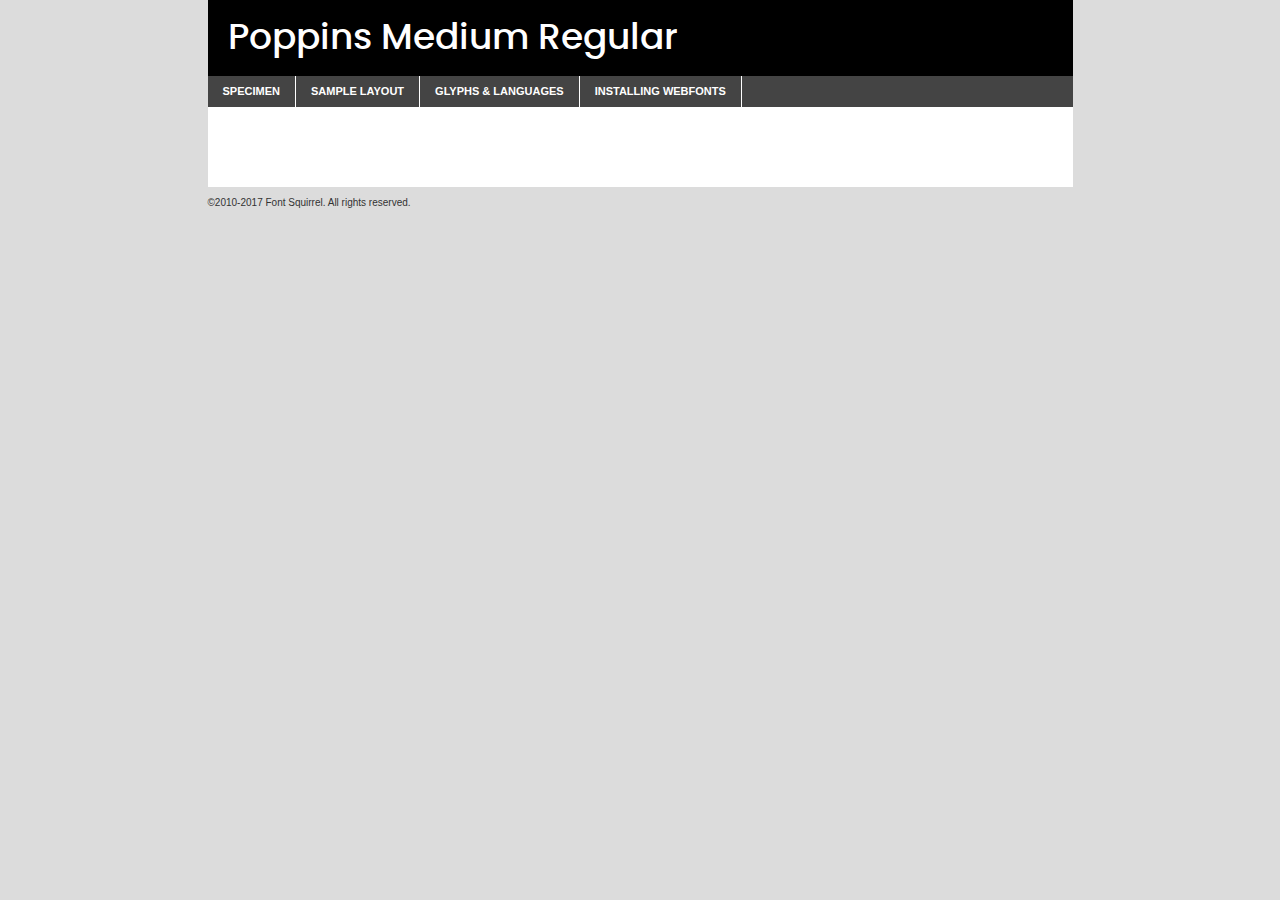
<file: Atividades/A4/components/fonts/poppins-medium-demo.html>
<!DOCTYPE html PUBLIC "-//W3C//DTD XHTML 1.0 Transitional//EN"
	"http://www.w3.org/TR/xhtml1/DTD/xhtml1-transitional.dtd">

<html xmlns="http://www.w3.org/1999/xhtml" xml:lang="en" lang="en">
<head>
	<meta http-equiv="Content-Type" content="text/html; charset=utf-8" />
	<script src="http://ajax.googleapis.com/ajax/libs/jquery/1.7.2/jquery.min.js" type="text/javascript" charset="utf-8"></script>
	<script type="text/javascript">
	(function($){$.fn.easyTabs=function(option){var param=jQuery.extend({fadeSpeed:"fast",defaultContent:1,activeClass:'active'},option);$(this).each(function(){var thisId="#"+this.id;if(param.defaultContent==''){param.defaultContent=1;}
	if(typeof param.defaultContent=="number")
	{var defaultTab=$(thisId+" .tabs li:eq("+(param.defaultContent-1)+") a").attr('href').substr(1);}else{var defaultTab=param.defaultContent;}
	$(thisId+" .tabs li a").each(function(){var tabToHide=$(this).attr('href').substr(1);$("#"+tabToHide).addClass('easytabs-tab-content');});hideAll();changeContent(defaultTab);function hideAll(){$(thisId+" .easytabs-tab-content").hide();}
	function changeContent(tabId){hideAll();$(thisId+" .tabs li").removeClass(param.activeClass);$(thisId+" .tabs li a[href=#"+tabId+"]").closest('li').addClass(param.activeClass);if(param.fadeSpeed!="none")
	{$(thisId+" #"+tabId).fadeIn(param.fadeSpeed);}else{$(thisId+" #"+tabId).show();}}
	$(thisId+" .tabs li").click(function(){var tabId=$(this).find('a').attr('href').substr(1);changeContent(tabId);return false;});});}})(jQuery);
	</script>
	<link rel="stylesheet" href="specimen_files/specimen_stylesheet.css" type="text/css" charset="utf-8" />
	<link rel="stylesheet" href="stylesheet.css" type="text/css" charset="utf-8" />

	<style type="text/css">
					body{
				font-family: 'poppinsmedium';
							}
		</style>

	<title>Poppins Medium Regular Specimen</title>
	
	
	<script type="text/javascript" charset="utf-8">
		$(document).ready(function() {
			$('#container').easyTabs({defaultContent:1});
		});
	</script>
</head>

<body>
<div id="container">
	<div id="header">
		Poppins Medium Regular	</div>
	<ul class="tabs">
		<li><a href="#specimen">Specimen</a></li>
		<li><a href="#layout">Sample Layout</a></li>
				<li><a href="#glyphs">Glyphs &amp; Languages</a></li>
		<li><a href="#installing">Installing Webfonts</a></li>
		
	</ul>
	
	<div id="main_content">

		
			<div id="specimen">
		
				<div class="section">
					<div class="grid12 firstcol">
						<div class="huge">AaBb</div>
					</div>
				</div>
		
				<div class="section">
					<div class="glyph_range">A&#x200B;B&#x200b;C&#x200b;D&#x200b;E&#x200b;F&#x200b;G&#x200b;H&#x200b;I&#x200b;J&#x200b;K&#x200b;L&#x200b;M&#x200b;N&#x200b;O&#x200b;P&#x200b;Q&#x200b;R&#x200b;S&#x200b;T&#x200b;U&#x200b;V&#x200b;W&#x200b;X&#x200b;Y&#x200b;Z&#x200b;a&#x200b;b&#x200b;c&#x200b;d&#x200b;e&#x200b;f&#x200b;g&#x200b;h&#x200b;i&#x200b;j&#x200b;k&#x200b;l&#x200b;m&#x200b;n&#x200b;o&#x200b;p&#x200b;q&#x200b;r&#x200b;s&#x200b;t&#x200b;u&#x200b;v&#x200b;w&#x200b;x&#x200b;y&#x200b;z&#x200b;1&#x200b;2&#x200b;3&#x200b;4&#x200b;5&#x200b;6&#x200b;7&#x200b;8&#x200b;9&#x200b;0&#x200b;&amp;&#x200b;.&#x200b;,&#x200b;?&#x200b;!&#x200b;&#64;&#x200b;(&#x200b;)&#x200b;#&#x200b;$&#x200b;%&#x200b;*&#x200b;+&#x200b;-&#x200b;=&#x200b;:&#x200b;;</div>
				</div>
				<div class="section">
					<div class="grid12 firstcol">
						<table class="sample_table">
							<tr><td>10</td><td class="size10">abcdefghijklmnopqrstuvwxyzABCDEFGHIJKLMNOPQRSTUVWXYZ0123456789abcdefghijklmnopqrstuvwxyzABCDEFGHIJKLMNOPQRSTUVWXYZ0123456789abcdefghijklmnopqrstuvwxyzABCDEFGHIJKLMNOPQRSTUVWXYZ</td></tr>
							<tr><td>11</td><td class="size11">abcdefghijklmnopqrstuvwxyzABCDEFGHIJKLMNOPQRSTUVWXYZ0123456789abcdefghijklmnopqrstuvwxyzABCDEFGHIJKLMNOPQRSTUVWXYZ0123456789abcdefghijklmnopqrstuvwxyzABCDEFGHIJKLMNOPQRSTUVWXYZ</td></tr>
							<tr><td>12</td><td class="size12">abcdefghijklmnopqrstuvwxyzABCDEFGHIJKLMNOPQRSTUVWXYZ0123456789abcdefghijklmnopqrstuvwxyzABCDEFGHIJKLMNOPQRSTUVWXYZ0123456789abcdefghijklmnopqrstuvwxyzABCDEFGHIJKLMNOPQRSTUVWXYZ</td></tr>
							<tr><td>13</td><td class="size13">abcdefghijklmnopqrstuvwxyzABCDEFGHIJKLMNOPQRSTUVWXYZ0123456789abcdefghijklmnopqrstuvwxyzABCDEFGHIJKLMNOPQRSTUVWXYZ0123456789abcdefghijklmnopqrstuvwxyzABCDEFGHIJKLMNOPQRSTUVWXYZ</td></tr>
							<tr><td>14</td><td class="size14">abcdefghijklmnopqrstuvwxyzABCDEFGHIJKLMNOPQRSTUVWXYZ0123456789abcdefghijklmnopqrstuvwxyzABCDEFGHIJKLMNOPQRSTUVWXYZ0123456789abcdefghijklmnopqrstuvwxyzABCDEFGHIJKLMNOPQRSTUVWXYZ</td></tr>
							<tr><td>16</td><td class="size16">abcdefghijklmnopqrstuvwxyzABCDEFGHIJKLMNOPQRSTUVWXYZ0123456789abcdefghijklmnopqrstuvwxyzABCDEFGHIJKLMNOPQRSTUVWXYZ</td></tr>
							<tr><td>18</td><td class="size18">abcdefghijklmnopqrstuvwxyzABCDEFGHIJKLMNOPQRSTUVWXYZ0123456789abcdefghijklmnopqrstuvwxyzABCDEFGHIJKLMNOPQRSTUVWXYZ</td></tr>
							<tr><td>20</td><td class="size20">abcdefghijklmnopqrstuvwxyzABCDEFGHIJKLMNOPQRSTUVWXYZ0123456789abcdefghijklmnopqrstuvwxyzABCDEFGHIJKLMNOPQRSTUVWXYZ</td></tr>
							<tr><td>24</td><td class="size24">abcdefghijklmnopqrstuvwxyzABCDEFGHIJKLMNOPQRSTUVWXYZ0123456789abcdefghijklmnopqrstuvwxyzABCDEFGHIJKLMNOPQRSTUVWXYZ</td></tr>
							<tr><td>30</td><td class="size30">abcdefghijklmnopqrstuvwxyzABCDEFGHIJKLMNOPQRSTUVWXYZ0123456789abcdefghijklmnopqrstuvwxyzABCDEFGHIJKLMNOPQRSTUVWXYZ</td></tr>
							<tr><td>36</td><td class="size36">abcdefghijklmnopqrstuvwxyzABCDEFGHIJKLMNOPQRSTUVWXYZ0123456789abcdefghijklmnopqrstuvwxyzABCDEFGHIJKLMNOPQRSTUVWXYZ</td></tr>
							<tr><td>48</td><td class="size48">abcdefghijklmnopqrstuvwxyzABCDEFGHIJKLMNOPQRSTUVWXYZ0123456789abcdefghijklmnopqrstuvwxyzABCDEFGHIJKLMNOPQRSTUVWXYZ</td></tr>
							<tr><td>60</td><td class="size60">abcdefghijklmnopqrstuvwxyzABCDEFGHIJKLMNOPQRSTUVWXYZ0123456789abcdefghijklmnopqrstuvwxyzABCDEFGHIJKLMNOPQRSTUVWXYZ</td></tr>
							<tr><td>72</td><td class="size72">abcdefghijklmnopqrstuvwxyzABCDEFGHIJKLMNOPQRSTUVWXYZ0123456789abcdefghijklmnopqrstuvwxyzABCDEFGHIJKLMNOPQRSTUVWXYZ</td></tr>
							<tr><td>90</td><td class="size90">abcdefghijklmnopqrstuvwxyzABCDEFGHIJKLMNOPQRSTUVWXYZ0123456789abcdefghijklmnopqrstuvwxyzABCDEFGHIJKLMNOPQRSTUVWXYZ</td></tr>
						</table>
				
					</div>
			
				</div>
		
		
		
								<div class="section" id="bodycomparison">


										<div id="xheight">
				<div class="fontbody">&#x25FC;&#x25FC;&#x25FC;&#x25FC;&#x25FC;&#x25FC;&#x25FC;&#x25FC;&#x25FC;&#x25FC;&#x25FC;&#x25FC;&#x25FC;&#x25FC;&#x25FC;&#x25FC;&#x25FC;&#x25FC;&#x25FC;&#x25FC;&#x25FC;&#x25FC;&#x25FC;&#x25FC;&#x25FC;&#x25FC;&#x25FC;&#x25FC;&#x25FC;&#x25FC;&#x25FC;&#x25FC;&#x25FC;&#x25FC;&#x25FC;&#x25FC;&#x25FC;&#x25FC;&#x25FC;&#x25FC;&#x25FC;&#x25FC;&#x25FC;&#x25FC;&#x25FC;&#x25FC;&#x25FC;&#x25FC;&#x25FC;&#x25FC;&#x25FC;&#x25FC;&#x25FC;&#x25FC;&#x25FC;&#x25FC;&#x25FC;&#x25FC;&#x25FC;&#x25FC;&#x25FC;&#x25FC;&#x25FC;&#x25FC;&#x25FC;&#x25FC;&#x25FC;&#x25FC;&#x25FC;&#x25FC;&#x25FC;&#x25FC;&#x25FC;&#x25FC;&#x25FC;&#x25FC;&#x25FC;&#x25FC;&#x25FC;&#x25FC;&#x25FC;&#x25FC;&#x25FC;&#x25FC;&#x25FC;&#x25FC;&#x25FC;&#x25FC;&#x25FC;&#x25FC;&#x25FC;&#x25FC;&#x25FC;&#x25FC;&#x25FC;&#x25FC;&#x25FC;&#x25FC;&#x25FC;body</div><div class="arialbody">body</div><div class="verdanabody">body</div><div class="georgiabody">body</div></div>
										<div class="fontbody" style="z-index:1">
											body<span>Poppins Medium Regular</span>
										</div>
										<div class="arialbody" style="z-index:1">
											body<span>Arial</span>
										</div>
										<div class="verdanabody" style="z-index:1">
											body<span>Verdana</span>
										</div>
										<div class="georgiabody" style="z-index:1">
											body<span>Georgia</span>
										</div>



								</div>
		
		
				<div class="section psample psample_row1" id="">
					
					<div class="grid2 firstcol">
						<p class="size10"><span>10.</span>Aenean lacinia bibendum nulla sed consectetur. Fusce dapibus, tellus ac cursus commodo, tortor mauris condimentum nibh, ut fermentum massa justo sit amet risus. Nullam id dolor id nibh ultricies vehicula ut id elit. Cum sociis natoque penatibus et magnis dis parturient montes, nascetur ridiculus mus. Nulla vitae elit libero, a pharetra augue.</p>
			
					</div>
					<div class="grid3">
						<p class="size11"><span>11.</span>Aenean lacinia bibendum nulla sed consectetur. Fusce dapibus, tellus ac cursus commodo, tortor mauris condimentum nibh, ut fermentum massa justo sit amet risus. Nullam id dolor id nibh ultricies vehicula ut id elit. Cum sociis natoque penatibus et magnis dis parturient montes, nascetur ridiculus mus. Nulla vitae elit libero, a pharetra augue.</p>
			
					</div>
					<div class="grid3">
						<p class="size12"><span>12.</span>Aenean lacinia bibendum nulla sed consectetur. Fusce dapibus, tellus ac cursus commodo, tortor mauris condimentum nibh, ut fermentum massa justo sit amet risus. Nullam id dolor id nibh ultricies vehicula ut id elit. Cum sociis natoque penatibus et magnis dis parturient montes, nascetur ridiculus mus. Nulla vitae elit libero, a pharetra augue.</p>
			
					</div>
					<div class="grid4">
						<p class="size13"><span>13.</span>Aenean lacinia bibendum nulla sed consectetur. Fusce dapibus, tellus ac cursus commodo, tortor mauris condimentum nibh, ut fermentum massa justo sit amet risus. Nullam id dolor id nibh ultricies vehicula ut id elit. Cum sociis natoque penatibus et magnis dis parturient montes, nascetur ridiculus mus. Nulla vitae elit libero, a pharetra augue.</p>
			
					</div>
					<div class="white_blend"></div>
					
				</div>
				<div class="section psample psample_row2" id="">
					<div class="grid3 firstcol">
						<p class="size14"><span>14.</span>Aenean lacinia bibendum nulla sed consectetur. Fusce dapibus, tellus ac cursus commodo, tortor mauris condimentum nibh, ut fermentum massa justo sit amet risus. Nullam id dolor id nibh ultricies vehicula ut id elit. Cum sociis natoque penatibus et magnis dis parturient montes, nascetur ridiculus mus. Nulla vitae elit libero, a pharetra augue.</p>
			
					</div>
					<div class="grid4">
						<p class="size16"><span>16.</span>Aenean lacinia bibendum nulla sed consectetur. Fusce dapibus, tellus ac cursus commodo, tortor mauris condimentum nibh, ut fermentum massa justo sit amet risus. Nullam id dolor id nibh ultricies vehicula ut id elit. Cum sociis natoque penatibus et magnis dis parturient montes, nascetur ridiculus mus. Nulla vitae elit libero, a pharetra augue.</p>
			
					</div>
					<div class="grid5">
						<p class="size18"><span>18.</span>Aenean lacinia bibendum nulla sed consectetur. Fusce dapibus, tellus ac cursus commodo, tortor mauris condimentum nibh, ut fermentum massa justo sit amet risus. Nullam id dolor id nibh ultricies vehicula ut id elit. Cum sociis natoque penatibus et magnis dis parturient montes, nascetur ridiculus mus. Nulla vitae elit libero, a pharetra augue.</p>
			
					</div>

					<div class="white_blend"></div>

				</div>
				
				<div class="section psample psample_row3" id="">
					<div class="grid5 firstcol">
						<p class="size20"><span>20.</span>Aenean lacinia bibendum nulla sed consectetur. Fusce dapibus, tellus ac cursus commodo, tortor mauris condimentum nibh, ut fermentum massa justo sit amet risus. Nullam id dolor id nibh ultricies vehicula ut id elit. Cum sociis natoque penatibus et magnis dis parturient montes, nascetur ridiculus mus. Nulla vitae elit libero, a pharetra augue.</p>
					</div>
					<div class="grid7">
						<p class="size24"><span>24.</span>Aenean lacinia bibendum nulla sed consectetur. Fusce dapibus, tellus ac cursus commodo, tortor mauris condimentum nibh, ut fermentum massa justo sit amet risus. Nullam id dolor id nibh ultricies vehicula ut id elit. Cum sociis natoque penatibus et magnis dis parturient montes, nascetur ridiculus mus. Nulla vitae elit libero, a pharetra augue.</p>
					</div>
					
					<div class="white_blend"></div>
					
				</div>
				
				<div class="section psample psample_row4" id="">
					<div class="grid12 firstcol">
						<p class="size30"><span>30.</span>Aenean lacinia bibendum nulla sed consectetur. Fusce dapibus, tellus ac cursus commodo, tortor mauris condimentum nibh, ut fermentum massa justo sit amet risus. Nullam id dolor id nibh ultricies vehicula ut id elit. Cum sociis natoque penatibus et magnis dis parturient montes, nascetur ridiculus mus. Nulla vitae elit libero, a pharetra augue.</p>
					</div>
					<div class="white_blend"></div>
					
				</div>
				
				
				
				<div class="section psample psample_row1 fullreverse">
					<div class="grid2 firstcol">
						<p class="size10"><span>10.</span>Aenean lacinia bibendum nulla sed consectetur. Fusce dapibus, tellus ac cursus commodo, tortor mauris condimentum nibh, ut fermentum massa justo sit amet risus. Nullam id dolor id nibh ultricies vehicula ut id elit. Cum sociis natoque penatibus et magnis dis parturient montes, nascetur ridiculus mus. Nulla vitae elit libero, a pharetra augue.</p>
			
					</div>
					<div class="grid3">
						<p class="size11"><span>11.</span>Aenean lacinia bibendum nulla sed consectetur. Fusce dapibus, tellus ac cursus commodo, tortor mauris condimentum nibh, ut fermentum massa justo sit amet risus. Nullam id dolor id nibh ultricies vehicula ut id elit. Cum sociis natoque penatibus et magnis dis parturient montes, nascetur ridiculus mus. Nulla vitae elit libero, a pharetra augue.</p>
			
					</div>
					<div class="grid3">
						<p class="size12"><span>12.</span>Aenean lacinia bibendum nulla sed consectetur. Fusce dapibus, tellus ac cursus commodo, tortor mauris condimentum nibh, ut fermentum massa justo sit amet risus. Nullam id dolor id nibh ultricies vehicula ut id elit. Cum sociis natoque penatibus et magnis dis parturient montes, nascetur ridiculus mus. Nulla vitae elit libero, a pharetra augue.</p>
			
					</div>
					<div class="grid4">
						<p class="size13"><span>13.</span>Aenean lacinia bibendum nulla sed consectetur. Fusce dapibus, tellus ac cursus commodo, tortor mauris condimentum nibh, ut fermentum massa justo sit amet risus. Nullam id dolor id nibh ultricies vehicula ut id elit. Cum sociis natoque penatibus et magnis dis parturient montes, nascetur ridiculus mus. Nulla vitae elit libero, a pharetra augue.</p>
			
					</div>
					<div class="black_blend"></div>
					
				</div>
				
				<div class="section psample psample_row2 fullreverse">
					<div class="grid3 firstcol">
						<p class="size14"><span>14.</span>Aenean lacinia bibendum nulla sed consectetur. Fusce dapibus, tellus ac cursus commodo, tortor mauris condimentum nibh, ut fermentum massa justo sit amet risus. Nullam id dolor id nibh ultricies vehicula ut id elit. Cum sociis natoque penatibus et magnis dis parturient montes, nascetur ridiculus mus. Nulla vitae elit libero, a pharetra augue.</p>
			
					</div>
					<div class="grid4">
						<p class="size16"><span>16.</span>Aenean lacinia bibendum nulla sed consectetur. Fusce dapibus, tellus ac cursus commodo, tortor mauris condimentum nibh, ut fermentum massa justo sit amet risus. Nullam id dolor id nibh ultricies vehicula ut id elit. Cum sociis natoque penatibus et magnis dis parturient montes, nascetur ridiculus mus. Nulla vitae elit libero, a pharetra augue.</p>
			
					</div>
					<div class="grid5">
						<p class="size18"><span>18.</span>Aenean lacinia bibendum nulla sed consectetur. Fusce dapibus, tellus ac cursus commodo, tortor mauris condimentum nibh, ut fermentum massa justo sit amet risus. Nullam id dolor id nibh ultricies vehicula ut id elit. Cum sociis natoque penatibus et magnis dis parturient montes, nascetur ridiculus mus. Nulla vitae elit libero, a pharetra augue.</p>
			
					</div>
					<div class="black_blend"></div>

				</div>
				
				<div class="section psample fullreverse psample_row3" id="">
					<div class="grid5 firstcol">
						<p class="size20"><span>20.</span>Aenean lacinia bibendum nulla sed consectetur. Fusce dapibus, tellus ac cursus commodo, tortor mauris condimentum nibh, ut fermentum massa justo sit amet risus. Nullam id dolor id nibh ultricies vehicula ut id elit. Cum sociis natoque penatibus et magnis dis parturient montes, nascetur ridiculus mus. Nulla vitae elit libero, a pharetra augue.</p>
					</div>
					<div class="grid7">
						<p class="size24"><span>24.</span>Aenean lacinia bibendum nulla sed consectetur. Fusce dapibus, tellus ac cursus commodo, tortor mauris condimentum nibh, ut fermentum massa justo sit amet risus. Nullam id dolor id nibh ultricies vehicula ut id elit. Cum sociis natoque penatibus et magnis dis parturient montes, nascetur ridiculus mus. Nulla vitae elit libero, a pharetra augue.</p>
					</div>
					
					<div class="black_blend"></div>
					
				</div>
				
				<div class="section psample fullreverse psample_row4" id="" style="border-bottom: 20px #000 solid;">
					<div class="grid12 firstcol">
						<p class="size30"><span>30.</span>Aenean lacinia bibendum nulla sed consectetur. Fusce dapibus, tellus ac cursus commodo, tortor mauris condimentum nibh, ut fermentum massa justo sit amet risus. Nullam id dolor id nibh ultricies vehicula ut id elit. Cum sociis natoque penatibus et magnis dis parturient montes, nascetur ridiculus mus. Nulla vitae elit libero, a pharetra augue.</p>
					</div>
					<div class="black_blend"></div>
					
				</div>
				
				
				
				
			</div>
			
			<div id="layout">
				
				<div class="section">
					
					<div class="grid12 firstcol">
						<h1>Lorem Ipsum Dolor</h1>
						<h2>Etiam porta sem malesuada magna mollis euismod</h2>
						
						<p class="byline">By <a href="#link">Aenean Lacinia</a></p>
					</div>
				</div>
				<div class="section">
					<div class="grid8 firstcol">
						<p class="large">Donec sed odio dui. Morbi leo risus, porta ac consectetur ac, vestibulum at eros. Fusce dapibus, tellus ac cursus commodo, tortor mauris condimentum nibh, ut fermentum massa justo sit amet risus. </p>

						
						<h3>Pellentesque ornare sem</h3>

						<p>Maecenas sed diam eget risus varius blandit sit amet non magna. Maecenas faucibus mollis interdum. Donec ullamcorper nulla non metus auctor fringilla. Nullam id dolor id nibh ultricies vehicula ut id elit. Nullam id dolor id nibh ultricies vehicula ut id elit. </p>

						<p>Aenean eu leo quam. Pellentesque ornare sem lacinia quam venenatis vestibulum. Lorem ipsum dolor sit amet, consectetur adipiscing elit. Cum sociis natoque penatibus et magnis dis parturient montes, nascetur ridiculus mus. </p>

						<p>Nulla vitae elit libero, a pharetra augue. Praesent commodo cursus magna, vel scelerisque nisl consectetur et. Aenean lacinia bibendum nulla sed consectetur. </p>

						<p>Nullam quis risus eget urna mollis ornare vel eu leo. Nullam quis risus eget urna mollis ornare vel eu leo. Maecenas sed diam eget risus varius blandit sit amet non magna. Donec ullamcorper nulla non metus auctor fringilla. </p>

						<h3>Cras mattis consectetur</h3>

						<p>Aenean eu leo quam. Pellentesque ornare sem lacinia quam venenatis vestibulum. Aenean lacinia bibendum nulla sed consectetur. Integer posuere erat a ante venenatis dapibus posuere velit aliquet. Cras mattis consectetur purus sit amet fermentum. </p>

						<p>Nullam id dolor id nibh ultricies vehicula ut id elit. Nullam quis risus eget urna mollis ornare vel eu leo. Cras mattis consectetur purus sit amet fermentum.</p>
					</div>
					
					<div class="grid4 sidebar">
						
						<div class="box reverse">
							<p class="last">Nullam quis risus eget urna mollis ornare vel eu leo. Donec ullamcorper nulla non metus auctor fringilla. Cras mattis consectetur purus sit amet fermentum. Sed posuere consectetur est at lobortis. Lorem ipsum dolor sit amet, consectetur adipiscing elit. </p>
						</div>
						
						<p class="caption">Maecenas sed diam eget risus varius.</p>

						<p>Vestibulum id ligula porta felis euismod semper. Integer posuere erat a ante venenatis dapibus posuere velit aliquet. Vestibulum id ligula porta felis euismod semper. Sed posuere consectetur est at lobortis. Maecenas sed diam eget risus varius blandit sit amet non magna. Fusce dapibus, tellus ac cursus commodo, tortor mauris condimentum nibh, ut fermentum massa justo sit amet risus. </p>

					

						<p>Duis mollis, est non commodo luctus, nisi erat porttitor ligula, eget lacinia odio sem nec elit. Aenean lacinia bibendum nulla sed consectetur. Vivamus sagittis lacus vel augue laoreet rutrum faucibus dolor auctor. Aenean lacinia bibendum nulla sed consectetur. Nullam quis risus eget urna mollis ornare vel eu leo. </p>

						<p>Praesent commodo cursus magna, vel scelerisque nisl consectetur et. Donec ullamcorper nulla non metus auctor fringilla. Maecenas faucibus mollis interdum. Fusce dapibus, tellus ac cursus commodo, tortor mauris condimentum nibh, ut fermentum massa justo sit amet risus. </p>

					</div>
				</div>
				
			</div>


			



		<div id="glyphs">
			<div class="section">
				<div class="grid12 firstcol">
			
				<h1>Language Support</h1>
				<p>The subset of Poppins Medium Regular in this kit supports the following languages:<br />
			
					Albanian, Basque, Breton, Chamorro, Danish, Dutch, English, Faroese, Finnish, French, Frisian, Galician, German, Icelandic, Italian, Malagasy, Norwegian, Portuguese, Spanish, Alsatian, Aragonese, Arapaho, Arrernte, Asturian, Aymara, Bislama, Cebuano, Corsican, Fijian, French_creole, Genoese, Gilbertese, Greenlandic, Haitian_creole, Hiligaynon, Hmong, Hopi, Ibanag, Iloko_ilokano, Indonesian, Interglossa_glosa, Interlingua, Irish_gaelic, Jerriais, Lojban, Lombard, Luxembourgeois, Manx, Mohawk, Norfolk_pitcairnese, Occitan, Oromo, Pangasinan, Papiamento, Piedmontese, Potawatomi, Rhaeto-romance, Romansh, Rotokas, Sami_lule, Samoan, Sardinian, Scots_gaelic, Seychelles_creole, Shona, Sicilian, Somali, Southern_ndebele, Swahili, Swati_swazi, Tagalog_filipino_pilipino, Tetum, Tok_pisin, Uyghur_latinized, Volapuk, Walloon, Warlpiri, Xhosa, Yapese, Zulu, Latinbasic, Ubasic, Demo				</p>
				<h1>Glyph Chart</h1>
				<p>The subset of Poppins Medium Regular in this kit includes all the glyphs listed below. Unicode entities are included above each glyph to help you insert individual characters into your layout.</p>
				<div id="glyph_chart">
			
																														 <div><p>&amp;#13;</p>&#13;</div>
																				 <div><p>&amp;#32;</p>&#32;</div>
																				 <div><p>&amp;#33;</p>&#33;</div>
																				 <div><p>&amp;#34;</p>&#34;</div>
																				 <div><p>&amp;#35;</p>&#35;</div>
																				 <div><p>&amp;#36;</p>&#36;</div>
																				 <div><p>&amp;#37;</p>&#37;</div>
																				 <div><p>&amp;#38;</p>&#38;</div>
																				 <div><p>&amp;#39;</p>&#39;</div>
																				 <div><p>&amp;#40;</p>&#40;</div>
																				 <div><p>&amp;#41;</p>&#41;</div>
																				 <div><p>&amp;#42;</p>&#42;</div>
																				 <div><p>&amp;#43;</p>&#43;</div>
																				 <div><p>&amp;#44;</p>&#44;</div>
																				 <div><p>&amp;#45;</p>&#45;</div>
																				 <div><p>&amp;#46;</p>&#46;</div>
																				 <div><p>&amp;#47;</p>&#47;</div>
																				 <div><p>&amp;#48;</p>&#48;</div>
																				 <div><p>&amp;#49;</p>&#49;</div>
																				 <div><p>&amp;#50;</p>&#50;</div>
																				 <div><p>&amp;#51;</p>&#51;</div>
																				 <div><p>&amp;#52;</p>&#52;</div>
																				 <div><p>&amp;#53;</p>&#53;</div>
																				 <div><p>&amp;#54;</p>&#54;</div>
																				 <div><p>&amp;#55;</p>&#55;</div>
																				 <div><p>&amp;#56;</p>&#56;</div>
																				 <div><p>&amp;#57;</p>&#57;</div>
																				 <div><p>&amp;#58;</p>&#58;</div>
																				 <div><p>&amp;#59;</p>&#59;</div>
																				 <div><p>&amp;#60;</p>&#60;</div>
																				 <div><p>&amp;#61;</p>&#61;</div>
																				 <div><p>&amp;#62;</p>&#62;</div>
																				 <div><p>&amp;#63;</p>&#63;</div>
																				 <div><p>&amp;#64;</p>&#64;</div>
																				 <div><p>&amp;#65;</p>&#65;</div>
																				 <div><p>&amp;#66;</p>&#66;</div>
																				 <div><p>&amp;#67;</p>&#67;</div>
																				 <div><p>&amp;#68;</p>&#68;</div>
																				 <div><p>&amp;#69;</p>&#69;</div>
																				 <div><p>&amp;#70;</p>&#70;</div>
																				 <div><p>&amp;#71;</p>&#71;</div>
																				 <div><p>&amp;#72;</p>&#72;</div>
																				 <div><p>&amp;#73;</p>&#73;</div>
																				 <div><p>&amp;#74;</p>&#74;</div>
																				 <div><p>&amp;#75;</p>&#75;</div>
																				 <div><p>&amp;#76;</p>&#76;</div>
																				 <div><p>&amp;#77;</p>&#77;</div>
																				 <div><p>&amp;#78;</p>&#78;</div>
																				 <div><p>&amp;#79;</p>&#79;</div>
																				 <div><p>&amp;#80;</p>&#80;</div>
																				 <div><p>&amp;#81;</p>&#81;</div>
																				 <div><p>&amp;#82;</p>&#82;</div>
																				 <div><p>&amp;#83;</p>&#83;</div>
																				 <div><p>&amp;#84;</p>&#84;</div>
																				 <div><p>&amp;#85;</p>&#85;</div>
																				 <div><p>&amp;#86;</p>&#86;</div>
																				 <div><p>&amp;#87;</p>&#87;</div>
																				 <div><p>&amp;#88;</p>&#88;</div>
																				 <div><p>&amp;#89;</p>&#89;</div>
																				 <div><p>&amp;#90;</p>&#90;</div>
																				 <div><p>&amp;#91;</p>&#91;</div>
																				 <div><p>&amp;#92;</p>&#92;</div>
																				 <div><p>&amp;#93;</p>&#93;</div>
																				 <div><p>&amp;#94;</p>&#94;</div>
																				 <div><p>&amp;#95;</p>&#95;</div>
																				 <div><p>&amp;#96;</p>&#96;</div>
																				 <div><p>&amp;#97;</p>&#97;</div>
																				 <div><p>&amp;#98;</p>&#98;</div>
																				 <div><p>&amp;#99;</p>&#99;</div>
																				 <div><p>&amp;#100;</p>&#100;</div>
																				 <div><p>&amp;#101;</p>&#101;</div>
																				 <div><p>&amp;#102;</p>&#102;</div>
																				 <div><p>&amp;#103;</p>&#103;</div>
																				 <div><p>&amp;#104;</p>&#104;</div>
																				 <div><p>&amp;#105;</p>&#105;</div>
																				 <div><p>&amp;#106;</p>&#106;</div>
																				 <div><p>&amp;#107;</p>&#107;</div>
																				 <div><p>&amp;#108;</p>&#108;</div>
																				 <div><p>&amp;#109;</p>&#109;</div>
																				 <div><p>&amp;#110;</p>&#110;</div>
																				 <div><p>&amp;#111;</p>&#111;</div>
																				 <div><p>&amp;#112;</p>&#112;</div>
																				 <div><p>&amp;#113;</p>&#113;</div>
																				 <div><p>&amp;#114;</p>&#114;</div>
																				 <div><p>&amp;#115;</p>&#115;</div>
																				 <div><p>&amp;#116;</p>&#116;</div>
																				 <div><p>&amp;#117;</p>&#117;</div>
																				 <div><p>&amp;#118;</p>&#118;</div>
																				 <div><p>&amp;#119;</p>&#119;</div>
																				 <div><p>&amp;#120;</p>&#120;</div>
																				 <div><p>&amp;#121;</p>&#121;</div>
																				 <div><p>&amp;#122;</p>&#122;</div>
																				 <div><p>&amp;#123;</p>&#123;</div>
																				 <div><p>&amp;#124;</p>&#124;</div>
																				 <div><p>&amp;#125;</p>&#125;</div>
																				 <div><p>&amp;#126;</p>&#126;</div>
																				 <div><p>&amp;#160;</p>&#160;</div>
																				 <div><p>&amp;#161;</p>&#161;</div>
																				 <div><p>&amp;#162;</p>&#162;</div>
																				 <div><p>&amp;#163;</p>&#163;</div>
																				 <div><p>&amp;#164;</p>&#164;</div>
																				 <div><p>&amp;#165;</p>&#165;</div>
																				 <div><p>&amp;#166;</p>&#166;</div>
																				 <div><p>&amp;#167;</p>&#167;</div>
																				 <div><p>&amp;#168;</p>&#168;</div>
																				 <div><p>&amp;#169;</p>&#169;</div>
																				 <div><p>&amp;#170;</p>&#170;</div>
																				 <div><p>&amp;#171;</p>&#171;</div>
																				 <div><p>&amp;#172;</p>&#172;</div>
																				 <div><p>&amp;#173;</p>&#173;</div>
																				 <div><p>&amp;#174;</p>&#174;</div>
																				 <div><p>&amp;#175;</p>&#175;</div>
																				 <div><p>&amp;#176;</p>&#176;</div>
																				 <div><p>&amp;#177;</p>&#177;</div>
																				 <div><p>&amp;#178;</p>&#178;</div>
																				 <div><p>&amp;#179;</p>&#179;</div>
																				 <div><p>&amp;#180;</p>&#180;</div>
																				 <div><p>&amp;#181;</p>&#181;</div>
																				 <div><p>&amp;#182;</p>&#182;</div>
																				 <div><p>&amp;#183;</p>&#183;</div>
																				 <div><p>&amp;#184;</p>&#184;</div>
																				 <div><p>&amp;#185;</p>&#185;</div>
																				 <div><p>&amp;#186;</p>&#186;</div>
																				 <div><p>&amp;#187;</p>&#187;</div>
																				 <div><p>&amp;#188;</p>&#188;</div>
																				 <div><p>&amp;#189;</p>&#189;</div>
																				 <div><p>&amp;#190;</p>&#190;</div>
																				 <div><p>&amp;#191;</p>&#191;</div>
																				 <div><p>&amp;#192;</p>&#192;</div>
																				 <div><p>&amp;#193;</p>&#193;</div>
																				 <div><p>&amp;#194;</p>&#194;</div>
																				 <div><p>&amp;#195;</p>&#195;</div>
																				 <div><p>&amp;#196;</p>&#196;</div>
																				 <div><p>&amp;#197;</p>&#197;</div>
																				 <div><p>&amp;#198;</p>&#198;</div>
																				 <div><p>&amp;#199;</p>&#199;</div>
																				 <div><p>&amp;#200;</p>&#200;</div>
																				 <div><p>&amp;#201;</p>&#201;</div>
																				 <div><p>&amp;#202;</p>&#202;</div>
																				 <div><p>&amp;#203;</p>&#203;</div>
																				 <div><p>&amp;#204;</p>&#204;</div>
																				 <div><p>&amp;#205;</p>&#205;</div>
																				 <div><p>&amp;#206;</p>&#206;</div>
																				 <div><p>&amp;#207;</p>&#207;</div>
																				 <div><p>&amp;#208;</p>&#208;</div>
																				 <div><p>&amp;#209;</p>&#209;</div>
																				 <div><p>&amp;#210;</p>&#210;</div>
																				 <div><p>&amp;#211;</p>&#211;</div>
																				 <div><p>&amp;#212;</p>&#212;</div>
																				 <div><p>&amp;#213;</p>&#213;</div>
																				 <div><p>&amp;#214;</p>&#214;</div>
																				 <div><p>&amp;#215;</p>&#215;</div>
																				 <div><p>&amp;#216;</p>&#216;</div>
																				 <div><p>&amp;#217;</p>&#217;</div>
																				 <div><p>&amp;#218;</p>&#218;</div>
																				 <div><p>&amp;#219;</p>&#219;</div>
																				 <div><p>&amp;#220;</p>&#220;</div>
																				 <div><p>&amp;#221;</p>&#221;</div>
																				 <div><p>&amp;#222;</p>&#222;</div>
																				 <div><p>&amp;#223;</p>&#223;</div>
																				 <div><p>&amp;#224;</p>&#224;</div>
																				 <div><p>&amp;#225;</p>&#225;</div>
																				 <div><p>&amp;#226;</p>&#226;</div>
																				 <div><p>&amp;#227;</p>&#227;</div>
																				 <div><p>&amp;#228;</p>&#228;</div>
																				 <div><p>&amp;#229;</p>&#229;</div>
																				 <div><p>&amp;#230;</p>&#230;</div>
																				 <div><p>&amp;#231;</p>&#231;</div>
																				 <div><p>&amp;#232;</p>&#232;</div>
																				 <div><p>&amp;#233;</p>&#233;</div>
																				 <div><p>&amp;#234;</p>&#234;</div>
																				 <div><p>&amp;#235;</p>&#235;</div>
																				 <div><p>&amp;#236;</p>&#236;</div>
																				 <div><p>&amp;#237;</p>&#237;</div>
																				 <div><p>&amp;#238;</p>&#238;</div>
																				 <div><p>&amp;#239;</p>&#239;</div>
																				 <div><p>&amp;#240;</p>&#240;</div>
																				 <div><p>&amp;#241;</p>&#241;</div>
																				 <div><p>&amp;#242;</p>&#242;</div>
																				 <div><p>&amp;#243;</p>&#243;</div>
																				 <div><p>&amp;#244;</p>&#244;</div>
																				 <div><p>&amp;#245;</p>&#245;</div>
																				 <div><p>&amp;#246;</p>&#246;</div>
																				 <div><p>&amp;#247;</p>&#247;</div>
																				 <div><p>&amp;#248;</p>&#248;</div>
																				 <div><p>&amp;#249;</p>&#249;</div>
																				 <div><p>&amp;#250;</p>&#250;</div>
																				 <div><p>&amp;#251;</p>&#251;</div>
																				 <div><p>&amp;#252;</p>&#252;</div>
																				 <div><p>&amp;#253;</p>&#253;</div>
																				 <div><p>&amp;#254;</p>&#254;</div>
																				 <div><p>&amp;#255;</p>&#255;</div>
																				 <div><p>&amp;#338;</p>&#338;</div>
																				 <div><p>&amp;#339;</p>&#339;</div>
																				 <div><p>&amp;#376;</p>&#376;</div>
																				 <div><p>&amp;#710;</p>&#710;</div>
																				 <div><p>&amp;#732;</p>&#732;</div>
																				 <div><p>&amp;#8192;</p>&#8192;</div>
																				 <div><p>&amp;#8193;</p>&#8193;</div>
																				 <div><p>&amp;#8194;</p>&#8194;</div>
																				 <div><p>&amp;#8195;</p>&#8195;</div>
																				 <div><p>&amp;#8196;</p>&#8196;</div>
																				 <div><p>&amp;#8197;</p>&#8197;</div>
																				 <div><p>&amp;#8198;</p>&#8198;</div>
																				 <div><p>&amp;#8199;</p>&#8199;</div>
																				 <div><p>&amp;#8200;</p>&#8200;</div>
																				 <div><p>&amp;#8201;</p>&#8201;</div>
																				 <div><p>&amp;#8202;</p>&#8202;</div>
																				 <div><p>&amp;#8208;</p>&#8208;</div>
																				 <div><p>&amp;#8209;</p>&#8209;</div>
																				 <div><p>&amp;#8210;</p>&#8210;</div>
																				 <div><p>&amp;#8211;</p>&#8211;</div>
																				 <div><p>&amp;#8212;</p>&#8212;</div>
																				 <div><p>&amp;#8216;</p>&#8216;</div>
																				 <div><p>&amp;#8217;</p>&#8217;</div>
																				 <div><p>&amp;#8218;</p>&#8218;</div>
																				 <div><p>&amp;#8220;</p>&#8220;</div>
																				 <div><p>&amp;#8221;</p>&#8221;</div>
																				 <div><p>&amp;#8222;</p>&#8222;</div>
																				 <div><p>&amp;#8226;</p>&#8226;</div>
																				 <div><p>&amp;#8230;</p>&#8230;</div>
																				 <div><p>&amp;#8239;</p>&#8239;</div>
																				 <div><p>&amp;#8249;</p>&#8249;</div>
																				 <div><p>&amp;#8250;</p>&#8250;</div>
																				 <div><p>&amp;#8287;</p>&#8287;</div>
																				 <div><p>&amp;#8364;</p>&#8364;</div>
																				 <div><p>&amp;#8482;</p>&#8482;</div>
																				 <div><p>&amp;#9724;</p>&#9724;</div>
																				 <div><p>&amp;#64257;</p>&#64257;</div>
																				 <div><p>&amp;#64258;</p>&#64258;</div>
																																																</div>	
				</div>
		
		
			</div>
		</div>
		
		
		<div id="specs">
			
		</div>
	
		<div id="installing">
			<div class="section">
				<div class="grid7 firstcol">
					<h1>Installing Webfonts</h1>
					
					<p>Webfonts are supported by all major browser platforms but not all in the same way. There are currently four different font formats that must be included in order to target all browsers. This includes TTF, WOFF, EOT and SVG.</p>
					
					<h2>1. Upload your webfonts</h2>
					<p>You must upload your webfont kit to your website. They should be in or near the same directory as your CSS files.</p>
					
					<h2>2. Include the webfont stylesheet</h2>
					<p>A special CSS @font-face declaration helps the various browsers select the appropriate font it needs without causing you a bunch of headaches. Learn more about this syntax by reading the <a href="https://www.fontspring.com/blog/further-hardening-of-the-bulletproof-syntax">Fontspring blog post</a> about it. The code for it is as follows:</p>


<code>
@font-face{ 
	font-family: 'MyWebFont';
	src: url('WebFont.eot');
	src: url('WebFont.eot?#iefix') format('embedded-opentype'),
	     url('WebFont.woff') format('woff'),
	     url('WebFont.ttf') format('truetype'),
	     url('WebFont.svg#webfont') format('svg');
}
</code>

	<p>We've already gone ahead and generated the code for you. All you have to do is link to the stylesheet in your HTML, like this:</p>
	<code>&lt;link rel=&quot;stylesheet&quot; href=&quot;stylesheet.css&quot; type=&quot;text/css&quot; charset=&quot;utf-8&quot; /&gt;</code>

					<h2>3. Modify your own stylesheet</h2>
					<p>To take advantage of your new fonts, you must tell your stylesheet to use them. Look at the original @font-face declaration above and find the property called "font-family." The name linked there will be what you use to reference the font. Prepend that webfont name to the font stack in the "font-family" property, inside the selector you want to change. For example:</p>
<code>p { font-family: 'WebFont', Arial, sans-serif; }</code>

<h2>4. Test</h2>
<p>Getting webfonts to work cross-browser <em>can</em> be tricky. Use the information in the sidebar to help you if you find that fonts aren't loading in a particular browser.</p>
				</div>
				
				<div class="grid5 sidebar">
					<div class="box">
						<h2>Troubleshooting<br />Font-Face Problems</h2>
						<p>Having trouble getting your webfonts to load in your new website? Here are some tips to sort out what might be the problem.</p>

						<h3>Fonts not showing in any browser</h3>

						<p>This sounds like you need to work on the plumbing. You either did not upload the fonts to the correct directory, or you did not link the fonts properly in the CSS. If you've confirmed that all this is correct and you still have a problem, take a look at your .htaccess file and see if requests are getting intercepted.</p>

						<h3>Fonts not loading in iPhone or iPad</h3>

						<p>The most common problem here is that you are serving the fonts from an IIS server. IIS refuses to serve files that have unknown MIME types. If that is the case, you must set the MIME type for SVG to "image/svg+xml" in the server settings. Follow these instructions from Microsoft if you need help.</p>

						<h3>Fonts not loading in Firefox</h3>

						<p>The primary reason for this failure? You are still using a version Firefox older than 3.5. So upgrade already! If that isn't it, then you are very likely serving fonts from a different domain. Firefox requires that all font assets be served from the same domain. Lastly it is possible that you need to add WOFF to your list of MIME types (if you are serving via IIS.)</p>

						<h3>Fonts not loading in IE</h3>

						<p>Are you looking at Internet Explorer on an actual Windows machine or are you cheating by using a service like Adobe BrowserLab? Many of these screenshot services do not render @font-face for IE. Best to test it on a real machine.</p>

						<h3>Fonts not loading in IE9</h3>

						<p>IE9, like Firefox, requires that fonts be served from the same domain as the website. Make sure that is the case.</p>
					</div>
				</div>
			</div>
			
		</div>
	
	</div>
	<div id="footer">
		<p>&copy;2010-2017 Font Squirrel. All rights reserved.</p>
	</div>
</div>
</body>
</html>
</file>
<file: Projeto/style.css>
body {
    font-family: "Roboto Mono", monospace;
    min-height: 400px;
    background-image: url("https://png.pngtree.com/thumb_back/fw800/background/20201104/pngtree-stack-of-coins-on-pink-background-with-money-saving-concept-3d-image_460102.jpg");
    background-color: #000000;
    background-size: 230vh;
    background-position: center bottom;
    background-repeat: no-repeat;
  }

  
  section {
    height: 90vh;
    display: flex;
    justify-content: center;
    align-items: center;
  }
  
  .container {
    text-align: center;
    padding: 20px;
    height: 500px;
    width: 700px;
    background-color: rgba(0,0,0,0.5);
    border-radius: 20px;
    box-shadow: 3px 3px 10px black;
  }

  .page-title {
    color: #ffffff;
    margin: 0 0 5px;
  }

  .page-subtitle {
    color: #ffffff;
    margin-top: 5px;
  }

  .page-logo {
    width: 200px;
  }

  .alura-logo {
    width: 40px;
    position: absolute;
    top: 10px;
    right: 10px;
  }

  input {
    margin: 12px;
    padding: 6px;
    border-radius: 5px;
    text-align: center;
  }

  label {
    color: white;
  }

  button {
    margin-top: 12px;
    padding: 4px 8px;
    border-radius: 10px;
    background: #ffffff;
  }

  h3 {
    color: #ffffff;
    font-size: 30px;
  }
</file>
<file: Atividades/A4/styles/style.css>
body{
    background-color: rgb(34, 34, 34);
    color: white;
    font-family: poppingregular;
    max-width: 1200px;
    margin: 0 auto;
    padding: 15px;
}

header{
    display: flex;
    flex-direction: row;
    justify-content: space-between;
    align-items: center; 
}

#title{
    flex-direction: column;
    line-height: 10px;
}

li{
    display: inline-block;
    margin: 20px;
}

a{
    color: white;
}

a:hover{
    color: blue;
    transition: 0.3s all;
}

#inscreva-se-btn{
    border: 2px solid rgb(132, 14, 201);
    padding: 10px;
    border-radius: 225px;
}

#inscreva-se-btn:hover{
    background-color: rgb(132, 14, 201);
    color: white;
}

h1{
    font-weight: 200;
}

main{
    display: flex;
    flex-direction: row;
    margin-top: 50px;
}

h2{
    font-size: 56px;
    line-height: 10px;
    font-family: poppinsmedium;
}

span{
    color: rgb(192, 156, 213);
}

p{
    line-height: 20px;
    max-width: 500px;
    font-family: poppinslight;
}

img{
    margin: 0px auto;
    display: block;
    width: 500px;
}

form{
    display: flex;
    flex-direction: column;
    width: 70%;
}

form [type="submit"]{
    height: 20px;
    width: 50%;
    background-color: rgb(132, 14, 201);
    color: white;
    font-weight: bold;
}

form [type="submit"]:hover {
    cursor: pointer;
}

input{
    margin-top: 20px;
    height: 20px;
    padding: 15px;
    border-radius: 20px;
    border: none;
    font-size: 15px;
}
</file>
<file: Atividades/A4/styles/fonts.css>
@font-face {
    font-family: 'poppinsblack';
    src: url('../components/fonts/poppins-black-webfont.woff2') format('woff2'),
         url('../components/fonts/poppins-black-webfont.woff') format('woff');
    font-weight: normal;
    font-style: normal;
  
  }
  
  
  
  
  @font-face {
    font-family: 'poppinsbold';
    src: url('../components/fonts/poppins-bold-webfont.woff2') format('woff2'),
         url('../components/fonts/poppins-bold-webfont.woff') format('woff');
    font-weight: normal;
    font-style: normal;
  
  }
  
  
  @font-face {
    font-family: 'poppinslight';
    src: url('../components/fonts/poppins-light-webfont.woff2') format('woff2'),
         url('../components/fonts/poppins-light-webfont.woff') format('woff');
    font-weight: normal;
    font-style: normal;
  
  }
  
  
  @font-face {
    font-family: 'poppinsmedium';
    src: url('../components/fonts/poppins-medium-webfont.woff2') format('woff2'),
         url('../components/fonts/poppins-medium-webfont.woff') format('woff');
    font-weight: normal;
    font-style: normal;
  
  }
  
  @font-face {
    font-family: 'poppinsregular';
    src: url('../components/fonts/poppins-regular-webfont.woff2') format('woff2'),
         url('../components/fonts/poppins-regular-webfont.woff') format('woff');
    font-weight: normal;
    font-style: normal;
  
  }
  
  @font-face {
    font-family: 'poppinssemibold';
    src: url('../components/fonts/poppins-semibold-webfont.woff2') format('woff2'),
         url('../components/fonts/poppins-semibold-webfont.woff') format('woff');
    font-weight: normal;
    font-style: normal;
  
  }
</file>
<file: Atividades/A4/styles/media.css>
@media screen and (max-width: 760px){

    header{
        flex-direction: column;
    }

    main{
        flex-direction: column;
    }

    h2{
        font-size: 38px;
    }

    form{
        margin: 0 auto;
        width: 100%;
    }

    input{
        align-self: center;
    }

    img{
        display: none;
    }

    ul{
        text-align: center;
    }
}
</file>
<file: Atividades/A7/style.css>
header {
    background-color: #333;
    color: #fff;
    padding: 20px;
  }
  
  nav ul {
    list-style: none;
    margin: 0;
    padding: 0;
  }
  
  nav li {
    display: inline-block;
    margin-right: 20px;
  }
  
  nav li:last-child {
    margin-right: 0;
  }
  
  nav a {
    color: #fff;
    text-decoration: none;
  }
  
  main {
    display: flex;
    flex-wrap: wrap;
    gap: 20px;
  }
  
  article {
    flex-basis: 100%;
  }
  
  @media screen and (min-width: 768px) {
    article {
      flex-basis: calc(50% - 10px);
    }
  }
</file>
<file: Atividades/Trabalho/style.css>
:root {
    --dark-blue: #363f5f;
    --green: #49AA26;
    --light-green: #3dd705;
    --red: #e92929;
}

* {
    margin: 0;
    padding: 0;
    box-sizing: border-box;
}

html {
    font-size: 93.75%;
}

body {
    background: #f0f2f5;
    font-family:'Poppins', sans-serif
}

.sr-only {
    position: absolute;
    width: 1px;
    height: 1px;
    padding: 0;
    margin: -1px;
    overflow: hidden;
    clip: rect(0, 0, 0, 0);
    white-space: nowrap;
    border-width: 0;
}

.container {
    width: min(90vw, 800px);
    margin: auto;
}

h2 {
    margin-top: 3.2rem;
    margin-bottom: 0.8rem;
    color: var(--dark-blue);
    font-weight: normal;
}

a {
    color: var(--green);
    text-decoration: none;
}

a:hover {
    color: var(--light-green);
}

button {
    width: 100%;
    height: 50px;
    border: none;
    color: white;
    background: var(--green);
    padding: 0;
    border-radius: 0.25rem;
    cursor: pointer;
}

button:hover {
    background: var(--light-green);
}

.button.new {
    display: inline-block;
    margin-bottom: .8rem;
}

.button.cancel {
    color: var(--red);
    border: 2px var(--red) solid;
    border-radius: 0.25rem;
    height: 50px;
    display: flex;
    align-items: center;
    justify-content: center;
    opacity: 0.6;
}

.button.cancel:hover {
    opacity: 1;
}

header {
    background: purple;
    padding: 2rem 0 10rem;
    text-align: center;
}

#logo {
    color: #fff;
    font-weight: 100;
}

#balance {
    margin-top: -8rem;
}

#balance h2 {
    color:white;
    margin-top:0;
}

.card {
    background: white;
    padding: 1.5rem 2rem;
    border-radius: 0.25rem;
    margin-bottom: 2rem;
    color: var(--dark-blue);
}

.card h3 {
    font-weight: normal;
    font-size: 1rem;
    display: flex;
    align-items: center;
    justify-content: space-between;
}

.card p {
    font-size: 2rem;
    line-height: 3rem;
    white-space:nowrap;
    margin-top: 1rem;
}

.card.total {
    background: purple;
    border: 2px solid #000;
    color: white;
}

#transaction {
    display: block;
    width: 100%;
    overflow-x: auto;
}
#data-table {
    width: 100%;
    border-spacing: 0 0.5rem;
    color: #969cb3;
}

table thead tr th:first-child, 
table tbody tr td:first-child
{
    border-radius: 0.25rem 0 0 0.25rem;
}

table thead tr th:last-child, 
table tbody tr td:last-child{
    border-radius: 0 0.25rem 0.25rem 0;
}

table thead th {
    background: white;

    font-weight: normal;
    padding: 1rem 2rem;

    text-align: left;
}

table tbody tr {
    opacity: 0.7
}

table tbody tr:hover {
    opacity: 1
}

table tbody td {
    background:white;
    padding: 1rem 2rem;
}

td.description {
    color: var(--dark-blue);
}

td.income {
    color: #12a454;
}

td.expense {
    color: #e92929;
}

.modal-overlay {
    width: 100%;
    height: 100%;

    background-color: rgba(0,0,0,0.7);

    position: fixed;
    top: 0;

    display:flex;
    align-items: center;
    justify-content: center;

    opacity: 0;
    visibility: hidden;

    z-index: 999;
}

.modal-overlay.active {
    opacity: 1;
    visibility: visible;
}

.modal {
    background: #F0F2f5;
    padding: 2.4rem;

    position: relative;
    z-index: 1;
}

#form {
    max-width: 500px;
}

#form h2 {
    margin-top: 0;
}

input {
    border: none;
    border-radius: 0.2rem;

    padding: 0.8rem;

    width: 100%;
}

.input-group {
    margin-top: 0.8rem;
}

.input-group .help{
    opacity: 0.4;
}

.input-group.actions {
    display: flex;
    justify-content: space-between;
    align-items: center;
}

.input-group.actions .button,
.input-group.actions button {
    width: 48%;
}

@media (min-width: 800px) {
    html {
        font-size: 87.5%;
    }
    #balance {
        display: grid;
        grid-template-columns: repeat(3, 1fr);
        gap: 2rem;
    }
}
</file>
<file: Atividades/A4/components/fonts/stylesheet.css>
/*! Generated by Font Squirrel (https://www.fontsquirrel.com) on May 19, 2021 */



@font-face {
    font-family: 'poppinsblack';
    src: url('poppins-black-webfont.woff2') format('woff2'),
         url('poppins-black-webfont.woff') format('woff');
    font-weight: normal;
    font-style: normal;

}




@font-face {
    font-family: 'poppinsbold';
    src: url('poppins-bold-webfont.woff2') format('woff2'),
         url('poppins-bold-webfont.woff') format('woff');
    font-weight: normal;
    font-style: normal;

}




@font-face {
    font-family: 'poppinslight';
    src: url('poppins-light-webfont.woff2') format('woff2'),
         url('poppins-light-webfont.woff') format('woff');
    font-weight: normal;
    font-style: normal;

}




@font-face {
    font-family: 'poppinsmedium';
    src: url('poppins-medium-webfont.woff2') format('woff2'),
         url('poppins-medium-webfont.woff') format('woff');
    font-weight: normal;
    font-style: normal;

}




@font-face {
    font-family: 'poppinsregular';
    src: url('poppins-regular-webfont.woff2') format('woff2'),
         url('poppins-regular-webfont.woff') format('woff');
    font-weight: normal;
    font-style: normal;

}




@font-face {
    font-family: 'poppinssemibold';
    src: url('poppins-semibold-webfont.woff2') format('woff2'),
         url('poppins-semibold-webfont.woff') format('woff');
    font-weight: normal;
    font-style: normal;

}
</file>
<file: Atividades/A4/components/fonts/specimen_files/specimen_stylesheet.css>
@import url('grid_12-825-55-15.css');

/*  
	CSS Reset by Eric Meyer - Released under Public Domain
    http://meyerweb.com/eric/tools/css/reset/
*/
html, body, div, span, applet, object, iframe,
h1, h2, h3, h4, h5, h6, p, blockquote, pre,
a, abbr, acronym, address, big, cite, code,
del, dfn, em, font, img, ins, kbd, q, s, samp,
small, strike, strong, sub, sup, tt, var,
b, u, i, center, dl, dt, dd, ol, ul, li,
fieldset, form, label, legend, table, 
caption, tbody, tfoot, thead, tr, th, td 
                  {margin: 0;padding: 0;border: 0;outline: 0;
                  font-size: 100%;vertical-align: baseline;
                  background: transparent;}
body              {line-height: 1;}
ol, ul            {list-style: none;}
blockquote, q     {quotes: none;}
blockquote:before, blockquote:after,
q:before, q:after {content: '';	content: none;}
:focus            {outline: 0;}
ins               {text-decoration: none;}
del               {text-decoration: line-through;}
table             {border-collapse: collapse;border-spacing: 0;}




body {
	color: #000;
	background-color: #dcdcdc;
}

a {
	text-decoration: none;
	color: #1883ba;
}

h1{
	font-size: 32px;
	font-weight: normal;
	font-style: normal;
	margin-bottom: 18px;
}

h2{
	font-size: 18px;
}

#container {
	width: 865px;
	margin: 0px auto;
}


#header {
	padding: 20px;
	font-size: 36px;
	background-color: #000;
	color: #fff;
}

#header span {
	color: #666;
}
#main_content {
	background-color: #fff;
	padding: 60px 20px 20px;
}


#footer p {
	margin: 0;
	padding-top: 10px;
	padding-bottom: 50px;
	color: #333;
	font: 10px Arial, sans-serif;
}

.tabs {
	width: 100%;
	height: 31px;
	background-color: #444;
}
.tabs li {
	float:  left;
	margin: 0;
	overflow: hidden;
	background-color: #444;
}
.tabs li a {
	display: block;
	color: #fff;
	text-decoration: none;
	font: bold 11px/11px 'Arial';
	text-transform: uppercase;
	padding: 10px 15px;
	border-right: 1px solid #fff;
}

.tabs li a:hover {
		background-color: #00b3ff;

}

.tabs li.active a {
	color:  #000;
	background-color: #fff;
}



div.huge {
	
	font-size: 300px;
	line-height: 1em;
	padding: 0;
	letter-spacing: -.02em;
	overflow: hidden;
}
div.glyph_range {
	font-size: 72px;
	line-height: 1.1em;
}

.size10{ font-size: 10px; }
.size11{ font-size: 11px; }
.size12{ font-size: 12px; }
.size13{ font-size: 13px; }
.size14{ font-size: 14px; }
.size16{ font-size: 16px; }
.size18{ font-size: 18px; }
.size20{ font-size: 20px; }
.size24{ font-size: 24px; }
.size30{ font-size: 30px; }
.size36{ font-size: 36px; }
.size48{ font-size: 48px; }
.size60{ font-size: 60px; }
.size72{ font-size: 72px; }
.size90{ font-size: 90px; }


.psample_row1 {	height: 120px;}
.psample_row1 {	height: 120px;}
.psample_row2 {	height: 160px;}
.psample_row3 {	height: 160px;}
.psample_row4 {	height: 160px;}

.psample {
	overflow: hidden;
	position: relative;
}
.psample p {
	line-height: 1.3em;
	display: block;
	overflow: hidden;
	margin: 0;
}

.psample span {
	margin-right: .5em;
}

.white_blend {
	width: 100%;
	height: 61px;
	background-image: url([data-uri]);
	position: absolute;
	bottom: 0;
}
.black_blend {
	width: 100%;
	height: 61px;
	background-image: url([data-uri]);
	position: absolute;
	bottom: 0;
}
.fullreverse {
	background:  #000 !important;
	color:  #fff !important;
	margin-left: -20px;
	padding-left: 20px;
	margin-right: -20px;
	padding-right: 20px;
	padding: 20px;
	margin-bottom:0;
}


.sample_table td {
	padding-top: 3px;
	padding-bottom:5px;
	padding-left: 5px;
	vertical-align: middle;
	line-height: 1.2em;
}

.sample_table td:first-child {
	background-color: #eee;
	text-align: right;
	padding-right: 5px;
	padding-left: 0;
	padding: 5px;
	font: 11px/12px "Courier New", Courier, mono;
}

code {
	white-space: pre;
	background-color: #eee;
	display: block;
	padding: 10px;
	margin-bottom: 18px;
	overflow: auto;
}


.bottom,.last 	{margin-bottom:0 !important; padding-bottom:0 !important;}

.box  { 
  padding: 18px; 
  margin-bottom: 18px; 
  background: #eee; 
}

.reverse,.reversed { background:  #000 !important;color:  #fff !important; border: none !important;}

#bodycomparison {
	position: relative;
	overflow: hidden;
	font-size: 72px;
	height: 90px;
	white-space: nowrap;
}

#bodycomparison div{
	font-size: 72px;
	line-height: 90px;
	display: inline;
	margin: 0 15px 0 0;
	padding: 0;
}

#bodycomparison div span{
	font: 10px Arial;
	position: absolute;
	left: 0;
}
#xheight {
	float: none;
	position: absolute;
	color: #d9f3ff;
	font-size: 72px;
	line-height: 90px;
}

.fontbody {
 position: relative;
}
.arialbody{
	font-family: Arial;
	position: relative;
}
.verdanabody{
	font-family: Verdana;
	position: relative;
}
.georgiabody{
	font-family: Georgia;
	position: relative;
}

/* @group Layout page
 */

#layout h1 {
	font-size: 36px;
	line-height: 42px;
	font-weight: normal;
	font-style: normal;
}

#layout h2 {
	font-size: 24px;
	line-height: 23px;
	font-weight: normal;
	font-style: normal;
}

#layout h3 {
	font-size: 22px;
	line-height: 1.4em;
	margin-top: 1em;
	font-weight: normal;
	font-style: normal;
}


#layout p.byline {
	font-size: 12px;
	margin-top: 18px;
	line-height: 12px;
	margin-bottom: 0;
}
#layout p {
	font-size: 14px;
	line-height: 21px;
	margin-bottom: .5em;
}

#layout p.large{
	font-size: 18px;
	line-height: 26px;
}

#layout .sidebar p{
	font-size: 12px;
	line-height: 1.4em;
}

#layout p.caption {
	font-size: 10px;
	margin-top: -16px;
	margin-bottom: 18px;
}

/* @end */

/* @group Glyphs */

#glyph_chart div{
	background-color: #d9f3ff;
	color: black;
	float: left;
	font-size: 36px;
	height: 1.2em;
	line-height: 1.2em;
	margin-bottom: 1px;
	margin-right: 1px;
	text-align: center;
	width: 1.2em;
	position: relative;
	padding: .6em .2em .2em;
}

#glyph_chart div p {
	position: absolute;
	left: 0;
	top: 0;
	display: block;
	text-align: center;
	font: bold 9px Arial, sans-serif;
	background-color: #3a768f;
	width: 100%;
	color: #fff;
	padding: 2px 0;
}


#glyphs h1 {
	font-family: Arial, sans-serif;
}
/* @end */

/* @group Installing */

#installing {
	font: 13px Arial, sans-serif;
}

#installing p,
#glyphs p{
	line-height: 1.2em;
	margin-bottom: 18px;
	font: 13px Arial, sans-serif;
}



#installing h3{
	font-size: 15px;
	margin-top: 18px;
}

/* @end */

#rendering h1 {
	font-family: Arial, sans-serif;
}
.render_table td {
	font: 11px "Courier New", Courier, mono;
	vertical-align: middle;
}
</file>
